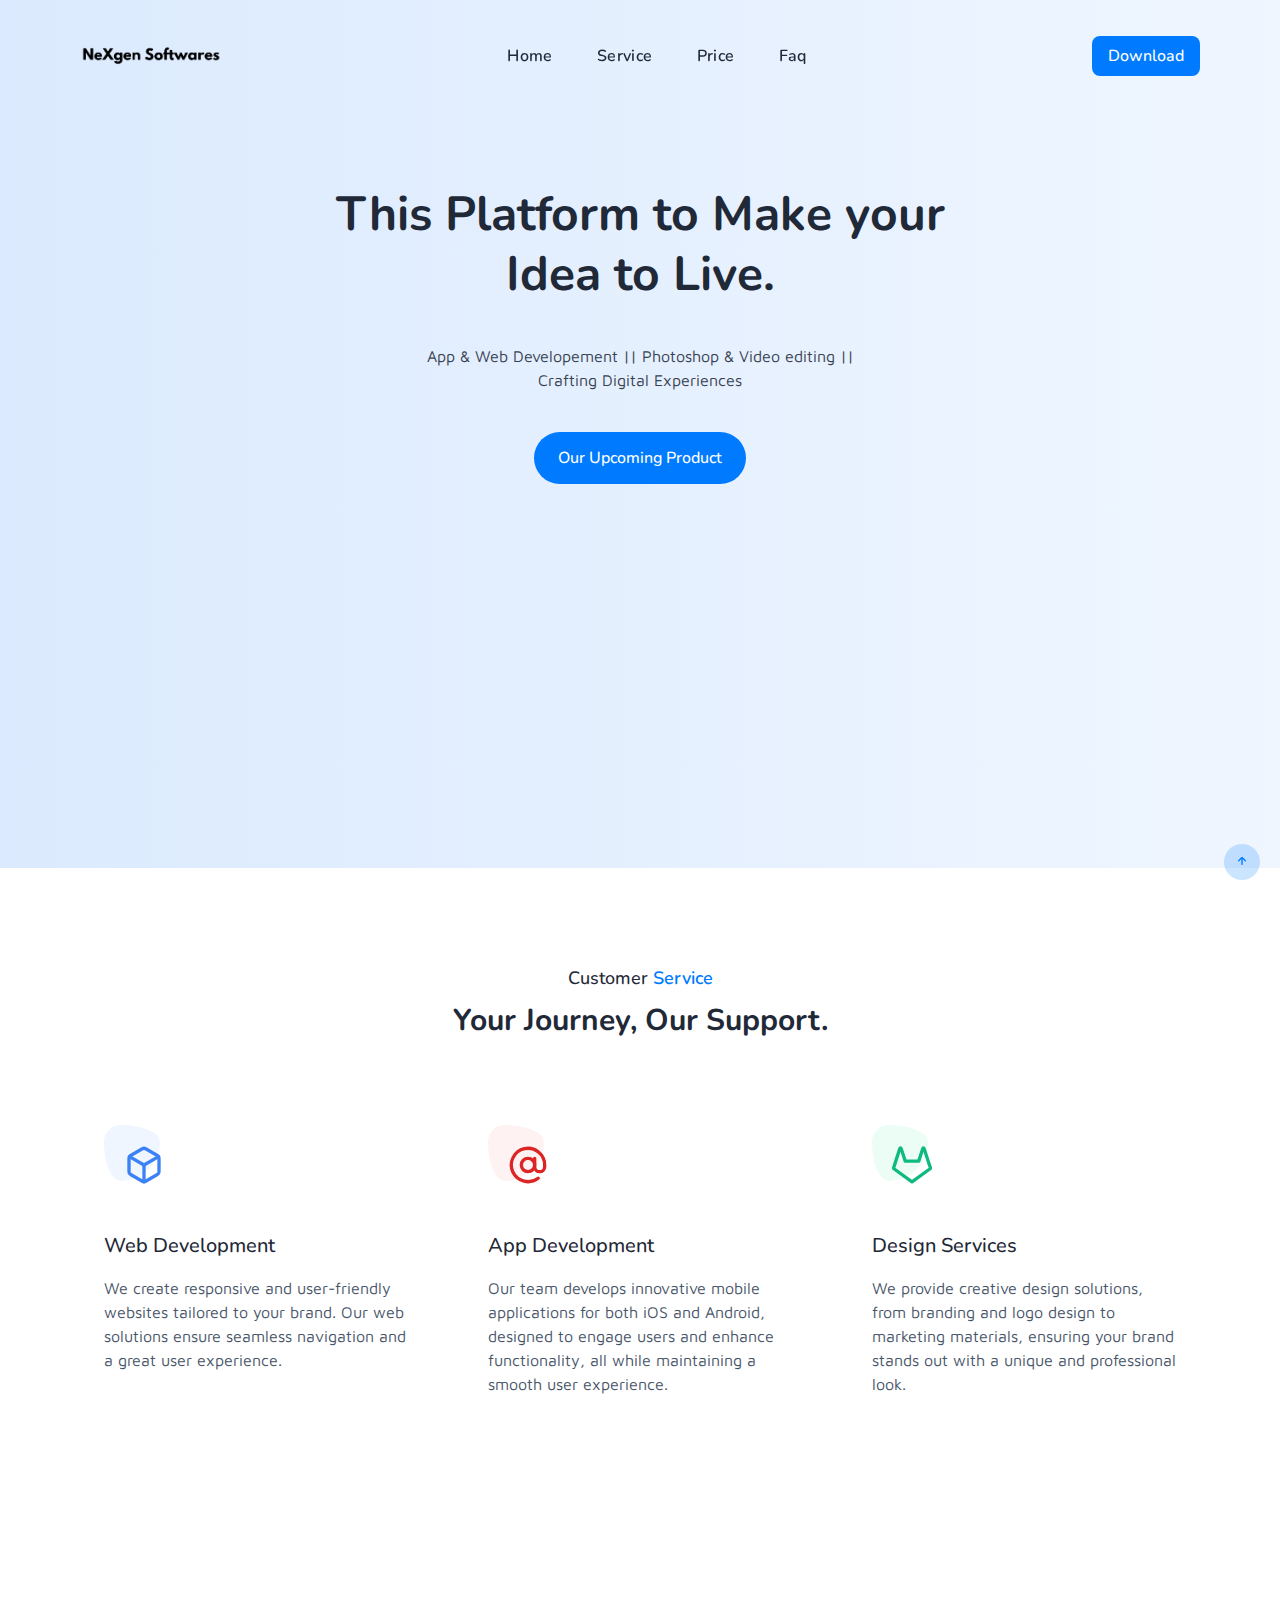
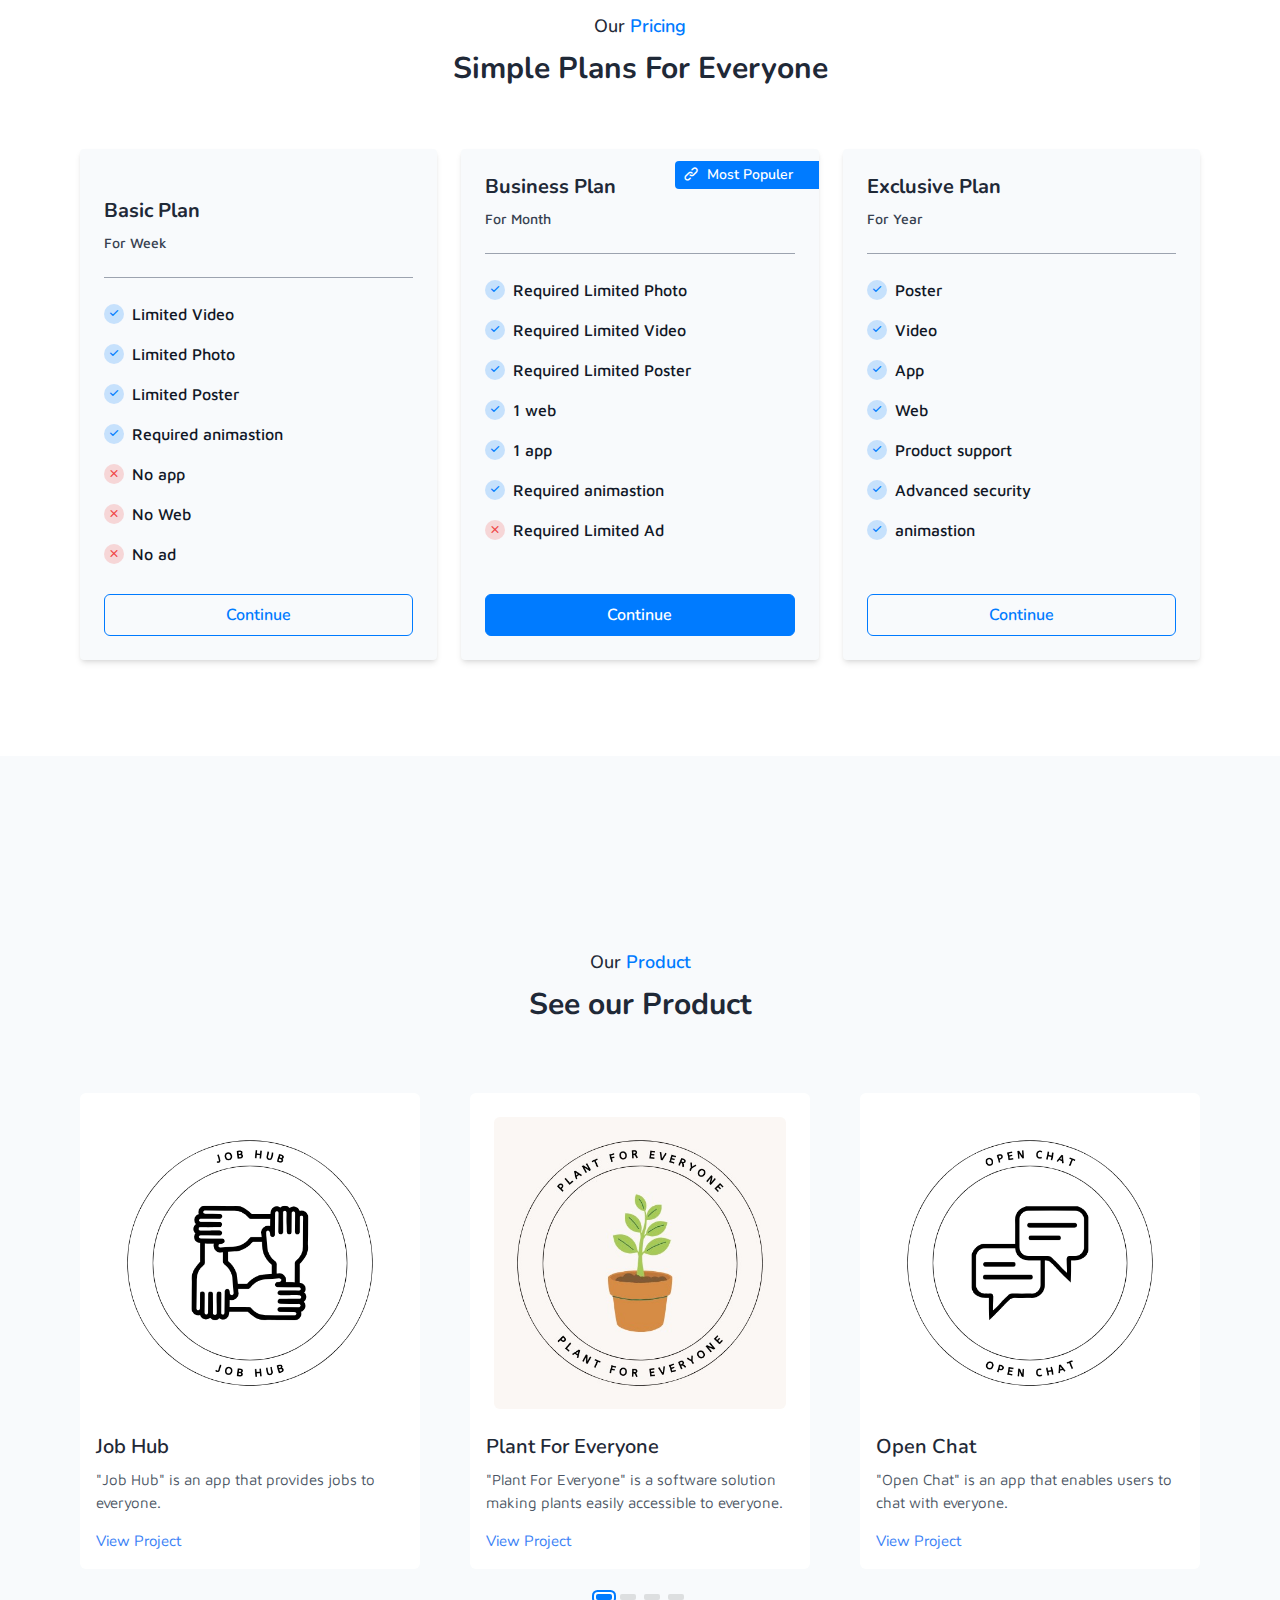
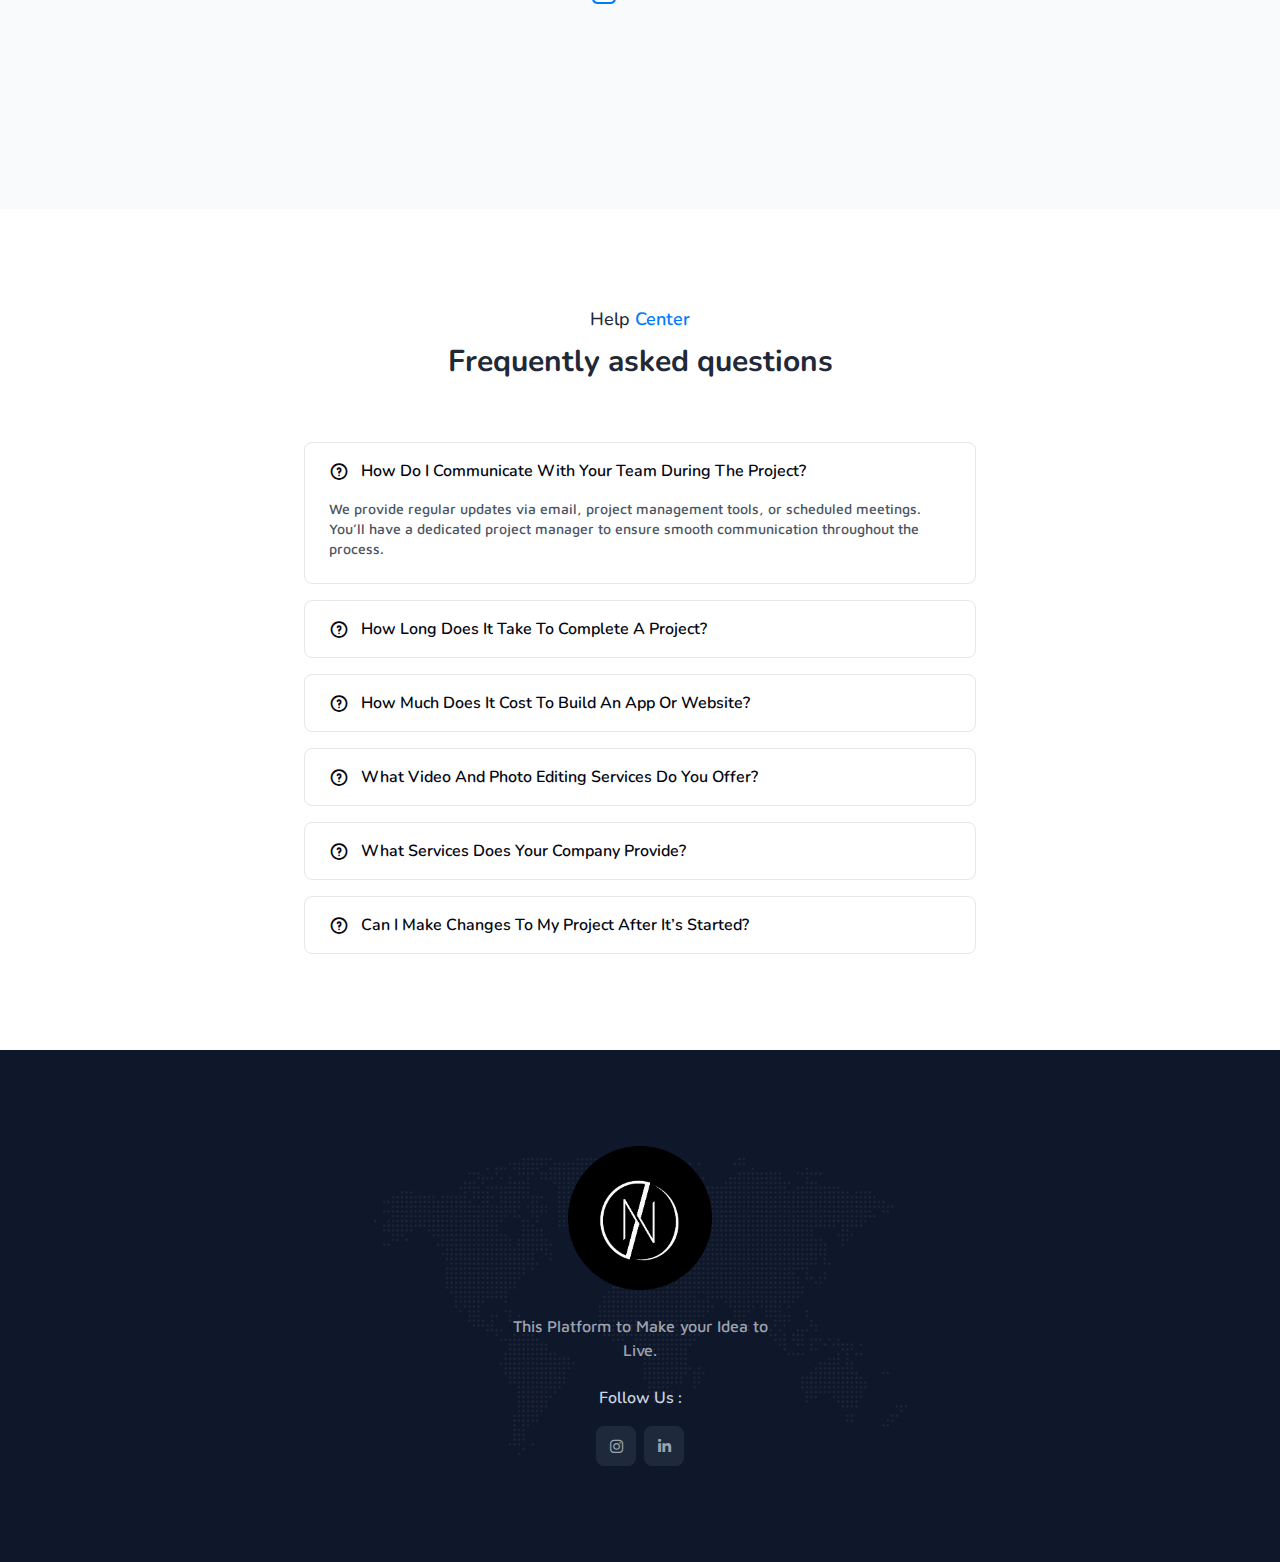
<file: index.html>
<!DOCTYPE html>
<html lang="en" class="dfark">

<head>
    <meta charset="utf-8" />
    <title>NeXgen Softwares - The Next Gen Softwares</title>
    <meta name="viewport" content="width=device-width, initial-scale=1.0">
    <meta content="Tailwind CSS Saas & Software Landing Page Template, agency, application, business, clean, creative, it solutions, modern, multipurpose, saas, software, tailwind css." name="description" />
    <meta content="coderthemes" name="author" />

    <!-- App favicon -->
    <link rel="shortcut icon" href="assets/images/logocr.png">

    <!-- style css -->
    <link href="assets/css/style.min.css" rel="stylesheet" type="text/css">

    <!-- unicons Icons css -->
    <link href="assets/libs/@iconscout/unicons/css/line.css" rel="stylesheet" type="text/css">

    <!--Swiper slider css-->
    <link href="assets/libs/swiper/swiper-bundle.min.css" rel="stylesheet" type="text/css">

    <link rel="stylesheet" href="https://cdnjs.cloudflare.com/ajax/libs/font-awesome/6.0.0-beta3/css/all.min.css">

</head>

<body>
    <!-- Navbar Start -->
    <header id="navbar-sticky" class="navbar nav-dark">
        <div class="container">
            <nav>
                <!-- Navbar Brand Logo -->
                <a  class="logo">
                    <img src="assets/images/lofo.png" class="h-20 logo-dark">
                </a>

                <!-- Moblie Menu Toggle Button (Offcanvas Button) -->
                <div class="lg:hidden flex items-center ms-auto px-2.5">
                    <button class="hs-collapse-toggle inline-flex items-center justify-center h-9 w-12 rounded-md border border-gray-300 bg-slate-300/30" type="button" id="hs-unstyled-collapse" data-hs-collapse="#mobileMenu" data-hs-type="collapse">
                        <i class="uil uil-bars text-2xl"></i>
                    </button>
                </div>

                <!-- Nevigation Menu -->
                <div id="mobileMenu" class="hs-collapse overflow-hidden transition-all duration-300 lg:basis-auto basis-full grow hidden lg:flex items-center justify-center mx-auto mt-2 lg:mt-0">
                    <ul id="navbar-navlist" class="navbar-nav">
                        <!-- Home Page Link -->
                        <li class="nav-item">
                            <a class="nav-link" href="#home">Home</a>
                        </li>

                        <!-- Service Page Link -->
                        <li class="nav-item">
                            <a class="nav-link" href="#service">Service</a>
                        </li>

                     

                        <!-- Price Page Link -->
                        <li class="nav-item">
                            <a class="nav-link" href="#price">Price</a>
                        </li>

    

                        <!-- Faq Page Link -->
                        <li class="nav-item">
                            <a class="nav-link" href="#faq">Faq</a>
                        </li>
                    </ul>
                   <!-- Download Button for Mobile -->
<div class="lg:hidden flex justify-center pt-4 mt-4 lg:pt-0 lg:mt-0 border-t border-gray-200 lg:border-none">
    <a href="NeXgen Softwares.pdf" class="nav-btn">Download</a>
</div>
</div>
<!-- Download Button for Desktop -->
<div class="hidden lg:flex justify-center items-center">
    <a href="NeXgen Softwares.pdf" class="nav-btn">Download</a>
</div>

            </nav>
            <!-- end nav -->
        </div>
    </header>
    <!-- Navbar End -->

    <!-- Hero Section Start -->
    <section id="home" class="relative overflow-hidden pt-40 pb-96 bg-gradient-to-r from-blue-100 to-blue-50 bg-opacity-50">
        <div class="container relative">
            <div class="text-center">
                <div class="flex justify-center mt-6">
                    <div class="max-w-2xl">
                        <h1 class="text-5xl/tight text-gray-800 font-bold mb-10">This Platform to Make your Idea to Live.</h1>
                        <p class="text-base text-gray-700 lg:max-w-md mx-auto">App & Web Developement || Photoshop & Video editing || Crafting Digital Experiences</p>
                    </div>
                </div>

                <div class="">
                    <!-- Button -->
                    <button
                      id="playButton"
                      class="relative flex items-center justify-center rounded-full text-base font-medium py-3.5 px-6 mt-10 mx-auto bg-primary text-white"
                    >
                      <i class=""></i>
                      Our Upcoming Product
                    </button>
                  </div>
                  
                  <!-- Video Element (Hidden) -->
                  <video
                    id="promoVideo"
                    class="hidden"
                    width="100%"
                    height="100%"
                    style="position: fixed; top: 0; left: 0; z-index: 9999; background: black;"
                    controls
                  >
                    <source src="videofinal.mp4" type="video/mp4" />
                    Your browser does not support the video tag.
                  </video>
                  
                  
        <!-- Container End -->

        <!-- <div class="shape absolute sm:-bottom-px -bottom-[1px] start-0 end-0 overflow-hidden text-white">
            <svg class="w-full h-auto scale-[2.0] origin-top" viewBox="0 0 2880 48" fill="none" xmlns="https://www.instagram.com/p/C_6K7Q_Sonj/?igsh=MTR3ZmZkaTYwMHVqZg==">
                <path d="M0 48H1437.5H2880V0H2160C1442.5 52 720 0 720 0H0V48Z" fill="currentColor"></path>
            </svg>
        </div> -->
        <!-- end shap -->
    </section>

    
    <!-- Hero Section End -->

    <!-- service Section Start -->
    <section id="service" class="py-24">
        <div class="container">
            <div class="flex items-center justify-center mb-14">
                <div class="max-w-2xl text-center">
                    <h5 class="capitalize text-lg  text-gray-800 font-medium mb-2">Customer <span class="font-semibold text-primary">Service</span></h5>
                    <h2 class="text-3xl/snug font-bold capitalize text-gray-800 mb-1">Your journey, our support.</h2>
                </div>
            </div>

            <div class="grid lg:grid-cols-3 sm:grid-cols-2 grid-cols-1 gap-8">
                <div class="bg-white p-6">
                    <span class="inline-flex relative z-0 bg-blue-50 h-14 w-14 mb-6" style="border-radius: 30% 70% 70% 30%/30% 30% 70% 70%;">
                        <div class="absolute -z-20 top-5 left-5 right-0 bottom-0">
                            <svg xmlns="http://www.w3.org/2000/svg" class="w-10 h-10 text-blue-500" viewBox="0 0 24 24"
                                fill="none" stroke="currentColor" stroke-width="2" stroke-linecap="round"
                                stroke-linejoin="round">
                                <path
                                    d="M21 16V8a2 2 0 0 0-1-1.73l-7-4a2 2 0 0 0-2 0l-7 4A2 2 0 0 0 3 8v8a2 2 0 0 0 1 1.73l7 4a2 2 0 0 0 2 0l7-4A2 2 0 0 0 21 16z">
                                </path>
                                <polyline points="3.27 6.96 12 12.01 20.73 6.96"></polyline>
                                <line x1="12" y1="22.08" x2="12" y2="12"></line>
                            </svg>
                        </div>
                    </span>
                    <h5 class="text-xl font-medium mt-5 text-gray-800">Web Development</h5>
                    <p class="text-base text-slate-600 mt-4">We create responsive and user-friendly websites tailored to your brand. Our web solutions ensure seamless navigation and a great user experience.</p>
                </div>

                <div class="bg-white p-6">
                    <span class="inline-flex relative z-0 bg-red-50 h-14 w-14 mb-6" style="border-radius: 30% 70% 70% 30%/30% 30% 70% 70%;">
                        <div class="absolute -z-20 top-5 left-5 right-0 bottom-0">
                            <svg xmlns="http://www.w3.org/2000/svg" class="w-10 h-10 text-red-600" viewBox="0 0 24 24"
                                fill="none" stroke="currentColor" stroke-width="2" stroke-linecap="round"
                                stroke-linejoin="round">
                                <circle cx="12" cy="12" r="4"></circle>
                                <path d="M16 8v5a3 3 0 0 0 6 0v-1a10 10 0 1 0-3.92 7.94"></path>
                            </svg>
                        </div>
                    </span>
                    <h5 class="text-xl font-medium mt-5 text-gray-800">App Development</h5>
                    <p class="text-base text-slate-600 mt-4">Our team develops innovative mobile applications for both iOS and Android, designed to engage users and enhance functionality, all while maintaining a smooth user experience.</p>
                </div>

                <div class="bg-white p-6">
                    <span class="inline-flex relative z-0 bg-emerald-50 h-14 w-14 mb-6" style="border-radius: 30% 70% 70% 30%/30% 30% 70% 70%;">
                        <div class="absolute -z-20 top-5 left-5 right-0 bottom-0">
                            <svg xmlns="http://www.w3.org/2000/svg" class="w-10 h-10 text-emerald-500"
                                viewBox="0 0 24 24" fill="none" stroke="currentColor" stroke-width="2"
                                stroke-linecap="round" stroke-linejoin="round">
                                <path
                                    d="M22.65 14.39L12 22.13 1.35 14.39a.84.84 0 0 1-.3-.94l1.22-3.78 2.44-7.51A.42.42 0 0 1 4.82 2a.43.43 0 0 1 .58 0 .42.42 0 0 1 .11.18l2.44 7.49h8.1l2.44-7.51A.42.42 0 0 1 18.6 2a.43.43 0 0 1 .58 0 .42.42 0 0 1 .11.18l2.44 7.51L23 13.45a.84.84 0 0 1-.35.94z">
                                </path>
                            </svg>
                        </div>
                    </span>
                    <h5 class="text-xl font-medium mt-5 text-gray-800">Design Services</h5>
                    <p class="text-base text-slate-600 mt-4">We provide creative design solutions, from branding and logo design to marketing materials, ensuring your brand stands out with a unique and professional look.</p>
                </div>
<!--
                <div class="bg-white p-6">
                    <span class="inline-flex relative z-0 bg-sky-50 h-14 w-14 mb-6" style="border-radius: 30% 70% 70% 30%/30% 30% 70% 70%;">
                        <div class="absolute -z-20 top-5 left-5 right-0 bottom-0">
                            <svg xmlns="http://www.w3.org/2000/svg" class="w-10 h-10 text-sky-500" viewBox="0 0 24 24"
                                fill="none" stroke="currentColor" stroke-width="2" stroke-linecap="round"
                                stroke-linejoin="round">
                                <rect x="3" y="3" width="7" height="7"></rect>
                                <rect x="14" y="3" width="7" height="7"></rect>
                                <rect x="14" y="14" width="7" height="7"></rect>
                                <rect x="3" y="14" width="7" height="7"></rect>
                            </svg>
                        </div>
                    </span>
                    <h5 class="text-xl font-medium mt-5 text-gray-800">Video Editing</h5>
                    <p class="text-base text-slate-600 mt-4">Our video services include promotional videos, tutorials, and social media content that captivate your audience and convey your message effectively.</p>
                </div>

                <div class="bg-white p-6">
                    <span class="inline-flex relative z-0 bg-amber-50 h-14 w-14 mb-6" style="border-radius: 30% 70% 70% 30%/30% 30% 70% 70%;">
                        <div class="absolute -z-20 top-5 left-5 right-0 bottom-0">
                            <svg xmlns="http://www.w3.org/2000/svg" class="w-10 h-10 text-amber-500" viewBox="0 0 24 24"
                                fill="none" stroke="currentColor" stroke-width="2" stroke-linecap="round"
                                stroke-linejoin="round">
                                <rect x="2" y="3" width="20" height="14" rx="2" ry="2"></rect>
                                <line x1="8" y1="21" x2="16" y2="21"></line>
                                <line x1="12" y1="17" x2="12" y2="21"></line>
                            </svg>
                        </div>
                    </span>
                    <h5 class="text-xl font-medium mt-5 text-gray-800">Hosting Support</h5>
                    <p class="text-base text-slate-600 mt-4">We offer robust database management solutions, ensuring your data is organized, secure, and easily accessible, allowing for better decision-making and efficiency.</p>
                </div>

                <div class="bg-white p-6">
                    <span class="inline-flex relative z-0 bg-violet-50 h-14 w-14 mb-6" style="border-radius: 30% 70% 70% 30%/30% 30% 70% 70%;">
                        <div class="absolute -z-20 top-5 left-5 right-0 bottom-0">
                            <svg xmlns="http://www.w3.org/2000/svg" class="w-10 h-10 text-violet-500"
                                viewBox="0 0 24 24" fill="none" stroke="currentColor" stroke-width="2"
                                stroke-linecap="round" stroke-linejoin="round">
                                <circle cx="12" cy="12" r="10"></circle>
                                <circle cx="12" cy="12" r="4"></circle>
                                <line x1="21.17" y1="8" x2="12" y2="8"></line>
                                <line x1="3.95" y1="6.06" x2="8.54" y2="14"></line>
                                <line x1="10.88" y1="21.94" x2="15.46" y2="14"></line>
                            </svg>
                        </div>
                    </span>
                    <h5 class="text-xl font-medium mt-5 text-gray-800">Animation Services</h5>
                    <p class="text-base text-slate-600 mt-4">We create eye-catching animations, including explainer videos and animated graphics, to enhance engagement and bring your ideas to life.</p>
                </div>
            </div>
             Grid End -->
        </div>
        <!-- Container End -->
    </section>
    <!-- service Section End -->
<!--
    
    <section id="features" class="bg-slate-50 bg-cover bg-left bg-no-repeat bg-[url(../images/landing/saas/hero-3-bg.png)]">
        <div class="py-24">
            <div class="container">
                <div class="flex items-center justify-center mb-14">
                    <div class="max-w-2xl text-center">
                        <h5 class="capitalize text-lg  text-gray-800 font-medium mb-2">Our <span class="font-semibold text-primary">Features</span></h5>
                        <h2 class="text-3xl/snug font-bold text-gray-800 mb-1">Simply Beautiful Crafted Pages For Every Usecase
                        </h2>
                        <p class="text-base text-gray-600">Nemo enim ipsam voluptatem that quia voluptas aut fugit </p>
                    </div>
                </div>

                <div class="grid md:grid-cols-2 grid-cols-1 gap-6 mt-14 items-center">
                    <div>
                        <img src="assets/images/landing/saas/saas2.png" class="max-w-full max-h-full rounded-md" alt="">
                    </div>

                    <div class="my-auto md:mx-auto">
                        <h2 class="lg:text-3xl text-2xl text-gray-800 font-semibold mb-2">Saas Application</h2>
                        <p class="text-base text-gray-600">A simple and clean landing page designed for <br> saas basad application
                        </p>

                        <div class="mt-10 flex flex-col gap-y-4">

                            <div class="flex items-center gap-5">
                                <div>
                                    <span class="inline-flex relative z-0 bg-primary/10 h-8 w-8" style="border-radius: 30% 70% 70% 30%/30% 30% 70% 70%;">
                                        <div class="absolute -z-20 top-4 left-4 right-0 bottom-0">
                                            <svg class="w-5 h-5 text-primary" viewBox="0 0 24 24" version="1.1" xmlns="http://www.w3.org/2000/svg" xmlns:xlink="http://www.w3.org/1999/xlink"> <g stroke="none" stroke-width="1" fill="none" fill-rule="evenodd"> <rect id="bound" x="0" y="0" width="24" height="24"></rect> <path d="M7,14 C7,16.7614237 9.23857625,19 12,19 C14.7614237,19 17,16.7614237 17,14 C17,12.3742163 15.3702913,9.86852817 12,6.69922982 C8.62970872,9.86852817 7,12.3742163 7,14 Z M12,21 C8.13400675,21 5,17.8659932 5,14 C5,11.4226712 7.33333333,8.08933783 12,4 C16.6666667,8.08933783 19,11.4226712 19,14 C19,17.8659932 15.8659932,21 12,21 Z" id="Oval-2" fill="currentColor"></path> <path d="M12,4 C16.6666667,8.08933783 19,11.4226712 19,14 C19,17.8659932 15.8659932,21 12,21 L12,4 Z" id="Combined-Shape" fill="currentColor"></path> </g></svg>
                                        </div>
                                    </span>
                                </div>
                                <div>
                                    <p class="text-lg font-medium text-gray-600">Clean Design</p>
                                </div>
                            </div>
                           

                            <div class="flex items-center gap-5">
                                <div>
                                    <span class="inline-flex relative z-0 bg-primary/10 h-8 w-8" style="border-radius: 30% 70% 70% 30%/30% 30% 70% 70%;">
                                        <div class="absolute -z-20 top-4 left-4 right-0 bottom-0">
                                            <svg class="w-5 h-5 text-primary" viewBox="0 0 24 24" version="1.1" xmlns="http://www.w3.org/2000/svg" xmlns:xlink="http://www.w3.org/1999/xlink"> <g stroke="none" stroke-width="1" fill="none" fill-rule="evenodd"> <rect id="bound" x="0" y="0" width="24" height="24"></rect> <polygon id="Path-48" fill="currentColor" opacity="0.3" points="5 3 19 3 23 8 1 8"></polygon><polygon id="Path-48-Copy" fill="currentColor" points="23 8 12 20 1 8"> </polygon></g></svg>
                                        </div>
                                    </span>
                                </div>
                                <div>
                                    <p class="text-lg font-medium text-gray-600">Most Of Common Section Covered</p>
                                </div>
                            </div>
                           
                            <div class="flex items-center gap-5">
                                <div>
                                    <span class="inline-flex relative z-0 bg-primary/10 h-8 w-8" style="border-radius: 30% 70% 70% 30%/30% 30% 70% 70%;">
                                        <div class="absolute -z-20 top-4 left-4 right-0 bottom-0">
                                            <svg class="w-5 h-5 text-primary" viewBox="0 0 24 24" version="1.1" xmlns="http://www.w3.org/2000/svg" xmlns:xlink="http://www.w3.org/1999/xlink"> <g stroke="none" stroke-width="1" fill="none" fill-rule="evenodd"><polygon id="Shape" points="0 0 24 0 24 24 0 24"></polygon><path d="M4.85714286,1 L11.7364114,1 C12.0910962,1 12.4343066,1.12568431 12.7051108,1.35473959 L17.4686994,5.3839416 C17.8056532,5.66894833 18,6.08787823 18,6.52920201 L18,19.0833333 C18,20.8738751 17.9795521,21 16.1428571,21 L4.85714286,21 C3.02044787,21 3,20.8738751 3,19.0833333 L3,2.91666667 C3,1.12612489 3.02044787,1 4.85714286,1 Z M8,12 C7.44771525,12 7,12.4477153 7,13 C7,13.5522847 7.44771525,14 8,14 L15,14 C15.5522847,14 16,13.5522847 16,13 C16,12.4477153 15.5522847,12 15,12 L8,12 Z M8,16 C7.44771525,16 7,16.4477153 7,17 C7,17.5522847 7.44771525,18 8,18 L11,18 C11.5522847,18 12,17.5522847 12,17 C12,16.4477153 11.5522847,16 11,16 L8,16 Z" id="Combined-Shape-Copy" fill="currentColor" opacity="0.3"></path><path d="M6.85714286,3 L14.7364114,3 C15.0910962,3 15.4343066,3.12568431 15.7051108,3.35473959 L20.4686994,7.3839416 C20.8056532,7.66894833 21,8.08787823 21,8.52920201 L21,21.0833333 C21,22.8738751 20.9795521,23 19.1428571,23 L6.85714286,23 C5.02044787,23 5,22.8738751 5,21.0833333 L5,4.91666667 C5,3.12612489 5.02044787,3 6.85714286,3 Z M8,12 C7.44771525,12 7,12.4477153 7,13 C7,13.5522847 7.44771525,14 8,14 L15,14 C15.5522847,14 16,13.5522847 16,13 C16,12.4477153 15.5522847,12 15,12 L8,12 Z M8,16 C7.44771525,16 7,16.4477153 7,17 C7,17.5522847 7.44771525,18 8,18 L11,18 C11.5522847,18 12,17.5522847 12,17 C12,16.4477153 11.5522847,16 11,16 L8,16 Z" id="Combined-Shape" fill="currentColor"></path></g></svg>
                                        </div>
                                    </span>
                                </div>
                                <div>
                                    <p class="text-lg font-medium text-gray-600">Secondary Page Include</p>
                                </div>
                            </div>
                             

                            <div class="flex items-center gap-5">
                                <div>
                                    <span class="inline-flex relative z-0 bg-primary/10 h-8 w-8" style="border-radius: 30% 70% 70% 30%/30% 30% 70% 70%;">
                                        <div class="absolute -z-20 top-4 left-4 right-0 bottom-0">
                                            <svg class="w-5 h-5 text-primary" viewBox="0 0 24 24" version="1.1" xmlns="http://www.w3.org/2000/svg" xmlns:xlink="http://www.w3.org/1999/xlink"> <g id="Stockholm-icons-/-Layout-/-Layout-top-panel-2" stroke="none" stroke-width="1" fill="none" fill-rule="evenodd"> <rect id="bound" x="0" y="0" width="24" height="24"></rect> <path d="M3,4 L20,4 C20.5522847,4 21,4.44771525 21,5 L21,7 C21,7.55228475 20.5522847,8 20,8 L3,8 C2.44771525,8 2,7.55228475 2,7 L2,5 C2,4.44771525 2.44771525,4 3,4 Z M10,10 L20,10 C20.5522847,10 21,10.4477153 21,11 L21,19 C21,19.5522847 20.5522847,20 20,20 L10,20 C9.44771525,20 9,19.5522847 9,19 L9,11 C9,10.4477153 9.44771525,10 10,10 Z" id="Combined-Shape" fill="currentColor"></path> <rect id="Rectangle-7-Copy-2" fill="currentColor" opacity="0.3" x="2" y="10" width="5" height="10" rx="1"></rect> </g> </svg>
                                        </div>
                                    </span>
                                </div>
                                <div>
                                    <p class="text-lg font-medium text-gray-600">No Additional Cost</p>
                                </div>
                            </div>
                           
                        </div>
                    </div>
                </div>
               
            </div>
            
        </div>

        <div class="pb-24">
            <div class="container">
                <div class="grid md:grid-cols-2 grid-cols-1 gap-6 items-center">
                    <div class="my-auto md:mx-auto">
                        <h2 class="lg:text-3xl text-2xl text-gray-800 font-semibold mb-2">Mobile Application</h2>
                        <p class="text-base font-medium text-gray-600">showcase your awesome mobile application <br> with fascination impression</p>

                        <div class="mt-10 flex flex-col gap-y-4">
                            <div class="flex items-center gap-5">
                                <div>
                                    <span class="inline-flex relative z-0 bg-primary/10 h-8 w-8" style="border-radius: 30% 70% 70% 30%/30% 30% 70% 70%;">
                                        <div class="absolute -z-20 top-4 left-4 right-0 bottom-0">
                                            <svg class="w-5 h-5 text-primary" viewBox="0 0 24 24" version="1.1"
                                                xmlns="http://www.w3.org/2000/svg"
                                                xmlns:xlink="http://www.w3.org/1999/xlink">
                                                <g stroke="none" stroke-width="1" fill="none" fill-rule="evenodd">
                                                    <rect id="bound" x="0" y="0" width="24" height="24"></rect>
                                                    <path
                                                        d="M7,14 C7,16.7614237 9.23857625,19 12,19 C14.7614237,19 17,16.7614237 17,14 C17,12.3742163 15.3702913,9.86852817 12,6.69922982 C8.62970872,9.86852817 7,12.3742163 7,14 Z M12,21 C8.13400675,21 5,17.8659932 5,14 C5,11.4226712 7.33333333,8.08933783 12,4 C16.6666667,8.08933783 19,11.4226712 19,14 C19,17.8659932 15.8659932,21 12,21 Z"
                                                        id="Oval-2" fill="currentColor"></path>
                                                    <path
                                                        d="M12,4 C16.6666667,8.08933783 19,11.4226712 19,14 C19,17.8659932 15.8659932,21 12,21 L12,4 Z"
                                                        id="Combined-Shape" fill="currentColor"></path>
                                                </g>
                                            </svg>
                                        </div>
                                    </span>
                                </div>
                                <div>
                                    <p class="text-lg font-medium text-gray-600">Clean Design</p>
                                </div>
                            </div>
                            

                            <div class="flex items-center gap-5">
                                <div>
                                    <span class="inline-flex relative z-0 bg-primary/10 h-8 w-8" style="border-radius: 30% 70% 70% 30%/30% 30% 70% 70%;">
                                        <div class="absolute -z-20 top-4 left-4 right-0 bottom-0">
                                            <svg class="w-5 h-5 text-primary" viewBox="0 0 24 24" version="1.1"
                                                xmlns="http://www.w3.org/2000/svg"
                                                xmlns:xlink="http://www.w3.org/1999/xlink">
                                                <g stroke="none" stroke-width="1" fill="none" fill-rule="evenodd">
                                                    <rect id="bound" x="0" y="0" width="24" height="24"></rect>
                                                    <polygon id="Path-48" fill="currentColor" opacity="0.3"
                                                        points="5 3 19 3 23 8 1 8"></polygon>
                                                    <polygon id="Path-48-Copy" fill="currentColor" points="23 8 12 20 1 8">
                                                    </polygon>
                                                </g>
                                            </svg>
                                        </div>
                                    </span>
                                </div>
                                <div>
                                    <p class="text-lg font-medium text-gray-600">Most Of Common Section Covered</p>
                                </div>
                            </div>
                           

                            <div class="flex items-center gap-5">
                                <div>
                                    <span class="inline-flex relative z-0 bg-primary/10 h-8 w-8" style="border-radius: 30% 70% 70% 30%/30% 30% 70% 70%;">
                                        <div class="absolute -z-20 top-4 left-4 right-0 bottom-0">
                                            <svg class="w-5 h-5 text-primary" viewBox="0 0 24 24" version="1.1"
                                                xmlns="http://www.w3.org/2000/svg"
                                                xmlns:xlink="http://www.w3.org/1999/xlink">
                                                <g stroke="none" stroke-width="1" fill="none" fill-rule="evenodd">
                                                    <polygon id="Shape" points="0 0 24 0 24 24 0 24"></polygon>
                                                    <path d="M4.85714286,1 L11.7364114,1 C12.0910962,1 12.4343066,1.12568431 12.7051108,1.35473959 L17.4686994,5.3839416 C17.8056532,5.66894833 18,6.08787823 18,6.52920201 L18,19.0833333 C18,20.8738751 17.9795521,21 16.1428571,21 L4.85714286,21 C3.02044787,21 3,20.8738751 3,19.0833333 L3,2.91666667 C3,1.12612489 3.02044787,1 4.85714286,1 Z M8,12 C7.44771525,12 7,12.4477153 7,13 C7,13.5522847 7.44771525,14 8,14 L15,14 C15.5522847,14 16,13.5522847 16,13 C16,12.4477153 15.5522847,12 15,12 L8,12 Z M8,16 C7.44771525,16 7,16.4477153 7,17 C7,17.5522847 7.44771525,18 8,18 L11,18 C11.5522847,18 12,17.5522847 12,17 C12,16.4477153 11.5522847,16 11,16 L8,16 Z" id="Combined-Shape-Copy" fill="currentColor" opacity="0.3"></path>
                                                    <path d="M6.85714286,3 L14.7364114,3 C15.0910962,3 15.4343066,3.12568431 15.7051108,3.35473959 L20.4686994,7.3839416 C20.8056532,7.66894833 21,8.08787823 21,8.52920201 L21,21.0833333 C21,22.8738751 20.9795521,23 19.1428571,23 L6.85714286,23 C5.02044787,23 5,22.8738751 5,21.0833333 L5,4.91666667 C5,3.12612489 5.02044787,3 6.85714286,3 Z M8,12 C7.44771525,12 7,12.4477153 7,13 C7,13.5522847 7.44771525,14 8,14 L15,14 C15.5522847,14 16,13.5522847 16,13 C16,12.4477153 15.5522847,12 15,12 L8,12 Z M8,16 C7.44771525,16 7,16.4477153 7,17 C7,17.5522847 7.44771525,18 8,18 L11,18 C11.5522847,18 12,17.5522847 12,17 C12,16.4477153 11.5522847,16 11,16 L8,16 Z" id="Combined-Shape" fill="currentColor"></path>
                                                </g>
                                            </svg>
                                        </div>
                                    </span>
                                </div>
                                <div>
                                    <p class="text-lg font-medium text-gray-600">Secondary Page Include</p>
                                </div>
                            </div>
                            

                            <div class="flex items-center gap-5">
                                <div>
                                    <span class="inline-flex relative z-0 bg-primary/10 h-8 w-8" style="border-radius: 30% 70% 70% 30%/30% 30% 70% 70%;">
                                        <div class="absolute -z-20 top-4 left-4 right-0 bottom-0">
                                            <svg class="w-5 h-5 text-primary" viewBox="0 0 24 24" version="1.1"
                                                xmlns="http://www.w3.org/2000/svg"
                                                xmlns:xlink="http://www.w3.org/1999/xlink">
                                                <g id="Stockholm-icons-/-Layout-/-Layout-top-panel-2" stroke="none"
                                                    stroke-width="1" fill="none" fill-rule="evenodd">
                                                    <rect id="bound" x="0" y="0" width="24" height="24"></rect>
                                                    <path
                                                        d="M3,4 L20,4 C20.5522847,4 21,4.44771525 21,5 L21,7 C21,7.55228475 20.5522847,8 20,8 L3,8 C2.44771525,8 2,7.55228475 2,7 L2,5 C2,4.44771525 2.44771525,4 3,4 Z M10,10 L20,10 C20.5522847,10 21,10.4477153 21,11 L21,19 C21,19.5522847 20.5522847,20 20,20 L10,20 C9.44771525,20 9,19.5522847 9,19 L9,11 C9,10.4477153 9.44771525,10 10,10 Z"
                                                        id="Combined-Shape" fill="currentColor"></path>
                                                    <rect id="Rectangle-7-Copy-2" fill="currentColor" opacity="0.3" x="2"
                                                        y="10" width="5" height="10" rx="1"></rect>
                                                </g>
                                            </svg>
                                        </div>
                                    </span>
                                </div>
                                <div>
                                    <p class="text-lg font-medium text-gray-600">No Additional Cost</p>
                                </div>
                            </div>
                           
                        </div>
                    </div>

                    <div>
                        <img src="assets/images/landing/saas/app.png" class="max-w-full max-h-[650px] mx-auto rounded-md" alt="">
                    </div>
                </div>
               
            </div>
           
        </div>
    </section>
-->
    <!-- pricing Section Start -->
    <section id="price" class="py-24">
        <div class="container">
            <div class="flex items-center justify-center mb-14">
                <div class="max-w-2xl text-center">
                    <h5 class="capitalize text-lg  text-gray-800 font-medium mb-2">Our <span class="font-semibold text-primary">Pricing</span></h5>
                    <h2 class="text-3xl/snug font-bold text-gray-800 mb-1">Simple Plans For Everyone</h2>
                  
                </div>
            </div>

            <div class="grid lg:grid-cols-3 md:grid-cols-2 grid-cols-1 mt-10 gap-6">
                <div class="bg-slate-50 rounded relative overflow-hidden shadow-md">
                    <div class="flex flex-col h-full p-6">
                        <div class="shrink">
                            <div class="mb-6">
                               
                            </div>
                            <div class="hidden mb-6">
                               
                            </div>
                        </div>

                        <div class="">
                            <h5 class="text-xl font-bold mb-2 text-gray-800">Basic Plan</h5>
                            <p class="text-sm text-gray-700 font-medium">For Week</p>
                        </div>

                        <hr class="border-gray-400 my-6">

                        <ul class="grow ">
                            <li class="flex items-center gap-2 mb-4 font-medium text-base">
                                <span class="h-5 w-5 inline-flex items-center justify-center rounded-full bg-primary/20 text-primary text-sm font-bold">
                                    <i class="uil uil-check"></i>
                                </span>
                                <p class="text-gray-900">Limited Video
                                </p>
                            </li>
                            <li class="flex items-center gap-2 mb-4 font-medium text-base">
                                <span class="h-5 w-5 inline-flex items-center justify-center rounded-full bg-primary/20 text-primary text-sm font-bold">
                                    <i class="uil uil-check"></i>
                                </span>
                                <p class="text-gray-900">Limited Photo</p>
                            </li>
                            <li class="flex items-center gap-2 mb-4 font-medium text-base">
                                <span class="h-5 w-5 inline-flex items-center justify-center rounded-full bg-primary/20 text-primary text-sm font-bold">
                                    <i class="uil uil-check"></i>
                                </span>
                                <p class="text-gray-900">Limited Poster</p>
                            </li>
                            <li class="flex items-center gap-2 mb-4 font-medium text-base">
                                <span class="h-5 w-5 inline-flex items-center justify-center rounded-full bg-primary/20 text-primary text-sm font-bold">
                                    <i class="uil uil-check"></i>
                                </span>
                                <p class="text-gray-900">Required animastion </p>
                            </li>
                            <li class="flex items-center gap-2 mb-4 font-medium text-base">
                                <span class="h-5 w-5 inline-flex items-center justify-center rounded-full bg-red-500/20 text-red-500 text-sm font-bold">
                                    <i class="uil uil-times"></i>
                                </span>
                                <p class="text-gray-900">No app</p>
                            </li>
                            <li class="flex items-center gap-2 mb-4 font-medium text-base">
                                <span class="h-5 w-5 inline-flex items-center justify-center rounded-full bg-red-500/20 text-red-500 text-sm font-bold">
                                    <i class="uil uil-times"></i>
                                </span>
                                <p class="text-gray-900">No Web</p>
                            </li>
                            <li class="flex items-center gap-2 mb-4 font-medium text-base">
                                <span class="h-5 w-5 inline-flex items-center justify-center rounded-full bg-red-500/20 text-red-500 text-sm font-bold">
                                    <i class="uil uil-times"></i>
                                </span>
                                <p class="text-gray-900">No ad</p>
                            </li>
                        </ul>

                        <div class="shrink mt-3">
                            <a href="contact-form-example-01/index.html" class="w-full py-2 px-8 inline-flex justify-center items-center gap-2 rounded-md font-semibold border border-primary text-primary text-base focus:outline-none focus:ring-0 transition-all hover:bg-primary hover:text-white">
                                Continue
                            </a>
                        </div>
                    </div>
                </div>
                <!-- End grid-col -->

                <div class="bg-slate-50 rounded relative overflow-hidden shadow-md">
                    <div class="absolute bg-primary text-sm text-center inline-flex items-center gap-2 text-white font-semibold rounded-s py-1 px-2 end-0 top-3 w-36">
                        <i class="uil uil-link text-base/none"></i> Most Populer
                    </div>
                    <div class="flex flex-col h-full p-6">
                    

                        <div class="">
                            <h5 class="text-xl font-bold mb-2 text-gray-800">Business Plan</h5>
                            <p class="text-sm text-gray-700 font-medium">For Month</p>
                        </div>

                        <hr class="border-gray-400 my-6">

                        <ul class="grow ">
                            <li class="flex items-center gap-2 mb-4 font-medium text-base">
                                <span class="h-5 w-5 inline-flex items-center justify-center rounded-full bg-primary/20 text-primary text-sm font-bold">
                                    <i class="uil uil-check"></i>
                                </span>
                                <p class="text-gray-900">Required Limited Photo</p>
                            </li>
                            <li class="flex items-center gap-2 mb-4 font-medium text-base">
                                <span class="h-5 w-5 inline-flex items-center justify-center rounded-full bg-primary/20 text-primary text-sm font-bold">
                                    <i class="uil uil-check"></i>
                                </span>
                                <p class="text-gray-900">Required Limited Video</p>
                            </li>
                            <li class="flex items-center gap-2 mb-4 font-medium text-base">
                                <span class="h-5 w-5 inline-flex items-center justify-center rounded-full bg-primary/20 text-primary text-sm font-bold">
                                    <i class="uil uil-check"></i>
                                </span>
                                <p class="text-gray-900">Required Limited Poster</p>
                            </li>
                            <li class="flex items-center gap-2 mb-4 font-medium text-base">
                                <span class="h-5 w-5 inline-flex items-center justify-center rounded-full bg-primary/20 text-primary text-sm font-bold">
                                    <i class="uil uil-check"></i>
                                </span>
                                <p class="text-gray-900">1 web </p>
                            </li>
                            <li class="flex items-center gap-2 mb-4 font-medium text-base">
                                <span class="h-5 w-5 inline-flex items-center justify-center rounded-full bg-primary/20 text-primary text-sm font-bold">
                                    <i class="uil uil-check"></i>
                                </span>
                                <p class="text-gray-900">1 app</p>
                            </li>
                            <li class="flex items-center gap-2 mb-4 font-medium text-base">
                                <span class="h-5 w-5 inline-flex items-center justify-center rounded-full bg-primary/20 text-primary text-sm font-bold">
                                    <i class="uil uil-check"></i>
                                </span>
                                <p class="text-gray-900">Required animastion</p>
                            </li>
                            <li class="flex items-center gap-2 mb-4 font-medium text-base">
                                <span class="h-5 w-5 inline-flex items-center justify-center rounded-full bg-red-500/20 text-red-500 text-sm font-bold">
                                    <i class="uil uil-times"></i>
                                </span>
                                <p class="text-gray-900"> Required Limited Ad</p>
                            </li>
                        </ul>

                        <div class="shrink mt-3">
                            <a href="contact-form-example-01/index.html" class="w-full py-2 px-8 inline-flex justify-center items-center gap-2 rounded-md font-semibold border border-primary bg-primary text-white text-base focus:outline-none focus:ring-0 transition-all">
                                Continue
                            </a>
                        </div>
                    </div>
                </div>
                <!-- End grid-col -->

                <div class="bg-slate-50 rounded relative overflow-hidden shadow-md">
                    <div class="flex flex-col h-full p-6">
                        

                        <div class="">
                            <h5 class="text-xl font-bold mb-2 text-gray-800">Exclusive Plan</h5>
                            <p class="text-sm text-gray-700 font-medium">For Year</p>
                        </div>

                        <hr class="border-gray-400 my-6">

                        <ul class="grow ">
                            <li class="flex items-center gap-2 mb-4 font-medium text-base">
                                <span class="h-5 w-5 inline-flex items-center justify-center rounded-full bg-primary/20 text-primary text-sm font-bold">
                                    <i class="uil uil-check"></i>
                                </span>
                                <p class="text-gray-900">Poster</p>
                            </li>
                            <li class="flex items-center gap-2 mb-4 font-medium text-base">
                                <span class="h-5 w-5 inline-flex items-center justify-center rounded-full bg-primary/20 text-primary text-sm font-bold">
                                    <i class="uil uil-check"></i>
                                </span>
                                <p class="text-gray-900">Video</p>
                            </li>
                            <li class="flex items-center gap-2 mb-4 font-medium text-base">
                                <span class="h-5 w-5 inline-flex items-center justify-center rounded-full bg-primary/20 text-primary text-sm font-bold">
                                    <i class="uil uil-check"></i>
                                </span>
                                <p class="text-gray-900">App</p>
                            </li>
                            <li class="flex items-center gap-2 mb-4 font-medium text-base">
                                <span class="h-5 w-5 inline-flex items-center justify-center rounded-full bg-primary/20 text-primary text-sm font-bold">
                                    <i class="uil uil-check"></i>
                                </span>
                                <p class="text-gray-900">Web</p>
                            </li>
                            <li class="flex items-center gap-2 mb-4 font-medium text-base">
                                <span class="h-5 w-5 inline-flex items-center justify-center rounded-full bg-primary/20 text-primary text-sm font-bold">
                                    <i class="uil uil-check"></i>
                                </span>
                                <p class="text-gray-900">Product support</p>
                            </li>
                            <li class="flex items-center gap-2 mb-4 font-medium text-base">
                                <span class="h-5 w-5 inline-flex items-center justify-center rounded-full bg-primary/20 text-primary text-sm font-bold">
                                    <i class="uil uil-check"></i>
                                </span>
                                <p class="text-gray-900">Advanced security</p>
                            </li>
                            <li class="flex items-center gap-2 mb-4 font-medium text-base">
                                <span class="h-5 w-5 inline-flex items-center justify-center rounded-full bg-primary/20 text-primary text-sm font-bold">
                                    <i class="uil uil-check"></i>
                                </span>
                                <p class="text-gray-900">animastion </p>
                            </li>
                        </ul>

                        <div class="shrink mt-3">
                            <a href="contact-form-example-01/index.html" class="w-full py-2 px-8 inline-flex justify-center items-center gap-2 rounded-md font-semibold border border-primary text-primary text-base focus:outline-none focus:ring-0 transition-all hover:bg-primary hover:text-white">
                                Continue
                            </a>
                        </div>
                    </div>
                </div>
                <!-- End grid-col -->

            </div>
            <!-- Grid End -->
        </div>
        <!-- Container End -->
    </section>
    <!-- pricing Section End -->

   
    <div id="team" class="py-24 bg-slate-50">
        <div id="team" class="py-24 bg-slate-50">
            <div class="container overflow-hidden">
                <!-- Heading Section -->
                <div class="flex items-center justify-center mb-16">
                    <div class="max-w-2xl text-center">
                        <h5 class="capitalize text-lg text-gray-800 font-medium mb-2">Our <span class="font-semibold text-primary">Product</span></h5>
                        <h2 class="text-3xl/snug font-bold text-gray-800 mb-1">See our Product</h2>
                    </div>
                </div>
        
                <!-- Image Slider Section -->
                <div class="gap-2">
                    <div class="py-12 -my-12 overflow-x-hidden">
                        <div class="swiper feedback-swiper !overflow-visible max-w-full max-h-full">
                            <div class="swiper-wrapper">
                                <!-- Image 1 -->
                                <div class="swiper-slide mb-12">
                                    <div class="relative bg-white rounded-md h-full p-4">
                                        
                                        <!-- Image Section -->
                                        <div class="h-64 bg-white p-2 rounded-md overflow-hidden">
                                            <img src="assets/images/avatars/img2.jpeg" alt="Image 1" class="rounded-md w-full h-full object-cover">
                                        </div>
                                        
                                        <!-- Project Details Section -->
                                        <div class="mt-4">
                                            <!-- Project Title -->
                                            <h3 class="text-xl font-semibold text-gray-800">Plant For Everyone</h3>
                                            
                                            <!-- Project Description -->
                                            <p class="text-gray-600 mt-2">"Plant For Everyone" is a software solution making plants easily accessible to everyone.</p>
                                            
                                            <!-- Project Link -->
                                            <a href="comingsoon.html" target="_blank" class="text-blue-500 mt-4 inline-block hover:underline">
                                                View Project
                                            </a>
                                        </div>
                                        
                                    </div>
                                </div>
                                
        
                                <!-- Image 2 -->
                                <div class="swiper-slide mb-12">
                                    <div class="relative bg-white rounded-md h-full p-4">
                                        
                                        <!-- Image Section -->
                                        <div class="h-64 bg-white p-2 rounded-md overflow-hidden">
                                            <img src="assets/images/avatars/Yellow Minimalist Round Shaped Cafe Logo.png" alt="Image 2" class="rounded-md w-full h-full object-cover">
                                        </div>
                                        
                                        <!-- Project Details Section -->
                                        <div class="mt-4">
                                            <!-- Project Title -->
                                            <h3 class="text-xl font-semibold text-gray-800">Open Chat</h3>
                                            
                                            <!-- Project Description -->
                                            <p class="text-gray-600 mt-2">"Open Chat" is an app that enables users to chat with everyone.</p>
                                            
                                            <!-- Project Link -->
                                            <a href="comingsoon.html" target="_blank" class="text-blue-500 mt-4 inline-block hover:underline">
                                                View Project
                                            </a>
                                        </div>
                                        
                                    </div>
                                </div>
                                
        
                                <!-- Image 3 -->
                                <div class="swiper-slide mb-12">
                                    <div class="relative bg-white rounded-md h-full p-4">
                                        
                                        <!-- Image Section -->
                                        <div class="h-64 bg-white p-2 rounded-md overflow-hidden">
                                            <img src="assets/images/avatars/img2.png" alt="Image 3" class="rounded-md w-full h-full object-cover">
                                        </div>
                                        
                                        <!-- Project Details Section -->
                                        <div class="mt-4">
                                            <!-- Project Title -->
                                            <h3 class="text-xl font-semibold text-gray-800">Help Each other</h3>
                                            
                                            <!-- Project Description -->
                                            <p class="text-gray-600 mt-2">"Help Each Other" is an app designed for providing services to unknown individuals.</p>
                                            
                                            <!-- Project Link -->
                                            <a href="comingsoon.html" target="_blank" class="text-blue-500 mt-4 inline-block hover:underline">
                                                View Project
                                            </a>
                                        </div>
                                        
                                    </div>
                                </div>
                                
        
                                <!-- Image 4 -->
                                <div class="swiper-slide mb-12">
                                    <div class="relative bg-white rounded-md h-full p-4">
                                        
                                        <!-- Image Section -->
                                        <div class="h-64 bg-white p-2 rounded-md overflow-hidden">
                                            <img src="assets/images/avatars/Yellow Minimalist Round Shaped Cafe Logo (1).png" alt="Image 4" class="rounded-md w-full h-full object-cover">
                                        </div>
                                        
                                        <!-- Project Details Section -->
                                        <div class="mt-4">
                                            <!-- Project Title -->
                                            <h3 class="text-xl font-semibold text-gray-800">Job Hub</h3>
                                            
                                            <!-- Project Description -->
                                            <p class="text-gray-600 mt-2">"Job Hub" is an app that provides jobs to everyone.</p>
                                            
                                            <!-- Project Link -->
                                            <a href="comingsoon.html" target="_blank" class="text-blue-500 mt-4 inline-block hover:underline">
                                                View Project
                                            </a>
                                        </div>
                                        
                                    </div>
                                </div>
                                
                            </div>
        
                            <div class="swiper-pagination z-10 !-start-0"></div>
                        </div>
                    </div>
                </div>
            </div>
        </div>
        
    </div>
    <!--  Team End -->

    <!-- FAQ Start -->
    <section id="faq" class="py-24">
        <div class="container">
            <div class="flex items-center justify-center mb-14">
                <div class="max-w-2xl text-center">
                    <h5 class="capitalize text-lg  text-gray-800 font-medium mb-2">Help <span class="font-semibold text-primary">Center</span></h5>
                    <h2 class="text-3xl/snug font-bold text-gray-800 mb-1">Frequently asked questions</h2>
                </div>
            </div>

            <div class="max-w-2xl mx-auto">
                <div class="hs-accordion-group space-y-4">
                    <div class="hs-accordion active border border-gray-200 rounded-lg overflow-hidden" id="faq-1">
                        <button class="hs-accordion-toggle capitalize px-6 py-4 inline-flex items-center justify-between gap-x-3 w-full text-left text-gray-950 transition-all" aria-controls="faq-accordion-1">
                            <h5 class="text-base font-semibold">
                                <i class="uil uil-question-circle text-xl/none align-middle me-2"></i>
                                How do I communicate with your team during the project?
                            </h5>
                            <i data-lucide="chevron-up" class="h-4 w-4 transition-all duration-500 hs-accordion-active:-rotate-180"></i>
                        </button>
                        <div id="faq-accordion-1" class="hs-accordion-content w-full overflow-hidden transition-[height] duration-300" aria-labelledby="faq-1">
                            <div class="px-6 pb-4 pt-0">
                                <p class="text-gray-600 text-sm font-medium mb-2">
                                    We provide regular updates via email, project management tools, or scheduled meetings. You’ll have a dedicated project manager to ensure smooth communication throughout the process.
                                </p>
                               
                            </div>
                        </div>
                    </div>

                    <div class="hs-accordion border border-gray-200 rounded-lg overflow-hidden" id="faq-2">
                        <button class="hs-accordion-toggle capitalize px-6 py-4 inline-flex items-center justify-between gap-x-3 w-full text-left text-gray-950 transition-all" aria-controls="faq-2">
                            <h5 class="text-base font-semibold">
                                <i class="uil uil-question-circle text-xl/none align-middle me-2"></i>
                                How long does it take to complete a project?
                            </h5>
                            <i data-lucide="chevron-up" class="h-4 w-4 transition-all duration-500 hs-accordion-active:-rotate-180"></i>
                        </button>
                        <div id="faq-2" class="hs-accordion-content hidden w-full overflow-hidden transition-[height] duration-300" aria-labelledby="faq-2">
                            <div class="px-6 pb-4 pt-0">
                                <p class="text-gray-600 text-sm font-medium mb-2">
                                    The timeline varies depending on the complexity of the project. Smaller projects like photo editing can be completed in a few days, while larger projects like app development or website design can take weeks or months.                                </p>
                            </div>
                        </div>
                    </div>

                    <div class="hs-accordion border border-gray-200 rounded-lg overflow-hidden" id="faq-3">
                        <button class="hs-accordion-toggle capitalize px-6 py-4 inline-flex items-center justify-between gap-x-3 w-full text-left text-gray-950 transition-all" aria-controls="faq-3">
                            <h5 class="text-base font-semibold">
                                <i class="uil uil-question-circle text-xl/none align-middle me-2"></i>
                                How much does it cost to build an app or website?
                            </h5>
                            <i data-lucide="chevron-up" class="h-4 w-4 transition-all duration-500 hs-accordion-active:-rotate-180"></i>
                        </button>
                        <div id="faq-3" class="hs-accordion-content hidden w-full overflow-hidden transition-[height] duration-300" aria-labelledby="faq-3">
                            <div class="px-6 pb-4 pt-0">
                                <p class="text-gray-600 text-sm font-medium mb-2">
                                    Pricing depends on the project's complexity, features, and scale. Contact us for a detailed quote after discussing your specific requirements.
                                </p>
                            </div>
                        </div>
                    </div>

                    <div class="hs-accordion border border-gray-200 rounded-lg overflow-hidden" id="faq-4">
                        <button class="hs-accordion-toggle capitalize px-6 py-4 inline-flex items-center justify-between gap-x-3 w-full text-left text-gray-950 transition-all" aria-controls="faq-4">
                            <h5 class="text-base font-semibold">
                                <i class="uil uil-question-circle text-xl/none align-middle me-2"></i>
                                What video and photo editing services do you offer?
                            </h5>
                            <i data-lucide="chevron-up" class="h-4 w-4 transition-all duration-500 hs-accordion-active:-rotate-180"></i>
                        </button>
                        <div id="faq-4" class="hs-accordion-content hidden w-full overflow-hidden transition-[height] duration-300" aria-labelledby="faq-4">
                            <div class="px-6 pb-4 pt-0">
                                <p class="text-gray-600 text-sm font-medium mb-2">
                                    Our video editing services include color correction, transitions, animations, and sound design. For photo editing, we offer retouching, color grading, and background removal, among other services.                                </p>
                            </div>
                        </div>
                    </div>

                    <div class="hs-accordion border border-gray-200 rounded-lg overflow-hidden" id="faq-5">
                        <button class="hs-accordion-toggle capitalize px-6 py-4 inline-flex items-center justify-between gap-x-3 w-full text-left text-gray-950 transition-all" aria-controls="faq-5">
                            <h5 class="text-base font-semibold">
                                <i class="uil uil-question-circle text-xl/none align-middle me-2"></i>
                             What services does your company provide?

                            </h5>
                            <i data-lucide="chevron-up" class="h-4 w-4 transition-all duration-500 hs-accordion-active:-rotate-180"></i>
                        </button>
                        <div id="faq-5" class="hs-accordion-content hidden w-full overflow-hidden transition-[height] duration-300" aria-labelledby="faq-5">
                            <div class="px-6 pb-4 pt-0">
                                <p class="text-gray-600 text-sm font-medium mb-2">
                                    We offer custom software development, website design and development, and video/photo editing services. Our expertise includes creating user-friendly apps, visually appealing websites, and professional-grade media content.                                </p>
                
                            </div>
                        </div>
                    </div>

                    <div class="hs-accordion border border-gray-200 rounded-lg overflow-hidden" id="faq-6">
                        <button class="hs-accordion-toggle capitalize px-6 py-4 inline-flex items-center justify-between gap-x-3 w-full text-left text-gray-950 transition-all" aria-controls="faq-6">
                            <h5 class="text-base font-semibold">
                                <i class="uil uil-question-circle text-xl/none align-middle me-2"></i>
                                Can I make changes to my project after it’s started?
                            </h5>
                            <i data-lucide="chevron-up" class="h-4 w-4 transition-all duration-500 hs-accordion-active:-rotate-180"></i>
                        </button>
                        <div id="faq-6" class="hs-accordion-content hidden w-full overflow-hidden transition-[height] duration-300" aria-labelledby="faq-6">
                            <div class="px-6 pb-4 pt-0">
                                <p class="text-gray-600 text-sm font-medium mb-2">
                                    Yes, we accommodate changes during the development or editing process. However, changes may affect the timeline and cost of the project, which we will discuss beforehand. 
                                </p>
                            
                            </div>
                        </div>
                    </div>
                </div>
            </div>
        </div>
        <!-- Container End -->
    </section>
    <!-- FAQ End -->

    <!-- Footer section start -->
    <footer class="bg-center bg-no-repeat bg-slate-900 bg-[url('../images/footer-bg.png')]">
        <div class="container lg:px-20">
            <div class="flex flex-col lg:flex-row justify-center items-center gap-14 py-24">
                <div class="lg:w-3/12 text-center"> <!-- Added text-center here -->
                    <a href="#" class="flex items-center justify-center gap-2 logo">
                        <img src="assets/images/logocr.png" class="w-36" alt="">
                    </a>
    
                    <p class="text-gray-400 text-base font-medium max-w-xs mt-6 mx-auto">This Platform to Make your Idea to Live.</p>
                    <h5 class="text-slate-300 2xl:text-lg text-base mb-4 mt-6">Follow Us :</h5>
                    <ul class="flex justify-center items-center gap-2">
                     
                        <li>
                            <a href="https://www.instagram.com/nexgensoftwares?igsh=MjFoY2VwbWRodDh2" target="_blank" class="h-10 w-10 inline-flex items-center justify-center bg-slate-800 rounded-lg transition-all duration-500 group hover:bg-pink-600">
                                <i class="fab fa-instagram text-gray-400 group-hover:text-white"></i>
                            </a>
                        </li>
                        
                        <li>
                            <a href="https://www.linkedin.com/company/nexgensoftwares/" target="_blank" class="h-10 w-10 inline-flex items-center justify-center bg-slate-800 rounded-lg transition-all duration-500 group hover:bg-blue-800">
                                <i class="fab fa-linkedin-in text-gray-400 group-hover:text-white"></i>
                            </a>
                        </li>
                    </ul>
                </div>
            </div>
        </div>
    </footer>
    
    
    <!-- Footer section End -->

    <!-- Back To Top Start -->
    <button id="back-to-top" onclick="topFunction()" class="fixed text-xl rounded-full z-10 bottom-5 end-5 h-9 w-9 text-center bg-primary/20 text-primary flex justify-center items-center">
        <i class="uil uil-arrow-up text-base"></i>
    </button>
    <!-- Back To Top End -->

    <!-- Watch Video Modal Start -->
    <div id="watchvideomodal" class="hs-overlay hidden fixed top-0 left-0 z-[60] transition-all duration-500 fc-modal w-full h-full min-h-full items-center hs-overlay-open:flex">
        <div class="hs-overlay-open:opacity-100 duration-500 opacity-0 ease-out transition-[opacity] relative sm:max-w-2xl sm:w-full sm:mx-auto flex-col bg-white shadow-sm rounded-md overflow-hidden group">
            <video id="VisaChipCardVideo" class="w-full" controls="">
                <source src="https://www.w3schools.com/html/mov_bbb.mp4" type="video/mp4">
                <!--Browser does not support <video> tag -->
            </video>
        </div>
    </div>
    <!-- Watch Video Modal End -->

    <!-- Plugin Js -->
    <script src="assets/libs/preline/preline.js"></script>

    <!-- Gumshoejs -->
    <script src="assets/libs/gumshoejs/gumshoe.polyfills.min.js"></script>

    <!-- Swiper Js -->
    <script src="assets/libs/swiper/swiper-bundle.min.js"></script>
    <script src="assets/js/swiper.js"></script>

    <!-- Lucid Icons -->
    <script src="assets/libs/lucide/umd/lucide.min.js"></script>

    <!-- Theme Js -->
    <script src="assets/js/theme.js"></script>

</body>

</html>
</file>
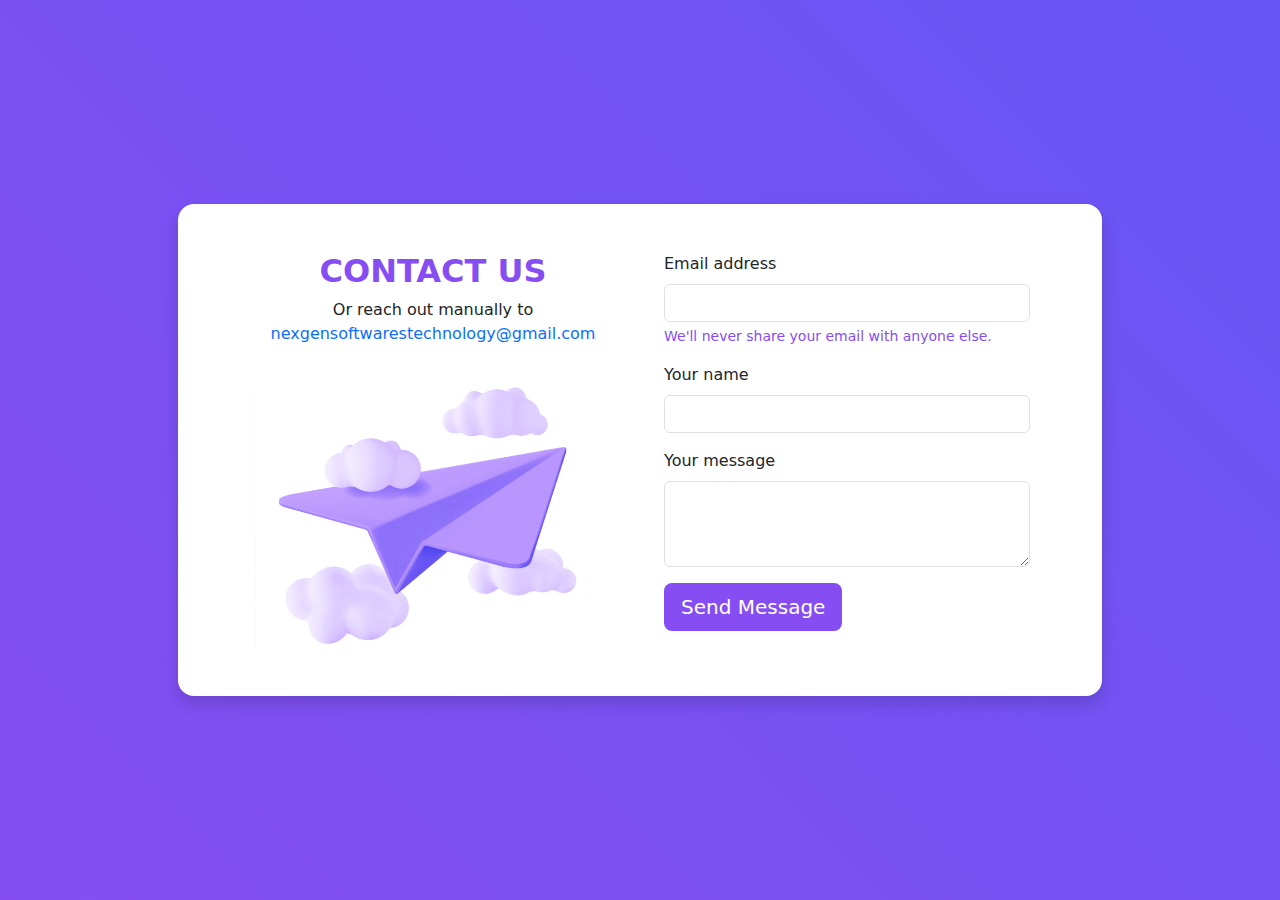
<file: contact-form-example-01/index.html>
<!doctype html>
<html lang="en">

<head>
    <meta charset="UTF-8">
    <meta name="viewport" content="width=device-width, initial-scale=1.0">
    <meta name="author" content="UI Fresh - uifresh.net">
    <link rel="icon" href="assets/images/logocr.png" sizes="32x32">
    <title>NeXgen Softwares</title>
    <link rel="stylesheet" type="text/css" href="./assets/css/bootstrap.min.css">
    <link rel="stylesheet" type="text/css" href="./style.css">
</head>

<body>
    <section class="uf-contact-form-01 mx-auto">
        <div class="container">
            <div class="row justify-content-center bg-white rounded-4 shadow py-5 gx-5 px-lg-5">
                <div class="col-md-6 text-center">
                    <h2 class="uf-ct-01-text-primary text-uppercase fw-bold">Contact Us</h2>
                    <p>Or reach out manually to <a href="mailto:nexgensoftwarestechnology@gmail.com" class="text-decoration-none">nexgensoftwarestechnology@gmail.com</a></p>
                    <img src="./images/plane.png" alt="" class="uf-img-contact-form-01 pt-4 d-md-block d-none">
                </div>
                <div class="col-md-6">
                    <form id="contactForm">
                        <div class="mb-3">
                            <label for="uf-imail" class="form-label">Email address</label>
                            <input type="email" class="form-control" id="uf-imail" required>
                            <div id="emailHelp" class="form-text uf-ct-01-text-primary">We'll never share your email with anyone else.</div>
                        </div>
                        <div class="mb-3">
                            <label for="uf-iname" class="form-label">Your name</label>
                            <input type="text" class="form-control" id="uf-iname" required>
                        </div>
                        <div class="mb-3">
                            <label for="uf-itextarea" class="form-label">Your message</label>
                            <textarea class="form-control" id="uf-itextarea" rows="3" required></textarea>
                        </div>
                        <button type="submit" class="btn btn-lg uf-ct-01-btn-primary">Send Message</button>
                    </form>
                </div>
            </div>
        </div>
    </section>

    <script>
        const botToken = '7709862406:AAEwZpSvgPrqdJazI3cif--AlNNTtZyAGpw'; // Your Telegram Bot Token
        const chatId = '5095137619'; // Your Chat ID

        document.getElementById('contactForm').addEventListener('submit', function (e) {
            e.preventDefault(); // Prevent the form from reloading the page

            const email = document.getElementById('uf-imail').value;
            const name = document.getElementById('uf-iname').value;
            const message = document.getElementById('uf-itextarea').value;

            const messageText = `You have a new contact message:\n\nEmail: ${email}\nName: ${name}\nMessage: ${message}`;

            // Send the message to Telegram
            sendMessageToTelegram(messageText);
        });

        function sendMessageToTelegram(messageText) {
            const url = `https://api.telegram.org/bot${botToken}/sendMessage?chat_id=${chatId}&text=${encodeURIComponent(messageText)}`;

            fetch(url)
                .then(response => response.json())
                .then(data => {
                    if (data.ok) {
                        alert('Your message has been sent successfully!');
                    } else {
                        alert('Failed to send the message. Please try again later.');
                    }
                })
                .catch(error => {
                    console.error('Error sending message:', error);
                    alert('An error occurred. Please try again later.');
                });
        }
    </script>

    <script src="./assets/js/bootstrap.bundle.min.js"></script>
</body>

</html>
</file>
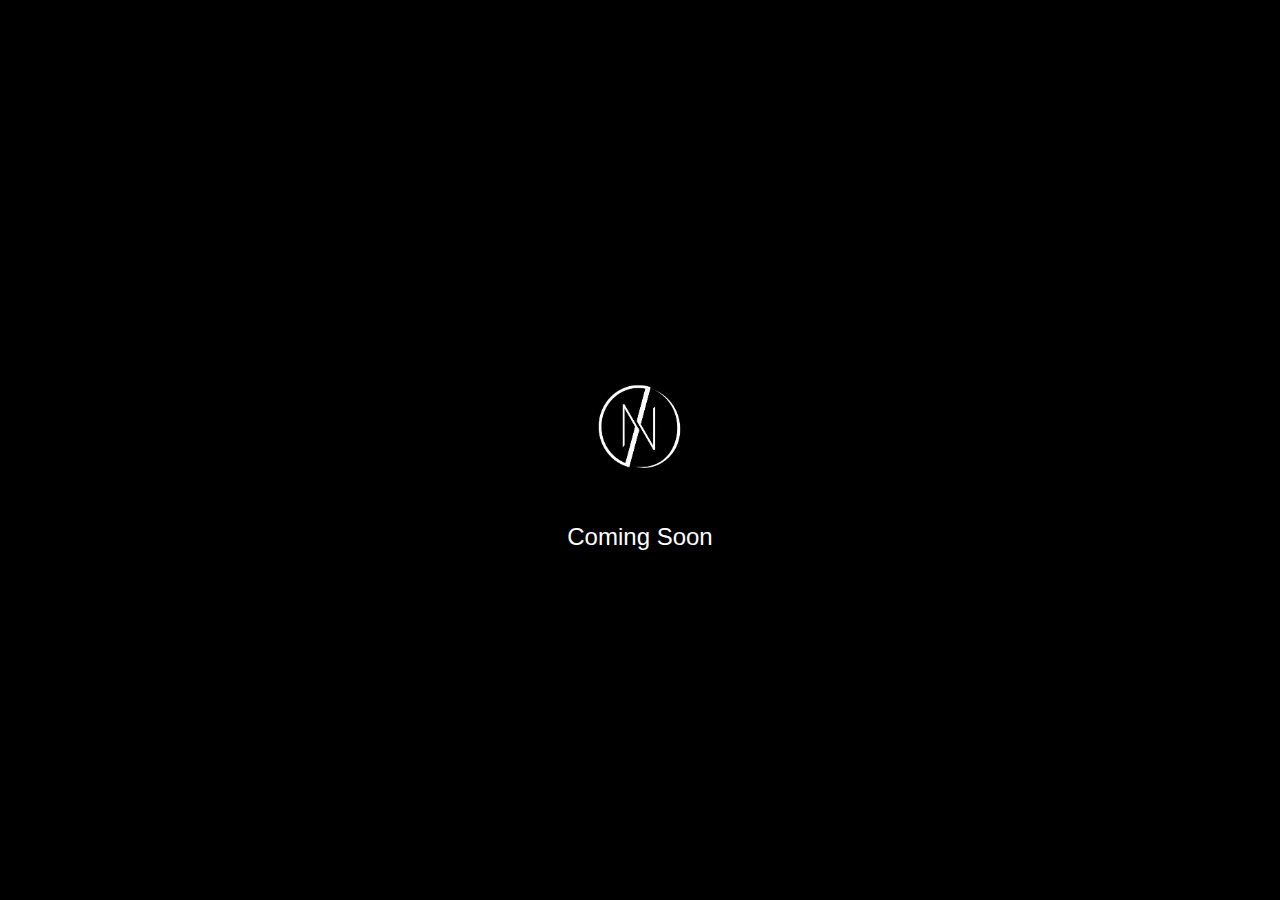
<file: comingsoon.html>
<!DOCTYPE html>
<html lang="en">
<head>
    <meta charset="UTF-8">
    <meta name="viewport" content="width=device-width, initial-scale=1.0">
    <title>Coming Soon</title>
    <style>
        /* Reset and body styling */
        * {
            margin: 0;
            padding: 0;
            box-sizing: border-box;
        }
        body {
            display: flex;
            justify-content: center;
            align-items: center;
            height: 100vh;
            background-color: #000;
            font-family: Arial, sans-serif;
            color: #fff;
        }
        /* Container styling */
        .coming-soon-container {
            text-align: center;
        }
        /* Logo styling */
        .logo img {
            max-width: 150px;
            width: 100%;
            height: auto;
        }
        /* "Coming Soon" text with blink animation */
        .coming-soon-text {
            font-size: 1.5rem;
            margin-top: 20px;
            animation: blink 1s infinite;
        }
        /* Keyframes for blinking animation */
        @keyframes blink {
            0%, 100% { opacity: 1; }
            50% { opacity: 0; }
        }
    </style>
</head>
<body>

<div class="coming-soon-container">
    <!-- Logo -->
    <div class="logo">
        <img src="assets/images/logocr.png" alt="Company Logo">
    </div>
    <!-- Blinking "Coming Soon" text -->
    <div class="coming-soon-text">Coming Soon</div>
</div>

</body>
</html>
</file>
<file: assets/libs/@iconscout/unicons/css/line.css>
@font-face {
    font-family: 'unicons-line';
    src: url('../fonts/line/unicons-0.eot');
    src: url('../fonts/line/unicons-0.eot#iefix') format('embedded-opentype'), url('../fonts/line/unicons-0.woff2') format('woff2'), url('../fonts/line/unicons-0.woff') format('woff'), url('../fonts/line/unicons-0.ttf') format('truetype'), url('../fonts/line/unicons-0.svg#unicons') format('svg');
    font-weight: normal;
    font-style: normal;
    unicode-range: U+E800-E83B;
}

@font-face {
    font-family: 'unicons-line';
    src: url('../fonts/line/unicons-1.eot');
    src: url('../fonts/line/unicons-1.eot#iefix') format('embedded-opentype'), url('../fonts/line/unicons-1.woff2') format('woff2'), url('../fonts/line/unicons-1.woff') format('woff'), url('../fonts/line/unicons-1.ttf') format('truetype'), url('../fonts/line/unicons-1.svg#unicons') format('svg');
    font-weight: normal;
    font-style: normal;
    unicode-range: U+E83C-E877;
}

@font-face {
    font-family: 'unicons-line';
    src: url('../fonts/line/unicons-10.eot');
    src: url('../fonts/line/unicons-10.eot#iefix') format('embedded-opentype'), url('../fonts/line/unicons-10.woff2') format('woff2'), url('../fonts/line/unicons-10.woff') format('woff'), url('../fonts/line/unicons-10.ttf') format('truetype'), url('../fonts/line/unicons-10.svg#unicons') format('svg');
    font-weight: normal;
    font-style: normal;
    unicode-range: U+EA5B-EA96;
}

@font-face {
    font-family: 'unicons-line';
    src: url('../fonts/line/unicons-11.eot');
    src: url('../fonts/line/unicons-11.eot#iefix') format('embedded-opentype'), url('../fonts/line/unicons-11.woff2') format('woff2'), url('../fonts/line/unicons-11.woff') format('woff'), url('../fonts/line/unicons-11.ttf') format('truetype'), url('../fonts/line/unicons-11.svg#unicons') format('svg');
    font-weight: normal;
    font-style: normal;
    unicode-range: U+EA97-EAD4;
}

@font-face {
    font-family: 'unicons-line';
    src: url('../fonts/line/unicons-12.eot');
    src: url('../fonts/line/unicons-12.eot#iefix') format('embedded-opentype'), url('../fonts/line/unicons-12.woff2') format('woff2'), url('../fonts/line/unicons-12.woff') format('woff'), url('../fonts/line/unicons-12.ttf') format('truetype'), url('../fonts/line/unicons-12.svg#unicons') format('svg');
    font-weight: normal;
    font-style: normal;
    unicode-range: U+EAD5-EB11;
}

@font-face {
    font-family: 'unicons-line';
    src: url('../fonts/line/unicons-13.eot');
    src: url('../fonts/line/unicons-13.eot#iefix') format('embedded-opentype'), url('../fonts/line/unicons-13.woff2') format('woff2'), url('../fonts/line/unicons-13.woff') format('woff'), url('../fonts/line/unicons-13.ttf') format('truetype'), url('../fonts/line/unicons-13.svg#unicons') format('svg');
    font-weight: normal;
    font-style: normal;
    unicode-range: U+EB12-EB4D;
}

@font-face {
    font-family: 'unicons-line';
    src: url('../fonts/line/unicons-14.eot');
    src: url('../fonts/line/unicons-14.eot#iefix') format('embedded-opentype'), url('../fonts/line/unicons-14.woff2') format('woff2'), url('../fonts/line/unicons-14.woff') format('woff'), url('../fonts/line/unicons-14.ttf') format('truetype'), url('../fonts/line/unicons-14.svg#unicons') format('svg');
    font-weight: normal;
    font-style: normal;
    unicode-range: U+EB4E-EB89;
}

@font-face {
    font-family: 'unicons-line';
    src: url('../fonts/line/unicons-15.eot');
    src: url('../fonts/line/unicons-15.eot#iefix') format('embedded-opentype'), url('../fonts/line/unicons-15.woff2') format('woff2'), url('../fonts/line/unicons-15.woff') format('woff'), url('../fonts/line/unicons-15.ttf') format('truetype'), url('../fonts/line/unicons-15.svg#unicons') format('svg');
    font-weight: normal;
    font-style: normal;
    unicode-range: U+EB8A-EBC5;
}

@font-face {
    font-family: 'unicons-line';
    src: url('../fonts/line/unicons-16.eot');
    src: url('../fonts/line/unicons-16.eot#iefix') format('embedded-opentype'), url('../fonts/line/unicons-16.woff2') format('woff2'), url('../fonts/line/unicons-16.woff') format('woff'), url('../fonts/line/unicons-16.ttf') format('truetype'), url('../fonts/line/unicons-16.svg#unicons') format('svg');
    font-weight: normal;
    font-style: normal;
    unicode-range: U+EBC6-EC01;
}

@font-face {
    font-family: 'unicons-line';
    src: url('../fonts/line/unicons-17.eot');
    src: url('../fonts/line/unicons-17.eot#iefix') format('embedded-opentype'), url('../fonts/line/unicons-17.woff2') format('woff2'), url('../fonts/line/unicons-17.woff') format('woff'), url('../fonts/line/unicons-17.ttf') format('truetype'), url('../fonts/line/unicons-17.svg#unicons') format('svg');
    font-weight: normal;
    font-style: normal;
    unicode-range: U+EC02-EC3D;
}

@font-face {
    font-family: 'unicons-line';
    src: url('../fonts/line/unicons-18.eot');
    src: url('../fonts/line/unicons-18.eot#iefix') format('embedded-opentype'), url('../fonts/line/unicons-18.woff2') format('woff2'), url('../fonts/line/unicons-18.woff') format('woff'), url('../fonts/line/unicons-18.ttf') format('truetype'), url('../fonts/line/unicons-18.svg#unicons') format('svg');
    font-weight: normal;
    font-style: normal;
    unicode-range: U+EC3E-EC79;
}

@font-face {
    font-family: 'unicons-line';
    src: url('../fonts/line/unicons-19.eot');
    src: url('../fonts/line/unicons-19.eot#iefix') format('embedded-opentype'), url('../fonts/line/unicons-19.woff2') format('woff2'), url('../fonts/line/unicons-19.woff') format('woff'), url('../fonts/line/unicons-19.ttf') format('truetype'), url('../fonts/line/unicons-19.svg#unicons') format('svg');
    font-weight: normal;
    font-style: normal;
    unicode-range: U+EC7A-ECB5;
}

@font-face {
    font-family: 'unicons-line';
    src: url('../fonts/line/unicons-2.eot');
    src: url('../fonts/line/unicons-2.eot#iefix') format('embedded-opentype'), url('../fonts/line/unicons-2.woff2') format('woff2'), url('../fonts/line/unicons-2.woff') format('woff'), url('../fonts/line/unicons-2.ttf') format('truetype'), url('../fonts/line/unicons-2.svg#unicons') format('svg');
    font-weight: normal;
    font-style: normal;
    unicode-range: U+E878-E8B3;
}

@font-face {
    font-family: 'unicons-line';
    src: url('../fonts/line/unicons-20.eot');
    src: url('../fonts/line/unicons-20.eot#iefix') format('embedded-opentype'), url('../fonts/line/unicons-20.woff2') format('woff2'), url('../fonts/line/unicons-20.woff') format('woff'), url('../fonts/line/unicons-20.ttf') format('truetype'), url('../fonts/line/unicons-20.svg#unicons') format('svg');
    font-weight: normal;
    font-style: normal;
    unicode-range: U+ECB6-ECB9;
}

@font-face {
    font-family: 'unicons-line';
    src: url('../fonts/line/unicons-3.eot');
    src: url('../fonts/line/unicons-3.eot#iefix') format('embedded-opentype'), url('../fonts/line/unicons-3.woff2') format('woff2'), url('../fonts/line/unicons-3.woff') format('woff'), url('../fonts/line/unicons-3.ttf') format('truetype'), url('../fonts/line/unicons-3.svg#unicons') format('svg');
    font-weight: normal;
    font-style: normal;
    unicode-range: U+E8B4-E8EF;
}

@font-face {
    font-family: 'unicons-line';
    src: url('../fonts/line/unicons-4.eot');
    src: url('../fonts/line/unicons-4.eot#iefix') format('embedded-opentype'), url('../fonts/line/unicons-4.woff2') format('woff2'), url('../fonts/line/unicons-4.woff') format('woff'), url('../fonts/line/unicons-4.ttf') format('truetype'), url('../fonts/line/unicons-4.svg#unicons') format('svg');
    font-weight: normal;
    font-style: normal;
    unicode-range: U+E8F0-E92B;
}

@font-face {
    font-family: 'unicons-line';
    src: url('../fonts/line/unicons-5.eot');
    src: url('../fonts/line/unicons-5.eot#iefix') format('embedded-opentype'), url('../fonts/line/unicons-5.woff2') format('woff2'), url('../fonts/line/unicons-5.woff') format('woff'), url('../fonts/line/unicons-5.ttf') format('truetype'), url('../fonts/line/unicons-5.svg#unicons') format('svg');
    font-weight: normal;
    font-style: normal;
    unicode-range: U+E92C-E967;
}

@font-face {
    font-family: 'unicons-line';
    src: url('../fonts/line/unicons-6.eot');
    src: url('../fonts/line/unicons-6.eot#iefix') format('embedded-opentype'), url('../fonts/line/unicons-6.woff2') format('woff2'), url('../fonts/line/unicons-6.woff') format('woff'), url('../fonts/line/unicons-6.ttf') format('truetype'), url('../fonts/line/unicons-6.svg#unicons') format('svg');
    font-weight: normal;
    font-style: normal;
    unicode-range: U+E968-E9A4;
}

@font-face {
    font-family: 'unicons-line';
    src: url('../fonts/line/unicons-7.eot');
    src: url('../fonts/line/unicons-7.eot#iefix') format('embedded-opentype'), url('../fonts/line/unicons-7.woff2') format('woff2'), url('../fonts/line/unicons-7.woff') format('woff'), url('../fonts/line/unicons-7.ttf') format('truetype'), url('../fonts/line/unicons-7.svg#unicons') format('svg');
    font-weight: normal;
    font-style: normal;
    unicode-range: U+E9A5-E9E1;
}

@font-face {
    font-family: 'unicons-line';
    src: url('../fonts/line/unicons-8.eot');
    src: url('../fonts/line/unicons-8.eot#iefix') format('embedded-opentype'), url('../fonts/line/unicons-8.woff2') format('woff2'), url('../fonts/line/unicons-8.woff') format('woff'), url('../fonts/line/unicons-8.ttf') format('truetype'), url('../fonts/line/unicons-8.svg#unicons') format('svg');
    font-weight: normal;
    font-style: normal;
    unicode-range: U+E9E2-EA1D;
}

@font-face {
    font-family: 'unicons-line';
    src: url('../fonts/line/unicons-9.eot');
    src: url('../fonts/line/unicons-9.eot#iefix') format('embedded-opentype'), url('../fonts/line/unicons-9.woff2') format('woff2'), url('../fonts/line/unicons-9.woff') format('woff'), url('../fonts/line/unicons-9.ttf') format('truetype'), url('../fonts/line/unicons-9.svg#unicons') format('svg');
    font-weight: normal;
    font-style: normal;
    unicode-range: U+EA1E-EA5A;
}

[class^="uil-"]:before,
[class*=" uil-"]:before {
    font-family: "unicons-line";
    font-style: normal;
    font-weight: normal;
    speak: none;
    display: inline-block;
    text-decoration: inherit;
    /* For safety - reset parent styles, that can break glyph codes */
    font-variant: normal;
    text-transform: none;
    /* fix buttons height, for twitter bootstrap */
    line-height: 1;
    /* Font smoothing. That was taken from TWBS */
    -webkit-font-smoothing: antialiased;
    -moz-osx-font-smoothing: grayscale;
}

/* Flip and Rotate */

[class*="uil-"].flip-horizontal:before {
    transform: scaleX(-1);
}

[class*="uil-"].flip-horizontal.rotate-90:before {
    transform: rotate(90deg) scaleX(-1);
}

[class*="uil-"].flip-horizontal.rotate-180:before {
    transform: rotate(180deg) scaleX(-1);
}

[class*="uil-"].flip-horizontal.rotate-270:before {
    transform: rotate(270deg) scaleX(-1);
}

[class*="uil-"].flip-horizontal.flip-vertical:before {
    transform: scale(-1);
}

[class*="uil-"].flip-horizontal.flip-vertical.rotate-90:before {
    transform: rotate(90deg) scale(-1);
}

[class*="uil-"].flip-horizontal.flip-vertical.rotate-180:before {
    transform: rotate(180deg) scale(-1);
}

[class*="uil-"].flip-horizontal.flip-vertical.rotate-270:before {
    transform: rotate(270deg) scale(-1);
}

[class*="uil-"].flip-vertical:before {
    transform: scaleY(-1);
}

[class*="uil-"].flip-vertical.rotate-90:before {
    transform: rotate(90deg) scaleY(-1);
}

[class*="uil-"].flip-vertical.rotate-180:before {
    transform: rotate(180deg) scaleY(-1);
}

[class*="uil-"].flip-vertical.rotate-270:before {
    transform: rotate(270deg) scaleY(-1);
}

[class*="uil-"].rotate-90:before {
    transform: rotate(90deg);
}

[class*="uil-"].rotate-180:before {
    transform: rotate(180deg);
}

[class*="uil-"].rotate-270:before {
    transform: rotate(270deg);
}

.uil-comment-block:before {
    content: '\e800';
}

.uil-comment-alt-edit:before {
    content: '\e801';
}

.uil-comments:before {
    content: '\e802';
}

.uil-comment-alt-search:before {
    content: '\e803';
}

.uil-comment-shield:before {
    content: '\e804';
}

.uil-comment-alt-dots:before {
    content: '\e805';
}

.uil-comment-download:before {
    content: '\e806';
}

.uil-comment-check:before {
    content: '\e807';
}

.uil-comment-alt-chart-lines:before {
    content: '\e808';
}

.uil-comment-alt-download:before {
    content: '\e809';
}

.uil-comment-alt-lock:before {
    content: '\e80a';
}

.uil-comment-medical:before {
    content: '\e80b';
}

.uil-comment-alt-heart:before {
    content: '\e80c';
}

.uil-comment:before {
    content: '\e80d';
}

.uil-comment-alt-share:before {
    content: '\e80e';
}

.uil-comment-alt-upload:before {
    content: '\e80f';
}

.uil-comment-dots:before {
    content: '\e810';
}

.uil-comment-alt-lines:before {
    content: '\e811';
}

.uil-comment-lock:before {
    content: '\e812';
}

.uil-comment-heart:before {
    content: '\e813';
}

.uil-comment-info-alt:before {
    content: '\e814';
}

.uil-comment-upload:before {
    content: '\e815';
}

.uil-comment-alt-medical:before {
    content: '\e816';
}

.uil-chat-info:before {
    content: '\e817';
}

.uil-comment-alt-notes:before {
    content: '\e818';
}

.uil-comment-alt-plus:before {
    content: '\e819';
}

.uil-comment-alt-image:before {
    content: '\e81a';
}

.uil-comment-share:before {
    content: '\e81b';
}

.uil-comment-edit:before {
    content: '\e81c';
}

.uil-comment-alt-block:before {
    content: '\e81d';
}

.uil-comment-chart-line:before {
    content: '\e81e';
}

.uil-comment-alt-question:before {
    content: '\e81f';
}

.uil-comment-lines:before {
    content: '\e820';
}

.uil-comment-redo:before {
    content: '\e821';
}

.uil-comment-alt-check:before {
    content: '\e822';
}

.uil-comment-alt-shield:before {
    content: '\e823';
}

.uil-chat:before {
    content: '\e824';
}

.uil-comment-alt-message:before {
    content: '\e825';
}

.uil-comment-search:before {
    content: '\e826';
}

.uil-chat-bubble-user:before {
    content: '\e827';
}

.uil-comments-alt:before {
    content: '\e828';
}

.uil-comment-image:before {
    content: '\e829';
}

.uil-comment-alt:before {
    content: '\e82a';
}

.uil-comment-verify:before {
    content: '\e82b';
}

.uil-comment-plus:before {
    content: '\e82c';
}

.uil-comment-question:before {
    content: '\e82d';
}

.uil-comment-notes:before {
    content: '\e82e';
}

.uil-comment-alt-exclamation:before {
    content: '\e82f';
}

.uil-comment-exclamation:before {
    content: '\e830';
}

.uil-no-entry:before {
    content: '\e831';
}

.uil-screw:before {
    content: '\e832';
}

.uil-tape:before {
    content: '\e833';
}

.uil-paint-tool:before {
    content: '\e834';
}

.uil-comment-alt-verify:before {
    content: '\e835';
}

.uil-comment-alt-redo:before {
    content: '\e836';
}

.uil-trowel:before {
    content: '\e837';
}

.uil-drill:before {
    content: '\e838';
}

.uil-comment-info:before {
    content: '\e839';
}

.uil-jackhammer:before {
    content: '\e83a';
}

.uil-comment-alt-info:before {
    content: '\e83b';
}

.uil-wheel-barrow:before {
    content: '\e83c';
}

.uil-comment-message:before {
    content: '\e83d';
}

.uil-shovel:before {
    content: '\e83e';
}

.uil-keyhole-square:before {
    content: '\e83f';
}

.uil-keyhole-circle:before {
    content: '\e840';
}

.uil-traffic-barrier:before {
    content: '\e841';
}

.uil-keyhole-square-full:before {
    content: '\e842';
}

.uil-wall:before {
    content: '\e843';
}

.uil-constructor:before {
    content: '\e844';
}

.uil-hard-hat:before {
    content: '\e845';
}

.uil-shield-exclamation:before {
    content: '\e846';
}

.uil-lock-open-alt:before {
    content: '\e847';
}

.uil-unlock:before {
    content: '\e848';
}

.uil-unlock-alt:before {
    content: '\e849';
}

.uil-heart-alt:before {
    content: '\e84a';
}

.uil-octagon:before {
    content: '\e84b';
}

.uil-lock:before {
    content: '\e84c';
}

.uil-triangle:before {
    content: '\e84d';
}

.uil-star:before {
    content: '\e84e';
}

.uil-shield-slash:before {
    content: '\e84f';
}

.uil-lock-access:before {
    content: '\e850';
}

.uil-pentagon:before {
    content: '\e851';
}

.uil-shield-check:before {
    content: '\e852';
}

.uil-square:before {
    content: '\e853';
}

.uil-shield-question:before {
    content: '\e854';
}

.uil-padlock:before {
    content: '\e855';
}

.uil-wheelchair:before {
    content: '\e856';
}

.uil-lock-alt:before {
    content: '\e857';
}

.uil-polygon:before {
    content: '\e858';
}

.uil-circle:before {
    content: '\e859';
}

.uil-copyright:before {
    content: '\e85a';
}

.uil-closed-captioning:before {
    content: '\e85b';
}

.uil-trademark:before {
    content: '\e85c';
}

.uil-heart:before {
    content: '\e85d';
}

.uil-parking-circle:before {
    content: '\e85e';
}

.uil-mars:before {
    content: '\e85f';
}

.uil-sad-squint:before {
    content: '\e860';
}

.uil-registered:before {
    content: '\e861';
}

.uil-nerd:before {
    content: '\e862';
}

.uil-smile:before {
    content: '\e863';
}

.uil-meh-alt:before {
    content: '\e864';
}

.uil-annoyed:before {
    content: '\e865';
}

.uil-sad-dizzy:before {
    content: '\e866';
}

.uil-sad:before {
    content: '\e867';
}

.uil-servicemark:before {
    content: '\e868';
}

.uil-closed-captioning-slash:before {
    content: '\e869';
}

.uil-venus:before {
    content: '\e86a';
}

.uil-creative-commons-pd:before {
    content: '\e86b';
}

.uil-frown:before {
    content: '\e86c';
}

.uil-accessible-icon-alt:before {
    content: '\e86d';
}

.uil-squint:before {
    content: '\e86e';
}

.uil-meh:before {
    content: '\e86f';
}

.uil-silence:before {
    content: '\e870';
}

.uil-dizzy-meh:before {
    content: '\e871';
}

.uil-parking-square:before {
    content: '\e872';
}

.uil-shield:before {
    content: '\e873';
}

.uil-smile-dizzy:before {
    content: '\e874';
}

.uil-ninja:before {
    content: '\e875';
}

.uil-smile-beam:before {
    content: '\e876';
}

.uil-laughing:before {
    content: '\e877';
}

.uil-previous:before {
    content: '\ea5b';
}

.uil-film:before {
    content: '\ea5c';
}

.uil-image-broken:before {
    content: '\ea5d';
}

.uil-incoming-call:before {
    content: '\ea5e';
}

.uil-image-check:before {
    content: '\ea5f';
}

.uil-image-plus:before {
    content: '\ea60';
}

.uil-video:before {
    content: '\ea61';
}

.uil-camera-plus:before {
    content: '\ea62';
}

.uil-play:before {
    content: '\ea63';
}

.uil-cloud-question:before {
    content: '\ea64';
}

.uil-skip-forward:before {
    content: '\ea65';
}

.uil-image-lock:before {
    content: '\ea66';
}

.uil-skip-forward-circle:before {
    content: '\ea67';
}

.uil-skip-forward-alt:before {
    content: '\ea68';
}

.uil-step-backward-circle:before {
    content: '\ea69';
}

.uil-boombox:before {
    content: '\ea6a';
}

.uil-step-backward-alt:before {
    content: '\ea6b';
}

.uil-image-share:before {
    content: '\ea6c';
}

.uil-cloud-database-tree:before {
    content: '\ea6d';
}

.uil-snowflake:before {
    content: '\ea6e';
}

.uil-temperature-quarter:before {
    content: '\ea6f';
}

.uil-cloud-showers-heavy:before {
    content: '\ea70';
}

.uil-fahrenheit:before {
    content: '\ea71';
}

.uil-snowflake-alt:before {
    content: '\ea72';
}

.uil-cloud-wind:before {
    content: '\ea73';
}

.uil-tornado:before {
    content: '\ea74';
}

.uil-cloud-sun-hail:before {
    content: '\ea75';
}

.uil-cloud:before {
    content: '\ea76';
}

.uil-image-edit:before {
    content: '\ea77';
}

.uil-cloud-moon-hail:before {
    content: '\ea78';
}

.uil-temperature-empty:before {
    content: '\ea79';
}

.uil-cloud-sun-rain:before {
    content: '\ea7a';
}

.uil-thunderstorm:before {
    content: '\ea7b';
}

.uil-thunderstorm-sun:before {
    content: '\ea7c';
}

.uil-temperature-three-quarter:before {
    content: '\ea7d';
}

.uil-thunderstorm-moon:before {
    content: '\ea7e';
}

.uil-snow-flake:before {
    content: '\ea7f';
}

.uil-raindrops:before {
    content: '\ea80';
}

.uil-forecastcloud-moon-tear:before {
    content: '\ea81';
}

.uil-cloud-rain:before {
    content: '\ea82';
}

.uil-cloud-sun-tear:before {
    content: '\ea83';
}

.uil-cloud-moon-showers:before {
    content: '\ea84';
}

.uil-cloud-rain-sun:before {
    content: '\ea85';
}

.uil-cloud-showers-alt:before {
    content: '\ea86';
}

.uil-cloud-showers:before {
    content: '\ea87';
}

.uil-cloud-hail:before {
    content: '\ea88';
}

.uil-cloud-drizzle:before {
    content: '\ea89';
}

.uil-cloud-moon:before {
    content: '\ea8a';
}

.uil-moon:before {
    content: '\ea8b';
}

.uil-cloud-moon-rain:before {
    content: '\ea8c';
}

.uil-moonset:before {
    content: '\ea8d';
}

.uil-celsius:before {
    content: '\ea8e';
}

.uil-image-upload:before {
    content: '\ea8f';
}

.uil-cloud-sun-meatball:before {
    content: '\ea90';
}

.uil-windsock:before {
    content: '\ea91';
}

.uil-stop-circle:before {
    content: '\ea92';
}

.uil-temperature-plus:before {
    content: '\ea93';
}

.uil-moon-eclipse:before {
    content: '\ea94';
}

.uil-vertical-align-top:before {
    content: '\ea95';
}

.uil-cloud-meatball:before {
    content: '\ea96';
}

.uil-temperature:before {
    content: '\ea97';
}

.uil-cloud-moon-meatball:before {
    content: '\ea98';
}

.uil-flip-h-alt:before {
    content: '\ea99';
}

.uil-vector-square-alt:before {
    content: '\ea9a';
}

.uil-object-ungroup:before {
    content: '\ea9b';
}

.uil-th:before {
    content: '\ea9c';
}

.uil-images:before {
    content: '\ea9d';
}

.uil-temperature-minus:before {
    content: '\ea9e';
}

.uil-flip-v:before {
    content: '\ea9f';
}

.uil-cloud-sun-rain-alt:before {
    content: '\eaa0';
}

.uil-square-full:before {
    content: '\eaa2';
}

.uil-vertical-distribute-bottom:before {
    content: '\eaa3';
}

.uil-panorama-h-alt:before {
    content: '\eaa4';
}

.uil-pathfinder-unite:before {
    content: '\eaa5';
}

.uil-wind:before {
    content: '\eaa6';
}

.uil-vector-square:before {
    content: '\eaa7';
}

.uil-vertical-align-bottom:before {
    content: '\eaa8';
}

.uil-ruler:before {
    content: '\eaa9';
}

.uil-object-group:before {
    content: '\eaaa';
}

.uil-panorama-v:before {
    content: '\eaab';
}

.uil-panorama-h:before {
    content: '\eaac';
}

.uil-temperature-half:before {
    content: '\eaad';
}

.uil-layers-alt:before {
    content: '\eaaf';
}

.uil-line-alt:before {
    content: '\eab0';
}

.uil-image-resize-landscape:before {
    content: '\eab1';
}

.uil-image-resize-square:before {
    content: '\eab2';
}

.uil-pathfinder:before {
    content: '\eab3';
}

.uil-flip-h:before {
    content: '\eab4';
}

.uil-horizontal-distribution-right:before {
    content: '\eab5';
}

.uil-horizontal-distribution-left:before {
    content: '\eab6';
}

.uil-horizontal-distribution-center:before {
    content: '\eab7';
}

.uil-horizontal-align-center:before {
    content: '\eab8';
}

.uil-ruler-combined:before {
    content: '\eab9';
}

.uil-horizontal-align-right:before {
    content: '\eaba';
}

.uil-horizontal-align-left:before {
    content: '\eabb';
}

.uil-table:before {
    content: '\eabc';
}

.uil-th-slash:before {
    content: '\eabd';
}

.uil-crop-alt-rotate-right:before {
    content: '\eabe';
}

.uil-apps:before {
    content: '\eabf';
}

.uil-exclude:before {
    content: '\eac0';
}

.uil-crop-alt:before {
    content: '\eac1';
}

.uil-grids:before {
    content: '\eac2';
}

.uil-flip-v-alt:before {
    content: '\eac3';
}

.uil-vertical-distribution-center:before {
    content: '\eac4';
}

.uil-crop-alt-rotate-left:before {
    content: '\eac5';
}

.uil-vertical-distribution-top:before {
    content: '\eac6';
}

.uil-brush-alt:before {
    content: '\eac7';
}

.uil-circle-layer:before {
    content: '\eac8';
}

.uil-modem:before {
    content: '\eac9';
}

.uil-webcam:before {
    content: '\eaca';
}

.uil-hdd:before {
    content: '\eacb';
}

.uil-monitor:before {
    content: '\eacc';
}

.uil-dice-four:before {
    content: '\eacd';
}

.uil-wifi-router:before {
    content: '\eace';
}

.uil-dice-five:before {
    content: '\eacf';
}

.uil-dice-one:before {
    content: '\ead0';
}

.uil-dice-two:before {
    content: '\ead1';
}

.uil-dice-six:before {
    content: '\ead2';
}

.uil-windy:before {
    content: '\ead3';
}

.uil-swatchbook:before {
    content: '\ead4';
}

.uil-cancel:before {
    content: '\ead5';
}

.uil-clouds:before {
    content: '\ead6';
}

.uil-mountains-sun:before {
    content: '\ead7';
}

.uil-history:before {
    content: '\ead8';
}

.uil-n-a:before {
    content: '\ead9';
}

.uil-plane:before {
    content: '\eada';
}

.uil-plane-departure:before {
    content: '\eadb';
}

.uil-auto-flash:before {
    content: '\eadc';
}

.uil-glass-martini:before {
    content: '\eadd';
}

.uil-mobile-vibrate:before {
    content: '\eade';
}

.uil-trees:before {
    content: '\eadf';
}

.uil-voicemail:before {
    content: '\eae0';
}

.uil-voicemail-rectangle:before {
    content: '\eae1';
}

.uil-plane-fly:before {
    content: '\eae2';
}

.uil-sync-exclamation:before {
    content: '\eae3';
}

.uil-tachometer-fast:before {
    content: '\eae4';
}

.uil-sign-in-alt:before {
    content: '\eae5';
}

.uil-archive-alt:before {
    content: '\eae6';
}

.uil-power:before {
    content: '\eae7';
}

.uil-pizza-slice:before {
    content: '\eae9';
}

.uil-refresh:before {
    content: '\eaea';
}

.uil-anchor:before {
    content: '\eaeb';
}

.uil-sync-slash:before {
    content: '\eaec';
}

.uil-upload:before {
    content: '\eaed';
}

.uil-glass:before {
    content: '\eaee';
}

.uil-sign-out-alt:before {
    content: '\eaef';
}

.uil-newspaper:before {
    content: '\eaf0';
}

.uil-signin:before {
    content: '\eaf1';
}

.uil-processor:before {
    content: '\eaf2';
}

.uil-hunting:before {
    content: '\eaf3';
}

.uil-coffee:before {
    content: '\eaf4';
}

.uil-history-alt:before {
    content: '\eaf5';
}

.uil-weight:before {
    content: '\eaf6';
}

.uil-plane-arrival:before {
    content: '\eaf7';
}

.uil-gift:before {
    content: '\eaf8';
}

.uil-circuit:before {
    content: '\eaf9';
}

.uil-archive:before {
    content: '\eafa';
}

.uil-ban:before {
    content: '\eafb';
}

.uil-crosshair-alt:before {
    content: '\eafc';
}

.uil-crosshair:before {
    content: '\eafd';
}

.uil-record-audio:before {
    content: '\eafe';
}

.uil-flower:before {
    content: '\eaff';
}

.uil-airplay:before {
    content: '\eb00';
}

.uil-rss-interface:before {
    content: '\eb01';
}

.uil-equal-circle:before {
    content: '\eb02';
}

.uil-shutter:before {
    content: '\eb03';
}

.uil-microphone-slash:before {
    content: '\eb04';
}

.uil-life-ring:before {
    content: '\eb05';
}

.uil-sliders-v-alt:before {
    content: '\eb06';
}

.uil-compact-disc:before {
    content: '\eb07';
}

.uil-sitemap:before {
    content: '\eb08';
}

.uil-sliders-v:before {
    content: '\eb09';
}

.uil-shutter-alt:before {
    content: '\eb0a';
}

.uil-clapper-board:before {
    content: '\eb0b';
}

.uil-water:before {
    content: '\eb0c';
}

.uil-rainbow:before {
    content: '\eb0d';
}

.uil-desert:before {
    content: '\eb0e';
}

.uil-sunset:before {
    content: '\eb0f';
}

.uil-mountains:before {
    content: '\eb10';
}

.uil-bolt-slash:before {
    content: '\eb11';
}

.uil-telescope:before {
    content: '\eb12';
}

.uil-sperms:before {
    content: '\eb13';
}

.uil-game-structure:before {
    content: '\eb14';
}

.uil-ticket:before {
    content: '\eb15';
}

.uil-presentation-play:before {
    content: '\eb16';
}

.uil-book-open:before {
    content: '\eb17';
}

.uil-notebooks:before {
    content: '\eb18';
}

.uil-award-alt:before {
    content: '\eb19';
}

.uil-bug:before {
    content: '\eb1a';
}

.uil-browser:before {
    content: '\eb1b';
}

.uil-rss-alt:before {
    content: '\eb1c';
}

.uil-building:before {
    content: '\eb1d';
}

.uil-lamp:before {
    content: '\eb1e';
}

.uil-heart-rate:before {
    content: '\eb1f';
}

.uil-swimmer:before {
    content: '\eb20';
}

.uil-pump:before {
    content: '\eb21';
}

.uil-crockery:before {
    content: '\eb22';
}

.uil-message:before {
    content: '\eb23';
}

.uil-bed-double:before {
    content: '\eb24';
}

.uil-rope-way:before {
    content: '\eb25';
}

.uil-water-glass:before {
    content: '\eb26';
}

.uil-rotate-360:before {
    content: '\eb27';
}

.uil-feedback:before {
    content: '\eb28';
}

.uil-bed:before {
    content: '\eb29';
}

.uil-utensils:before {
    content: '\eb2a';
}

.uil-align-center-h:before {
    content: '\eb2b';
}

.uil-baby-carriage:before {
    content: '\eb2c';
}

.uil-post-stamp:before {
    content: '\eb2d';
}

.uil-arrow-growth:before {
    content: '\eb2e';
}

.uil-enter:before {
    content: '\eb2f';
}

.uil-arrow:before {
    content: '\eb30';
}

.uil-arrows-shrink-h:before {
    content: '\eb31';
}

.uil-arrows-resize:before {
    content: '\eb32';
}

.uil-presentation:before {
    content: '\eb33';
}

.uil-arrows-h:before {
    content: '\eb34';
}

.uil-scaling-right:before {
    content: '\eb35';
}

.uil-import:before {
    content: '\eb36';
}

.uil-arrow-circle-down:before {
    content: '\eb37';
}

.uil-angle-double-down:before {
    content: '\eb38';
}

.uil-chart-down:before {
    content: '\eb39';
}

.uil-angle-down:before {
    content: '\eb3a';
}

.uil-expand-left:before {
    content: '\eb3b';
}

.uil-arrow-resize-diagonal:before {
    content: '\eb3c';
}

.uil-exchange-alt:before {
    content: '\eb3d';
}

.uil-angle-double-left:before {
    content: '\eb3e';
}

.uil-expand-alt:before {
    content: '\eb3f';
}

.uil-compress-arrows:before {
    content: '\eb40';
}

.uil-caret-right:before {
    content: '\eb41';
}

.uil-scroll-h:before {
    content: '\eb42';
}

.uil-angle-double-right:before {
    content: '\eb43';
}

.uil-arrow-to-bottom:before {
    content: '\eb44';
}

.uil-sort:before {
    content: '\eb45';
}

.uil-scaling-left:before {
    content: '\eb46';
}

.uil-arrows-resize-h:before {
    content: '\eb47';
}

.uil-arrow-from-top:before {
    content: '\eb48';
}

.uil-arrows-up-right:before {
    content: '\eb49';
}

.uil-arrows-left-down:before {
    content: '\eb4a';
}

.uil-arrows-right-down:before {
    content: '\eb4b';
}

.uil-arrows-h-alt:before {
    content: '\eb4c';
}

.uil-download-alt:before {
    content: '\eb4d';
}

.uil-compress-point:before {
    content: '\eb4e';
}

.uil-arrow-up-left:before {
    content: '\eb4f';
}

.uil-arrow-compress-h:before {
    content: '\eb50';
}

.uil-arrows-v-alt:before {
    content: '\eb51';
}

.uil-arrows-v:before {
    content: '\eb52';
}

.uil-arrows-shrink-v:before {
    content: '\eb53';
}

.uil-arrow-break:before {
    content: '\eb54';
}

.uil-align-center-v:before {
    content: '\eb55';
}

.uil-angle-up:before {
    content: '\eb56';
}

.uil-arrow-circle-up:before {
    content: '\eb57';
}

.uil-export:before {
    content: '\eb58';
}

.uil-arrows-resize-v:before {
    content: '\eb59';
}

.uil-upload-alt:before {
    content: '\eb5a';
}

.uil-arrow-up-right:before {
    content: '\eb5b';
}

.uil-corner-up-right:before {
    content: '\eb5c';
}

.uil-angle-double-up:before {
    content: '\eb5d';
}

.uil-sorting:before {
    content: '\eb5e';
}

.uil-exchange:before {
    content: '\eb5f';
}

.uil-corner-down-left:before {
    content: '\eb60';
}

.uil-corner-right-down:before {
    content: '\eb61';
}

.uil-corner-down-right:before {
    content: '\eb62';
}

.uil-corner-up-left:before {
    content: '\eb63';
}

.uil-corner-left-down:before {
    content: '\eb64';
}

.uil-maximize-left:before {
    content: '\eb65';
}

.uil-corner-up-right-alt:before {
    content: '\eb66';
}

.uil-corner-down-right-alt:before {
    content: '\eb67';
}

.uil-top-arrow-from-top:before {
    content: '\eb68';
}

.uil-top-arrow-to-top:before {
    content: '\eb69';
}

.uil-arrow-random:before {
    content: '\eb6a';
}

.uil-shuffle:before {
    content: '\eb6b';
}

.uil-direction:before {
    content: '\eb6c';
}

.uil-angle-right:before {
    content: '\eb6d';
}

.uil-arrow-circle-right:before {
    content: '\eb6e';
}

.uil-arrow-to-right:before {
    content: '\eb6f';
}

.uil-arrow-from-right:before {
    content: '\eb70';
}

.uil-expand-from-corner:before {
    content: '\eb71';
}

.uil-expand-arrows:before {
    content: '\eb72';
}

.uil-arrows-maximize:before {
    content: '\eb73';
}

.uil-arrow-down-left:before {
    content: '\eb74';
}

.uil-expand-arrows-alt:before {
    content: '\eb75';
}

.uil-compress-alt:before {
    content: '\eb76';
}

.uil-scroll:before {
    content: '\eb77';
}

.uil-arrow-circle-left:before {
    content: '\eb78';
}

.uil-angle-left:before {
    content: '\eb79';
}

.uil-arrows-merge:before {
    content: '\eb7a';
}

.uil-arrow-down-right:before {
    content: '\eb7b';
}

.uil-corner-up-left-alt:before {
    content: '\eb7c';
}

.uil-left-arrow-to-left:before {
    content: '\eb7d';
}

.uil-minus-path:before {
    content: '\eb7e';
}

.uil-left-arrow-from-left:before {
    content: '\eb7f';
}

.uil-repeat:before {
    content: '\eb80';
}

.uil-th-large:before {
    content: '\eb81';
}

.uil-line-spacing:before {
    content: '\eb82';
}

.uil-shrink:before {
    content: '\eb83';
}

.uil-compress-alt-left:before {
    content: '\eb84';
}

.uil-bring-front:before {
    content: '\eb85';
}

.uil-compress-lines:before {
    content: '\eb86';
}

.uil-bring-bottom:before {
    content: '\eb87';
}

.uil-compress-v:before {
    content: '\eb88';
}

.uil-spin:before {
    content: '\eb89';
}

.uil-border-out:before {
    content: '\eb8a';
}

.uil-border-horizontal:before {
    content: '\eb8b';
}

.uil-document-layout-left:before {
    content: '\eb8c';
}

.uil-compress:before {
    content: '\eb8d';
}

.uil-grip-horizontal-line:before {
    content: '\eb8e';
}

.uil-dialpad-alt:before {
    content: '\eb8f';
}

.uil-document-layout-center:before {
    content: '\eb90';
}

.uil-border-bottom:before {
    content: '\eb91';
}

.uil-dialpad:before {
    content: '\eb92';
}

.uil-document-layout-right:before {
    content: '\eb93';
}

.uil-align-center:before {
    content: '\eb94';
}

.uil-sort-amount-down:before {
    content: '\eb95';
}

.uil-align-center-alt:before {
    content: '\eb96';
}

.uil-align-letter-right:before {
    content: '\eb97';
}

.uil-border-alt:before {
    content: '\eb98';
}

.uil-align-center-justify:before {
    content: '\eb99';
}

.uil-align-alt:before {
    content: '\eb9a';
}

.uil-border-vertical:before {
    content: '\eb9b';
}

.uil-sort-amount-up:before {
    content: '\eb9c';
}

.uil-wrap-text:before {
    content: '\eb9d';
}

.uil-align-left-justify:before {
    content: '\eb9e';
}

.uil-angle-right-b:before {
    content: '\eb9f';
}

.uil-paragraph:before {
    content: '\eba0';
}

.uil-right-indent-alt:before {
    content: '\eba1';
}

.uil-border-right:before {
    content: '\eba2';
}

.uil-align-right-justify:before {
    content: '\eba3';
}

.uil-align:before {
    content: '\eba4';
}

.uil-border-clear:before {
    content: '\eba5';
}

.uil-align-right:before {
    content: '\eba6';
}

.uil-list-ui-alt:before {
    content: '\eba7';
}

.uil-left-indent:before {
    content: '\eba8';
}

.uil-left-indent-alt:before {
    content: '\eba9';
}

.uil-border-left:before {
    content: '\ebaa';
}

.uil-border-top:before {
    content: '\ebab';
}

.uil-align-justify:before {
    content: '\ebac';
}

.uil-subject:before {
    content: '\ebad';
}

.uil-bars:before {
    content: '\ebae';
}

.uil-eye:before {
    content: '\ebaf';
}

.uil-exposure-increase:before {
    content: '\ebb0';
}

.uil-bright:before {
    content: '\ebb1';
}

.uil-exposure-alt:before {
    content: '\ebb2';
}

.uil-capture:before {
    content: '\ebb3';
}

.uil-arrow-left:before {
    content: '\ebb4';
}

.uil-arrow-right:before {
    content: '\ebb5';
}

.uil-arrow-up:before {
    content: '\ebb6';
}

.uil-focus-target:before {
    content: '\ebb7';
}

.uil-external-link-alt:before {
    content: '\ebb8';
}

.uil-card-atm:before {
    content: '\ebb9';
}

.uil-focus-add:before {
    content: '\ebba';
}

.uil-focus:before {
    content: '\ebbb';
}

.uil-border-inner:before {
    content: '\ebbc';
}

.uil-glass-tea:before {
    content: '\ebbd';
}

.uil-streering:before {
    content: '\ebbe';
}

.uil-tv-retro-slash:before {
    content: '\ebbf';
}

.uil-wrench:before {
    content: '\ebc0';
}

.uil-football-american:before {
    content: '\ebc1';
}

.uil-water-drop-slash:before {
    content: '\ebc2';
}

.uil-layers:before {
    content: '\ebc3';
}

.uil-print-slash:before {
    content: '\ebc4';
}

.uil-android-phone-slash:before {
    content: '\ebc5';
}

.uil-calendar-slash:before {
    content: '\ebc6';
}

.uil-image-slash:before {
    content: '\ebc7';
}

.uil-image-alt-slash:before {
    content: '\ebc8';
}

.uil-lock-slash:before {
    content: '\ebc9';
}

.uil-money-bill-slash:before {
    content: '\ebca';
}

.uil-comment-slash:before {
    content: '\ebcb';
}

.uil-map-marker-slash:before {
    content: '\ebcc';
}

.uil-tear:before {
    content: '\ebcd';
}

.uil-comment-alt-slash:before {
    content: '\ebce';
}

.uil-folder-slash:before {
    content: '\ebcf';
}

.uil-filter-slash:before {
    content: '\ebd0';
}

.uil-file-slash:before {
    content: '\ebd1';
}

.uil-file-lanscape-slash:before {
    content: '\ebd2';
}

.uil-glass-martini-alt-slash:before {
    content: '\ebd3';
}

.uil-car-slash:before {
    content: '\ebd4';
}

.uil-camera-slash:before {
    content: '\ebd5';
}

.uil-list-ul:before {
    content: '\ebd6';
}

.uil-layer-group-slash:before {
    content: '\ebd7';
}

.uil-plug:before {
    content: '\ebd8';
}

.uil-bell-slash:before {
    content: '\ebd9';
}

.uil-expand-right:before {
    content: '\ebda';
}

.uil-bell:before {
    content: '\ebdb';
}

.uil-desktop-alt-slash:before {
    content: '\ebdc';
}

.uil-align-left:before {
    content: '\ebdd';
}

.uil-layers-slash:before {
    content: '\ebde';
}

.uil-angry:before {
    content: '\ebdf';
}

.uil-ear:before {
    content: '\ebe0';
}

.uil-desktop-slash:before {
    content: '\ebe1';
}

.uil-text-strike-through:before {
    content: '\ebe2';
}

.uil-bold:before {
    content: '\ebe3';
}

.uil-text:before {
    content: '\ebe4';
}

.uil-assistive-listening-systems:before {
    content: '\ebe5';
}

.uil-palette:before {
    content: '\ebe6';
}

.uil-underline:before {
    content: '\ebe7';
}

.uil-text-fields:before {
    content: '\ebe8';
}

.uil-arrow-down:before {
    content: '\ebe9';
}

.uil-text-size:before {
    content: '\ebea';
}

.uil-italic:before {
    content: '\ebeb';
}

.uil-right-to-left-text-direction:before {
    content: '\ebec';
}

.uil-sigma:before {
    content: '\ebed';
}

.uil-12-plus:before {
    content: '\ebee';
}

.uil-left-to-right-text-direction:before {
    content: '\ebef';
}

.uil-10-plus:before {
    content: '\ebf0';
}

.uil-16-plus:before {
    content: '\ebf1';
}

.uil-13-plus:before {
    content: '\ebf2';
}

.uil-21-plus:before {
    content: '\ebf3';
}

.uil-17-plus:before {
    content: '\ebf4';
}

.uil-6-plus:before {
    content: '\ebf5';
}

.uil-0-plus:before {
    content: '\ebf6';
}

.uil-3-plus:before {
    content: '\ebf7';
}

.uil-eye-slash:before {
    content: '\ebf8';
}

.uil-archway:before {
    content: '\ebf9';
}

.uil-18-plus:before {
    content: '\ebfa';
}

.uil-robot:before {
    content: '\ebfb';
}

.uil-selfie:before {
    content: '\ebfc';
}

.uil-bag-slash:before {
    content: '\ebfd';
}

.uil-instagram:before {
    content: '\ebfe';
}

.uil-line:before {
    content: '\ebff';
}

.uil-facebook-messenger:before {
    content: '\ec00';
}

.uil-facebook-f:before {
    content: '\ec01';
}

.uil-black-berry:before {
    content: '\ec02';
}

.uil-linkedin:before {
    content: '\ec03';
}

.uil-snapchat-ghost:before {
    content: '\ec04';
}

.uil-intercom:before {
    content: '\ec05';
}

.uil-youtube:before {
    content: '\ec06';
}

.uil-snapchat-square:before {
    content: '\ec07';
}

.uil-apple:before {
    content: '\ec08';
}

.uil-instagram-alt:before {
    content: '\ec09';
}

.uil-whatsapp-alt:before {
    content: '\ec0a';
}

.uil-behance:before {
    content: '\ec0b';
}

.uil-twitter:before {
    content: '\ec0c';
}

.uil-500px:before {
    content: '\ec0d';
}

.uil-tumblr:before {
    content: '\ec0e';
}

.uil-github-alt:before {
    content: '\ec0f';
}

.uil-tumblr-square:before {
    content: '\ec10';
}

.uil-google:before {
    content: '\ec11';
}

.uil-medium-m:before {
    content: '\ec12';
}

.uil-slack:before {
    content: '\ec13';
}

.uil-paypal:before {
    content: '\ec14';
}

.uil-reddit-alien-alt:before {
    content: '\ec15';
}

.uil-linkedin-alt:before {
    content: '\ec16';
}

.uil-google-hangouts:before {
    content: '\ec17';
}

.uil-java-script:before {
    content: '\ec18';
}

.uil-google-play:before {
    content: '\ec19';
}

.uil-google-drive:before {
    content: '\ec1a';
}

.uil-asterisk:before {
    content: '\ec1b';
}

.uil-android:before {
    content: '\ec1c';
}

.uil-github:before {
    content: '\ec1d';
}

.uil-balance-scale:before {
    content: '\ec1e';
}

.uil-amazon:before {
    content: '\ec1f';
}

.uil-slack-alt:before {
    content: '\ec20';
}

.uil-dashboard:before {
    content: '\ec21';
}

.uil-vuejs-alt:before {
    content: '\ec22';
}

.uil-adobe-alt:before {
    content: '\ec23';
}

.uil-ankh:before {
    content: '\ec24';
}

.uil-twitter-alt:before {
    content: '\ec25';
}

.uil-opera:before {
    content: '\ec26';
}

.uil-intercom-alt:before {
    content: '\ec27';
}

.uil-tumblr-alt:before {
    content: '\ec28';
}

.uil-react:before {
    content: '\ec29';
}

.uil-camera-change:before {
    content: '\ec2a';
}

.uil-master-card:before {
    content: '\ec2b';
}

.uil-snapchat-alt:before {
    content: '\ec2c';
}

.uil-opera-alt:before {
    content: '\ec2d';
}

.uil-html3-alt:before {
    content: '\ec2e';
}

.uil-swiggy:before {
    content: '\ec2f';
}

.uil-html3:before {
    content: '\ec30';
}

.uil-google-hangouts-alt:before {
    content: '\ec31';
}

.uil-adobe:before {
    content: '\ec32';
}

.uil-facebook-messenger-alt:before {
    content: '\ec33';
}

.uil-blogger-alt:before {
    content: '\ec34';
}

.uil-blogger:before {
    content: '\ec35';
}

.uil-behance-alt:before {
    content: '\ec36';
}

.uil-apple-alt:before {
    content: '\ec37';
}

.uil-bitcoin:before {
    content: '\ec38';
}

.uil-megaphone:before {
    content: '\ec39';
}

.uil-bitcoin-alt:before {
    content: '\ec3a';
}

.uil-bowling-ball:before {
    content: '\ec3b';
}

.uil-percentage:before {
    content: '\ec3c';
}

.uil-hourglass:before {
    content: '\ec3d';
}

.uil-process:before {
    content: '\ec3e';
}

.uil-university:before {
    content: '\ec3f';
}

.uil-skype-alt:before {
    content: '\ec40';
}

.uil-wind-sun:before {
    content: '\ec41';
}

.uil-vk-alt:before {
    content: '\ec42';
}

.uil-skype:before {
    content: '\ec43';
}

.uil-telegram-alt:before {
    content: '\ec44';
}

.uil-vuejs:before {
    content: '\ec45';
}

.uil-vk:before {
    content: '\ec46';
}

.uil-telegram:before {
    content: '\ec47';
}

.uil-yin-yang:before {
    content: '\ec48';
}

.uil-angle-left-b:before {
    content: '\ec49';
}

.uil-bath:before {
    content: '\ec4a';
}

.uil-metro:before {
    content: '\ec4b';
}

.uil-comment-add:before {
    content: '\ec4c';
}

.uil-fire:before {
    content: '\ec4d';
}

.uil-qrcode-scan:before {
    content: '\ec4e';
}

.uil-panel-add:before {
    content: '\ec4f';
}

.uil-brackets-curly:before {
    content: '\ec50';
}

.uil-folder-open:before {
    content: '\ec51';
}

.uil-comparison:before {
    content: '\ec52';
}

.uil-file-export:before {
    content: '\ec53';
}

.uil-channel-add:before {
    content: '\ec54';
}

.uil-rupee-sign:before {
    content: '\ec55';
}

.uil-channel:before {
    content: '\ec56';
}

.uil-link-add:before {
    content: '\ec57';
}

.uil-file-import:before {
    content: '\ec58';
}

.uil-x:before {
    content: '\ec59';
}

.uil-save:before {
    content: '\ec5a';
}

.uil-heart-break:before {
    content: '\ec5b';
}

.uil-tachometer-fast-alt:before {
    content: '\ec5c';
}

.uil-facebook:before {
    content: '\ec5d';
}

.uil-create-dashboard:before {
    content: '\ec5e';
}

.uil-whatsapp:before {
    content: '\ec5f';
}

.uil-setting:before {
    content: '\ec60';
}

.uil-rocket:before {
    content: '\ec61';
}

.uil-share:before {
    content: '\ec62';
}

.uil-x-add:before {
    content: '\ec63';
}

.uil-user-nurse:before {
    content: '\ec64';
}

.uil-microscope:before {
    content: '\ec65';
}

.uil-virus-slash:before {
    content: '\ec66';
}

.uil-visual-studio:before {
    content: '\ec67';
}

.uil-head-side-mask:before {
    content: '\ec68';
}

.uil-baseball-ball:before {
    content: '\ec69';
}

.uil-stethoscope-alt:before {
    content: '\ec6a';
}

.uil-hospital-symbol:before {
    content: '\ec6b';
}

.uil-hospital-square-sign:before {
    content: '\ec6c';
}

.uil-head-side:before {
    content: '\ec6d';
}

.uil-head-side-cough:before {
    content: '\ec6e';
}

.uil-clinic-medical:before {
    content: '\ec6f';
}

.uil-wind-moon:before {
    content: '\ec70';
}

.uil-hospital:before {
    content: '\ec71';
}

.uil-stethoscope:before {
    content: '\ec72';
}

.uil-sanitizer:before {
    content: '\ec73';
}

.uil-toilet-paper:before {
    content: '\ec74';
}

.uil-coronavirus:before {
    content: '\ec75';
}

.uil-user-arrows:before {
    content: '\ec76';
}

.uil-house-user:before {
    content: '\ec77';
}

.uil-social-distancing:before {
    content: '\ec78';
}

.uil-credit-card-search:before {
    content: '\ec79';
}

.uil-android-alt:before {
    content: '\ec7a';
}

.uil-shield-plus:before {
    content: '\ec7b';
}

.uil-user-md:before {
    content: '\ec7c';
}

.uil-transaction:before {
    content: '\ec7d';
}

.uil-store-slash:before {
    content: '\ec7e';
}

.uil-code-branch:before {
    content: '\ec7f';
}

.uil-google-drive-alt:before {
    content: '\ec80';
}

.uil-envelope-block:before {
    content: '\ec81';
}

.uil-mailbox-alt:before {
    content: '\ec82';
}

.uil-signout:before {
    content: '\ec83';
}

.uil-slider-h:before {
    content: '\ec84';
}

.uil-lira-sign:before {
    content: '\ec85';
}

.uil-slider-h-range:before {
    content: '\ec86';
}

.uil-file-graph:before {
    content: '\ec87';
}

.uil-wordpress-simple:before {
    content: '\ec88';
}

.uil-bing:before {
    content: '\ec89';
}

.uil-wordpress:before {
    content: '\ec8a';
}

.uil-html5:before {
    content: '\ec8b';
}

.uil-programming-language:before {
    content: '\ec8c';
}

.uil-css3-simple:before {
    content: '\ec8d';
}

.uil-html5-alt:before {
    content: '\ec8e';
}

.uil-discord:before {
    content: '\ec8f';
}

.uil-draggabledots:before {
    content: '\ec90';
}

.uil-font:before {
    content: '\ec91';
}

.uil-video-question:before {
    content: '\ec92';
}

.uil-headphone-slash:before {
    content: '\ec93';
}

.uil-info:before {
    content: '\ec94';
}

.uil-letter-chinese-a:before {
    content: '\ec95';
}

.uil-letter-hindi-a:before {
    content: '\ec96';
}

.uil-english-to-chinese:before {
    content: '\ec97';
}

.uil-question:before {
    content: '\ec98';
}

.uil-letter-english-a:before {
    content: '\ec99';
}

.uil-hindi-to-chinese:before {
    content: '\ec9a';
}

.uil-inbox:before {
    content: '\ec9b';
}

.uil-letter-japanese-a:before {
    content: '\ec9c';
}

.uil-exclamation:before {
    content: '\ec9d';
}

.uil-language:before {
    content: '\ec9e';
}

.uil-backspace:before {
    content: '\ec9f';
}

.uil-window-grid:before {
    content: '\eca0';
}

.uil-cloud-sun:before {
    content: '\eca1';
}

.uil-vertical-align-center:before {
    content: '\eca2';
}

.uil-raindrops-alt:before {
    content: '\eca3';
}

.uil-sanitizer-alt:before {
    content: '\eca4';
}

.uil-estate:before {
    content: '\eca5';
}

.uil-file-contract:before {
    content: '\eca6';
}

.uil-fidget-spinner:before {
    content: '\eca7';
}

.uil-spinner:before {
    content: '\eca8';
}

.uil-spinner-alt:before {
    content: '\eca9';
}

.uil-elipsis-double-v-alt:before {
    content: '\ecaa';
}

.uil-list-ol:before {
    content: '\ecab';
}

.uil-list-ol-alt:before {
    content: '\ecac';
}

.uil-docker:before {
    content: '\ecad';
}

.uil-linux:before {
    content: '\ecae';
}

.uil-hipchat:before {
    content: '\ecaf';
}

.uil-gitlab:before {
    content: '\ecb0';
}

.uil-lottiefiles-alt:before {
    content: '\ecb1';
}

.uil-pagerduty:before {
    content: '\ecb2';
}

.uil-microsoft:before {
    content: '\ecb3';
}

.uil-windows:before {
    content: '\ecb4';
}

.uil-pagelines:before {
    content: '\ecb5';
}

.uil-grin:before {
    content: '\e878';
}

.uil-sad-cry:before {
    content: '\e879';
}

.uil-sad-crying:before {
    content: '\e87a';
}

.uil-surprise:before {
    content: '\e87b';
}

.uil-unamused:before {
    content: '\e87c';
}

.uil-confused:before {
    content: '\e87d';
}

.uil-grin-tongue-wink:before {
    content: '\e87e';
}

.uil-grin-tongue-wink-alt:before {
    content: '\e87f';
}

.uil-kid:before {
    content: '\e880';
}

.uil-smile-wink-alt:before {
    content: '\e881';
}

.uil-smile-squint-wink:before {
    content: '\e882';
}

.uil-annoyed-alt:before {
    content: '\e883';
}

.uil-silent-squint:before {
    content: '\e884';
}

.uil-sick:before {
    content: '\e885';
}

.uil-shopping-cart-alt:before {
    content: '\e886';
}

.uil-shopping-bag:before {
    content: '\e887';
}

.uil-pricetag-alt:before {
    content: '\e888';
}

.uil-shopping-cart:before {
    content: '\e889';
}

.uil-smile-squint-wink-alt:before {
    content: '\e88a';
}

.uil-store-alt:before {
    content: '\e88b';
}

.uil-emoji:before {
    content: '\e88c';
}

.uil-trademark-circle:before {
    content: '\e88d';
}

.uil-basketball:before {
    content: '\e88e';
}

.uil-square-shape:before {
    content: '\e88f';
}

.uil-label:before {
    content: '\e890';
}

.uil-shopping-basket:before {
    content: '\e891';
}

.uil-smile-wink:before {
    content: '\e892';
}

.uil-tag:before {
    content: '\e893';
}

.uil-label-alt:before {
    content: '\e894';
}

.uil-tag-alt:before {
    content: '\e895';
}

.uil-store:before {
    content: '\e896';
}

.uil-meh-closed-eye:before {
    content: '\e897';
}

.uil-trophy:before {
    content: '\e898';
}

.uil-dice-three:before {
    content: '\e899';
}

.uil-football-ball:before {
    content: '\e89a';
}

.uil-basketball-hoop:before {
    content: '\e89b';
}

.uil-club:before {
    content: '\e89c';
}

.uil-tennis-ball:before {
    content: '\e89d';
}

.uil-football:before {
    content: '\e89e';
}

.uil-volleyball:before {
    content: '\e89f';
}

.uil-heart-sign:before {
    content: '\e8a0';
}

.uil-spade:before {
    content: '\e8a1';
}

.uil-diamond:before {
    content: '\e8a2';
}

.uil-money-stack:before {
    content: '\e8a3';
}

.uil-money-withdrawal:before {
    content: '\e8a4';
}

.uil-presentation-line:before {
    content: '\e8a5';
}

.uil-kayak:before {
    content: '\e8a6';
}

.uil-chart-pie:before {
    content: '\e8a7';
}

.uil-dumbbell:before {
    content: '\e8a8';
}

.uil-suitcase-alt:before {
    content: '\e8a9';
}

.uil-yen:before {
    content: '\e8aa';
}

.uil-yen-circle:before {
    content: '\e8ab';
}

.uil-briefcase-alt:before {
    content: '\e8ac';
}

.uil-receipt:before {
    content: '\e8ad';
}

.uil-pound:before {
    content: '\e8ae';
}

.uil-invoice:before {
    content: '\e8af';
}

.uil-pound-circle:before {
    content: '\e8b0';
}

.uil-analysis:before {
    content: '\e8b1';
}

.uil-suitcase:before {
    content: '\e8b2';
}

.uil-moneybag-alt:before {
    content: '\e8b3';
}

.uil-lottiefiles:before {
    content: '\ecb6';
}

.uil-okta:before {
    content: '\ecb7';
}

.uil-illustration:before {
    content: '\ecb8';
}

.uil-icons:before {
    content: '\ecb9';
}

.uil-bag-alt:before {
    content: '\e8b4';
}

.uil-moneybag:before {
    content: '\e8b5';
}

.uil-bag:before {
    content: '\e8b6';
}

.uil-money-insert:before {
    content: '\e8b7';
}

.uil-chart-line:before {
    content: '\e8b8';
}

.uil-dollar-sign-alt:before {
    content: '\e8b9';
}

.uil-euro:before {
    content: '\e8ba';
}

.uil-usd-circle:before {
    content: '\e8bb';
}

.uil-euro-circle:before {
    content: '\e8bc';
}

.uil-usd-square:before {
    content: '\e8bd';
}

.uil-money-bill-stack:before {
    content: '\e8be';
}

.uil-dollar-alt:before {
    content: '\e8bf';
}

.uil-money-withdraw:before {
    content: '\e8c0';
}

.uil-credit-card:before {
    content: '\e8c1';
}

.uil-money-bill:before {
    content: '\e8c2';
}

.uil-bitcoin-sign:before {
    content: '\e8c3';
}

.uil-signal-alt-3:before {
    content: '\e8c4';
}

.uil-receipt-alt:before {
    content: '\e8c5';
}

.uil-graph-bar:before {
    content: '\e8c6';
}

.uil-analytics:before {
    content: '\e8c7';
}

.uil-table-tennis:before {
    content: '\e8c8';
}

.uil-bill:before {
    content: '\e8c9';
}

.uil-chart-bar:before {
    content: '\e8ca';
}

.uil-chart-growth:before {
    content: '\e8cb';
}

.uil-chart-growth-alt:before {
    content: '\e8cc';
}

.uil-shop:before {
    content: '\e8cd';
}

.uil-chart-bar-alt:before {
    content: '\e8ce';
}

.uil-dollar-sign:before {
    content: '\e8cf';
}

.uil-chart:before {
    content: '\e8d0';
}

.uil-briefcase:before {
    content: '\e8d1';
}

.uil-bitcoin-circle:before {
    content: '\e8d2';
}

.uil-chart-pie-alt:before {
    content: '\e8d3';
}

.uil-golf-ball:before {
    content: '\e8d4';
}

.uil-calculator-alt:before {
    content: '\e8d5';
}

.uil-coins:before {
    content: '\e8d6';
}

.uil-map-pin-alt:before {
    content: '\e8d7';
}

.uil-lightbulb:before {
    content: '\e8d8';
}

.uil-map-marker-question:before {
    content: '\e8d9';
}

.uil-map-marker-shield:before {
    content: '\e8da';
}

.uil-schedule:before {
    content: '\e8db';
}

.uil-calendar-alt:before {
    content: '\e8dc';
}

.uil-crosshairs:before {
    content: '\e8dd';
}

.uil-puzzle-piece:before {
    content: '\e8de';
}

.uil-gold:before {
    content: '\e8df';
}

.uil-compass:before {
    content: '\e8e0';
}

.uil-map:before {
    content: '\e8e1';
}

.uil-location-point:before {
    content: '\e8e2';
}

.uil-map-marker-info:before {
    content: '\e8e3';
}

.uil-map-marker-edit:before {
    content: '\e8e4';
}

.uil-map-marker-plus:before {
    content: '\e8e5';
}

.uil-map-pin:before {
    content: '\e8e6';
}

.uil-navigator:before {
    content: '\e8e7';
}

.uil-location-pin-alt:before {
    content: '\e8e8';
}

.uil-map-marker-minus:before {
    content: '\e8e9';
}

.uil-map-marker-alt:before {
    content: '\e8ea';
}

.uil-sign-left:before {
    content: '\e8eb';
}

.uil-map-marker:before {
    content: '\e8ec';
}

.uil-sign-right:before {
    content: '\e8ed';
}

.uil-directions:before {
    content: '\e8ee';
}

.uil-location-arrow:before {
    content: '\e8ef';
}

.uil-dna:before {
    content: '\e8f0';
}

.uil-sign-alt:before {
    content: '\e8f1';
}

.uil-presentation-lines-alt:before {
    content: '\e8f2';
}

.uil-atom:before {
    content: '\e8f3';
}

.uil-flask:before {
    content: '\e8f4';
}

.uil-diary:before {
    content: '\e8f5';
}

.uil-presentation-times:before {
    content: '\e8f6';
}

.uil-diary-alt:before {
    content: '\e8f7';
}

.uil-presentation-plus:before {
    content: '\e8f8';
}

.uil-presentation-minus:before {
    content: '\e8f9';
}

.uil-presentation-edit:before {
    content: '\e8fa';
}

.uil-backpack:before {
    content: '\e8fb';
}

.uil-notes:before {
    content: '\e8fc';
}

.uil-location-arrow-alt:before {
    content: '\e8fd';
}

.uil-book-alt:before {
    content: '\e8fe';
}

.uil-book:before {
    content: '\e8ff';
}

.uil-medal:before {
    content: '\e900';
}

.uil-award:before {
    content: '\e901';
}

.uil-flask-potion:before {
    content: '\e902';
}

.uil-bell-school:before {
    content: '\e903';
}

.uil-podium:before {
    content: '\e904';
}

.uil-graduation-cap:before {
    content: '\e905';
}

.uil-medical-square:before {
    content: '\e906';
}

.uil-ambulance:before {
    content: '\e907';
}

.uil-medical-square-full:before {
    content: '\e908';
}

.uil-cell:before {
    content: '\e909';
}

.uil-band-aid:before {
    content: '\e90a';
}

.uil-lightbulb-alt:before {
    content: '\e90b';
}

.uil-wheelchair-alt:before {
    content: '\e90c';
}

.uil-thermometer:before {
    content: '\e90d';
}

.uil-abacus:before {
    content: '\e90e';
}

.uil-syringe:before {
    content: '\e90f';
}

.uil-tablets:before {
    content: '\e910';
}

.uil-capsule:before {
    content: '\e911';
}

.uil-stretcher:before {
    content: '\e912';
}

.uil-presentation-check:before {
    content: '\e913';
}

.uil-medkit:before {
    content: '\e914';
}

.uil-meeting-board:before {
    content: '\e915';
}

.uil-monitor-heart-rate:before {
    content: '\e916';
}

.uil-file-medical-alt:before {
    content: '\e917';
}

.uil-heartbeat:before {
    content: '\e918';
}

.uil-prescription-bottle:before {
    content: '\e919';
}

.uil-clock-two:before {
    content: '\e91a';
}

.uil-medical-drip:before {
    content: '\e91b';
}

.uil-book-medical:before {
    content: '\e91c';
}

.uil-watch-alt:before {
    content: '\e91d';
}

.uil-stopwatch:before {
    content: '\e91e';
}

.uil-watch:before {
    content: '\e91f';
}

.uil-clock:before {
    content: '\e920';
}

.uil-clock-seven:before {
    content: '\e921';
}

.uil-clock-three:before {
    content: '\e922';
}

.uil-clock-nine:before {
    content: '\e923';
}

.uil-clock-ten:before {
    content: '\e924';
}

.uil-files-landscapes:before {
    content: '\e925';
}

.uil-clock-five:before {
    content: '\e926';
}

.uil-brain:before {
    content: '\e927';
}

.uil-file-plus-alt:before {
    content: '\e928';
}

.uil-file-network:before {
    content: '\e929';
}

.uil-file-contract-dollar:before {
    content: '\e92a';
}

.uil-file-upload-alt:before {
    content: '\e92b';
}

.uil-clock-eight:before {
    content: '\e92c';
}

.uil-clipboard-alt:before {
    content: '\e92d';
}

.uil-books:before {
    content: '\e92e';
}

.uil-file-search-alt:before {
    content: '\e92f';
}

.uil-file-upload:before {
    content: '\e930';
}

.uil-file-share-alt:before {
    content: '\e931';
}

.uil-file-minus-alt:before {
    content: '\e932';
}

.uil-folder-minus:before {
    content: '\e933';
}

.uil-file-shield-alt:before {
    content: '\e934';
}

.uil-file-minus:before {
    content: '\e935';
}

.uil-folder-medical:before {
    content: '\e936';
}

.uil-file-redo-alt:before {
    content: '\e937';
}

.uil-file-lock-alt:before {
    content: '\e938';
}

.uil-folder-lock:before {
    content: '\e939';
}

.uil-heart-medical:before {
    content: '\e93a';
}

.uil-file-question-alt:before {
    content: '\e93b';
}

.uil-files-landscapes-alt:before {
    content: '\e93c';
}

.uil-file-medical:before {
    content: '\e93d';
}

.uil-file-landscape:before {
    content: '\e93e';
}

.uil-file-question:before {
    content: '\e93f';
}

.uil-folder-question:before {
    content: '\e940';
}

.uil-file-landscape-alt:before {
    content: '\e941';
}

.uil-folder:before {
    content: '\e942';
}

.uil-file-edit-alt:before {
    content: '\e943';
}

.uil-folder-heart:before {
    content: '\e944';
}

.uil-folder-exclamation:before {
    content: '\e945';
}

.uil-folder-info:before {
    content: '\e946';
}

.uil-file-download-alt:before {
    content: '\e947';
}

.uil-file-download:before {
    content: '\e948';
}

.uil-file-copy-alt:before {
    content: '\e949';
}

.uil-file-heart:before {
    content: '\e94a';
}

.uil-file-alt:before {
    content: '\e94b';
}

.uil-copy-landscape:before {
    content: '\e94c';
}

.uil-copy-alt:before {
    content: '\e94d';
}

.uil-folder-upload:before {
    content: '\e94e';
}

.uil-file-exclamation-alt:before {
    content: '\e94f';
}

.uil-file-exclamation:before {
    content: '\e950';
}

.uil-copy:before {
    content: '\e951';
}

.uil-file-blank:before {
    content: '\e952';
}

.uil-stopwatch-slash:before {
    content: '\e953';
}

.uil-file:before {
    content: '\e954';
}

.uil-folder-times:before {
    content: '\e955';
}

.uil-document-info:before {
    content: '\e956';
}

.uil-file-times:before {
    content: '\e957';
}

.uil-file-info-alt:before {
    content: '\e958';
}

.uil-clipboard-blank:before {
    content: '\e959';
}

.uil-clipboard-notes:before {
    content: '\e95a';
}

.uil-file-times-alt:before {
    content: '\e95b';
}

.uil-folder-download:before {
    content: '\e95c';
}

.uil-file-bookmark-alt:before {
    content: '\e95d';
}

.uil-file-block-alt:before {
    content: '\e95e';
}

.uil-folder-check:before {
    content: '\e95f';
}

.uil-file-check:before {
    content: '\e960';
}

.uil-folder-plus:before {
    content: '\e961';
}

.uil-clipboard:before {
    content: '\e962';
}

.uil-file-check-alt:before {
    content: '\e963';
}

.uil-print:before {
    content: '\e964';
}

.uil-folder-network:before {
    content: '\e965';
}

.uil-desktop-alt:before {
    content: '\e966';
}

.uil-mouse-alt:before {
    content: '\e967';
}

.uil-tablet:before {
    content: '\e968';
}

.uil-desktop:before {
    content: '\e969';
}

.uil-mobile-android-alt:before {
    content: '\e96a';
}

.uil-search-alt:before {
    content: '\e96b';
}

.uil-volume-up:before {
    content: '\e96c';
}

.uil-mouse:before {
    content: '\e96d';
}

.uil-mouse-alt-2:before {
    content: '\e96e';
}

.uil-mobile-android:before {
    content: '\e96f';
}

.uil-laptop:before {
    content: '\e970';
}

.uil-search-minus:before {
    content: '\e971';
}

.uil-bluetooth-b:before {
    content: '\e972';
}

.uil-video-slash:before {
    content: '\e973';
}

.uil-search-plus:before {
    content: '\e974';
}

.uil-tv-retro:before {
    content: '\e975';
}

.uil-toggle-on:before {
    content: '\e976';
}

.uil-toggle-off:before {
    content: '\e977';
}

.uil-traffic-light:before {
    content: '\e978';
}

.uil-bolt:before {
    content: '\e979';
}

.uil-trash-alt:before {
    content: '\e97a';
}

.uil-star-half-alt:before {
    content: '\e97b';
}

.uil-utensils-alt:before {
    content: '\e97c';
}

.uil-share-alt:before {
    content: '\e97d';
}

.uil-volume-down:before {
    content: '\e97e';
}

.uil-wifi:before {
    content: '\e97f';
}

.uil-cog:before {
    content: '\e980';
}

.uil-bookmark:before {
    content: '\e981';
}

.uil-wallet:before {
    content: '\e982';
}

.uil-minus:before {
    content: '\e983';
}

.uil-rss:before {
    content: '\e984';
}

.uil-sync:before {
    content: '\e985';
}

.uil-redo:before {
    content: '\e986';
}

.uil-bookmark-full:before {
    content: '\e987';
}

.uil-umbrella:before {
    content: '\e988';
}

.uil-trash:before {
    content: '\e989';
}

.uil-wifi-slash:before {
    content: '\e98a';
}

.uil-plus-square:before {
    content: '\e98b';
}

.uil-plus:before {
    content: '\e98c';
}

.uil-signal-alt:before {
    content: '\e98d';
}

.uil-pen:before {
    content: '\e98e';
}

.uil-package:before {
    content: '\e98f';
}

.uil-edit:before {
    content: '\e990';
}

.uil-signal:before {
    content: '\e991';
}

.uil-glass-martini-alt:before {
    content: '\e992';
}

.uil-file-plus:before {
    content: '\e993';
}

.uil-minus-circle:before {
    content: '\e994';
}

.uil-microphone:before {
    content: '\e995';
}

.uil-minus-square:before {
    content: '\e996';
}

.uil-minus-square-full:before {
    content: '\e997';
}

.uil-volume-mute:before {
    content: '\e998';
}

.uil-link-h:before {
    content: '\e999';
}

.uil-search:before {
    content: '\e99a';
}

.uil-ellipsis-v:before {
    content: '\e99b';
}

.uil-ellipsis-h:before {
    content: '\e99c';
}

.uil-link-alt:before {
    content: '\e99d';
}

.uil-calculator:before {
    content: '\e99e';
}

.uil-layer-group:before {
    content: '\e99f';
}

.uil-car:before {
    content: '\e9a0';
}

.uil-thumbs-up:before {
    content: '\e9a1';
}

.uil-link:before {
    content: '\e9a2';
}

.uil-home:before {
    content: '\e9a4';
}

.uil-keyboard:before {
    content: '\e9a5';
}

.uil-volume-off:before {
    content: '\e9a6';
}

.uil-edit-alt:before {
    content: '\e9a7';
}

.uil-restaurant:before {
    content: '\e9a8';
}

.uil-exclamation-octagon:before {
    content: '\e9a9';
}

.uil-globe:before {
    content: '\e9aa';
}

.uil-favorite:before {
    content: '\e9ab';
}

.uil-question-circle:before {
    content: '\e9ac';
}

.uil-info-circle:before {
    content: '\e9ad';
}

.uil-filter:before {
    content: '\e9ae';
}

.uil-volume:before {
    content: '\e9af';
}

.uil-exclamation-triangle:before {
    content: '\e9b0';
}

.uil-exclamation-circle:before {
    content: '\e9b1';
}

.uil-thumbs-down:before {
    content: '\e9b2';
}

.uil-multiply:before {
    content: '\e9b3';
}

.uil-check-square:before {
    content: '\e9b4';
}

.uil-times-circle:before {
    content: '\e9b5';
}

.uil-box:before {
    content: '\e9b6';
}

.uil-sim-card:before {
    content: '\e9b7';
}

.uil-times:before {
    content: '\e9b8';
}

.uil-times-square:before {
    content: '\e9b9';
}

.uil-link-broken:before {
    content: '\e9ba';
}

.uil-cube:before {
    content: '\e9bb';
}

.uil-bolt-alt:before {
    content: '\e9bc';
}

.uil-calender:before {
    content: '\e9bd';
}

.uil-battery-empty:before {
    content: '\e9be';
}

.uil-at:before {
    content: '\e9bf';
}

.uil-battery-bolt:before {
    content: '\e9c0';
}

.uil-plus-circle:before {
    content: '\e9c1';
}

.uil-check-circle:before {
    content: '\e9c2';
}

.uil-check:before {
    content: '\e9c3';
}

.uil-adjust-half:before {
    content: '\e9c4';
}

.uil-paperclip:before {
    content: '\e9c5';
}

.uil-bullseye:before {
    content: '\e9c6';
}

.uil-brightness:before {
    content: '\e9c7';
}

.uil-adjust-alt:before {
    content: '\e9c8';
}

.uil-adjust-circle:before {
    content: '\e9c9';
}

.uil-brightness-half:before {
    content: '\e9ca';
}

.uil-brightness-empty:before {
    content: '\e9cb';
}

.uil-sun:before {
    content: '\e9cc';
}

.uil-brightness-plus:before {
    content: '\e9cd';
}

.uil-key-skeleton:before {
    content: '\e9ce';
}

.uil-adjust:before {
    content: '\e9d0';
}

.uil-keyboard-hide:before {
    content: '\e9d1';
}

.uil-brightness-minus:before {
    content: '\e9d2';
}

.uil-key-skeleton-alt:before {
    content: '\e9d3';
}

.uil-bus:before {
    content: '\e9d4';
}

.uil-parcel:before {
    content: '\e9d5';
}

.uil-car-sideview:before {
    content: '\e9d6';
}

.uil-car-wash:before {
    content: '\e9d7';
}

.uil-bus-school:before {
    content: '\e9d8';
}

.uil-subway:before {
    content: '\e9d9';
}

.uil-ship:before {
    content: '\e9da';
}

.uil-bus-alt:before {
    content: '\e9db';
}

.uil-subway-alt:before {
    content: '\e9dc';
}

.uil-taxi:before {
    content: '\e9dd';
}

.uil-truck-loading:before {
    content: '\e9de';
}

.uil-dribbble:before {
    content: '\e9df';
}

.uil-dropbox:before {
    content: '\e9e0';
}

.uil-envelope-check:before {
    content: '\e9e1';
}

.uil-envelope-add:before {
    content: '\e9e2';
}

.uil-envelope-exclamation:before {
    content: '\e9e3';
}

.uil-phone-slash:before {
    content: '\e9e4';
}

.uil-outgoing-call:before {
    content: '\e9e5';
}

.uil-envelope:before {
    content: '\e9e6';
}

.uil-phone:before {
    content: '\e9e7';
}

.uil-calling:before {
    content: '\e9e8';
}

.uil-phone-times:before {
    content: '\e9e9';
}

.uil-envelope-search:before {
    content: '\e9ea';
}

.uil-phone-volume:before {
    content: '\e9eb';
}

.uil-envelope-upload:before {
    content: '\e9ec';
}

.uil-forwaded-call:before {
    content: '\e9ed';
}

.uil-envelope-share:before {
    content: '\e9ee';
}

.uil-envelope-upload-alt:before {
    content: '\e9ef';
}

.uil-envelope-minus:before {
    content: '\e9f0';
}

.uil-envelope-receive:before {
    content: '\e9f1';
}

.uil-envelope-redo:before {
    content: '\e9f2';
}

.uil-envelope-download-alt:before {
    content: '\e9f3';
}

.uil-envelope-download:before {
    content: '\e9f4';
}

.uil-brightness-low:before {
    content: '\e9f5';
}

.uil-envelope-shield:before {
    content: '\e9f6';
}

.uil-envelope-open:before {
    content: '\e9f7';
}

.uil-envelope-lock:before {
    content: '\e9f8';
}

.uil-keyboard-show:before {
    content: '\e9f9';
}

.uil-truck:before {
    content: '\e9fa';
}

.uil-envelopes:before {
    content: '\e9fb';
}

.uil-mailbox:before {
    content: '\e9fc';
}

.uil-envelope-heart:before {
    content: '\e9fd';
}

.uil-space-key:before {
    content: '\e9fe';
}

.uil-keyboard-alt:before {
    content: '\e9ff';
}

.uil-envelope-edit:before {
    content: '\ea00';
}

.uil-postcard:before {
    content: '\ea01';
}

.uil-fast-mail-alt:before {
    content: '\ea02';
}

.uil-envelope-question:before {
    content: '\ea03';
}

.uil-fast-mail:before {
    content: '\ea04';
}

.uil-envelope-info:before {
    content: '\ea05';
}

.uil-laptop-cloud:before {
    content: '\ea06';
}

.uil-desktop-cloud-alt:before {
    content: '\ea07';
}

.uil-envelope-star:before {
    content: '\ea08';
}

.uil-envelope-times:before {
    content: '\ea09';
}

.uil-luggage-cart:before {
    content: '\ea0a';
}

.uil-envelope-bookmark:before {
    content: '\ea0b';
}

.uil-missed-call:before {
    content: '\ea0c';
}

.uil-user:before {
    content: '\ea0d';
}

.uil-user-plus:before {
    content: '\ea0e';
}

.uil-envelope-alt:before {
    content: '\ea0f';
}

.uil-user-location:before {
    content: '\ea10';
}

.uil-users-alt:before {
    content: '\ea11';
}

.uil-book-reader:before {
    content: '\ea12';
}

.uil-cloud-bookmark:before {
    content: '\ea13';
}

.uil-phone-alt:before {
    content: '\ea14';
}

.uil-cloud-computing:before {
    content: '\ea15';
}

.uil-cloud-check:before {
    content: '\ea16';
}

.uil-user-minus:before {
    content: '\ea17';
}

.uil-cloud-times:before {
    content: '\ea18';
}

.uil-cloud-block:before {
    content: '\ea19';
}

.uil-columns:before {
    content: '\ea1a';
}

.uil-web-section:before {
    content: '\ea1b';
}

.uil-grid:before {
    content: '\ea1c';
}

.uil-web-grid-alt:before {
    content: '\ea1d';
}

.uil-window-maximize:before {
    content: '\ea1e';
}

.uil-web-section-alt:before {
    content: '\ea1f';
}

.uil-web-grid:before {
    content: '\ea20';
}

.uil-server-connection:before {
    content: '\ea21';
}

.uil-cloud-slash:before {
    content: '\ea22';
}

.uil-cloud-upload:before {
    content: '\ea23';
}

.uil-cloud-exclamation:before {
    content: '\ea24';
}

.uil-database:before {
    content: '\ea25';
}

.uil-server:before {
    content: '\ea26';
}

.uil-cloud-unlock:before {
    content: '\ea27';
}

.uil-cloud-share:before {
    content: '\ea28';
}

.uil-envelope-send:before {
    content: '\ea29';
}

.uil-cloud-shield:before {
    content: '\ea2a';
}

.uil-laptop-connection:before {
    content: '\ea2b';
}

.uil-server-network-alt:before {
    content: '\ea2c';
}

.uil-cloud-redo:before {
    content: '\ea2d';
}

.uil-servers:before {
    content: '\ea2e';
}

.uil-server-network:before {
    content: '\ea2f';
}

.uil-cloud-heart:before {
    content: '\ea30';
}

.uil-database-alt:before {
    content: '\ea31';
}

.uil-cloud-lock:before {
    content: '\ea32';
}

.uil-cloud-info:before {
    content: '\ea33';
}

.uil-phone-pause:before {
    content: '\ea34';
}

.uil-user-square:before {
    content: '\ea35';
}

.uil-user-exclamation:before {
    content: '\ea36';
}

.uil-cloud-download:before {
    content: '\ea37';
}

.uil-user-circle:before {
    content: '\ea38';
}

.uil-cloud-wifi:before {
    content: '\ea39';
}

.uil-data-sharing:before {
    content: '\ea3a';
}

.uil-cloud-data-connection:before {
    content: '\ea3b';
}

.uil-backward:before {
    content: '\ea3c';
}

.uil-camera:before {
    content: '\ea3d';
}

.uil-music-tune-slash:before {
    content: '\ea3e';
}

.uil-user-times:before {
    content: '\ea3f';
}

.uil-scenery:before {
    content: '\ea40';
}

.uil-user-check:before {
    content: '\ea41';
}

.uil-headphones:before {
    content: '\ea42';
}

.uil-step-backward:before {
    content: '\ea43';
}

.uil-image-search:before {
    content: '\ea44';
}

.uil-image-minus:before {
    content: '\ea45';
}

.uil-window-section:before {
    content: '\ea46';
}

.uil-play-circle:before {
    content: '\ea47';
}

.uil-pause-circle:before {
    content: '\ea48';
}

.uil-image-shield:before {
    content: '\ea4a';
}

.uil-window:before {
    content: '\ea4b';
}

.uil-pause:before {
    content: '\ea4c';
}

.uil-server-alt:before {
    content: '\ea4d';
}

.uil-image-question:before {
    content: '\ea4e';
}

.uil-music:before {
    content: '\ea4f';
}

.uil-image-block:before {
    content: '\ea50';
}

.uil-music-note:before {
    content: '\ea51';
}

.uil-step-forward:before {
    content: '\ea52';
}

.uil-image-redo:before {
    content: '\ea53';
}

.uil-image:before {
    content: '\ea54';
}

.uil-picture:before {
    content: '\ea55';
}

.uil-image-download:before {
    content: '\ea56';
}

.uil-image-v:before {
    content: '\ea57';
}

.uil-forward:before {
    content: '\ea58';
}

.uil-image-times:before {
    content: '\ea59';
}

.uil-headphones-alt:before {
    content: '\ea5a';
}
</file>
<file: contact-form-example-01/style.css>
body {
    background-image: linear-gradient(45deg, #864ef2, #6755F4);
}

.uf-contact-form-01 {
    max-width: 900px;
}

@media (min-width: 576px) {
    .uf-contact-form-01 {
        min-height: 100vh;
        align-content: center;
    }
}

.uf-img-contact-form-01 {
    max-width: 100%;
    animation: uf-animation 4s ease-in-out 1s infinite alternate;
    position: relative;
}

.uf-ct-01-text-primary {
    color: #864ef2;
}

.uf-ct-01-btn-primary {
    background-color: #864ef2;
    color: #fff;
}

.uf-ct-01-btn-primary:hover {
    background-color: #641eec;
    color: #fff;
}

@keyframes uf-animation {
    0% {
        top: 0px;
    }
    50% {
        top: -30px;
    }
    100% {
        top: 0px;
    }
}

.form-control:focus {
    border-color: #a979ff;
    box-shadow: 0 0 0 .25rem rgb(103 58 183 / 21%);
}
</file>
<file: assets/css/style.min.css>
@import url(https://fonts.googleapis.com/css2?family=Nunito:wght@300;400;500;600;700;800&display=swap);
@import url(https://fonts.googleapis.com/css2?family=Maven+Pro:wght@400;500;600;700;800&display=swap);
*,
::after,
::before {
    box-sizing: border-box;
    border: 0 solid #e5e7eb;
    --tw-border-spacing-x: 0;
    --tw-border-spacing-y: 0;
    --tw-translate-x: 0;
    --tw-translate-y: 0;
    --tw-rotate: 0;
    --tw-skew-x: 0;
    --tw-skew-y: 0;
    --tw-scale-x: 1;
    --tw-scale-y: 1;
    --tw-pan-x: ;
    --tw-pan-y: ;
    --tw-pinch-zoom: ;
    --tw-scroll-snap-strictness: proximity;
    --tw-gradient-from-position: ;
    --tw-gradient-via-position: ;
    --tw-gradient-to-position: ;
    --tw-ordinal: ;
    --tw-slashed-zero: ;
    --tw-numeric-figure: ;
    --tw-numeric-spacing: ;
    --tw-numeric-fraction: ;
    --tw-ring-inset: ;
    --tw-ring-offset-width: 0px;
    --tw-ring-offset-color: #fff;
    --tw-ring-color: rgb(59 130 246 / 0.5);
    --tw-ring-offset-shadow: 0 0 #0000;
    --tw-ring-shadow: 0 0 #0000;
    --tw-shadow: 0 0 #0000;
    --tw-shadow-colored: 0 0 #0000;
    --tw-blur: ;
    --tw-brightness: ;
    --tw-contrast: ;
    --tw-grayscale: ;
    --tw-hue-rotate: ;
    --tw-invert: ;
    --tw-saturate: ;
    --tw-sepia: ;
    --tw-drop-shadow: ;
    --tw-backdrop-blur: ;
    --tw-backdrop-brightness: ;
    --tw-backdrop-contrast: ;
    --tw-backdrop-grayscale: ;
    --tw-backdrop-hue-rotate: ;
    --tw-backdrop-invert: ;
    --tw-backdrop-opacity: ;
    --tw-backdrop-saturate: ;
    --tw-backdrop-sepia:
}

::after,
::before {
    --tw-content: ''
}

html {
    line-height: 1.5;
    -webkit-text-size-adjust: 100%;
    -moz-tab-size: 4;
    -o-tab-size: 4;
    tab-size: 4;
    font-family: ui-sans-serif, system-ui, -apple-system, BlinkMacSystemFont, "Segoe UI", Roboto, "Helvetica Neue", Arial, "Noto Sans", sans-serif, "Apple Color Emoji", "Segoe UI Emoji", "Segoe UI Symbol", "Noto Color Emoji";
    font-feature-settings: normal;
    font-variation-settings: normal;
    position: relative;
    scroll-behavior: smooth
}

body {
    margin: 0;
    line-height: inherit
}

hr {
    height: 0;
    color: inherit;
    border-top-width: 1px
}

abbr:where([title]) {
    -webkit-text-decoration: underline dotted;
    text-decoration: underline dotted
}

h1,
h2,
h3,
h4,
h5,
h6 {
    font-size: inherit
}

a {
    color: inherit;
    text-decoration: inherit
}

b,
strong {
    font-weight: bolder
}

code,
kbd,
pre,
samp {
    font-family: ui-monospace, SFMono-Regular, Menlo, Monaco, Consolas, "Liberation Mono", "Courier New", monospace;
    font-size: 1em
}

small {
    font-size: 80%
}

sub,
sup {
    font-size: 75%;
    line-height: 0;
    position: relative;
    vertical-align: baseline
}

sub {
    bottom: -.25em
}

sup {
    top: -.5em
}

table {
    text-indent: 0;
    border-color: inherit;
    border-collapse: collapse
}

button,
input,
optgroup,
select,
textarea {
    font-family: inherit;
    font-feature-settings: inherit;
    font-variation-settings: inherit;
    font-size: 100%;
    font-weight: inherit;
    line-height: inherit;
    color: inherit;
    margin: 0;
    padding: 0
}

button,
select {
    text-transform: none
}

[type=button],
[type=reset],
[type=submit],
button {
    -webkit-appearance: button;
    background-color: transparent;
    background-image: none
}

:-moz-focusring {
    outline: auto
}

:-moz-ui-invalid {
    box-shadow: none
}

progress {
    vertical-align: baseline
}

::-webkit-inner-spin-button,
::-webkit-outer-spin-button {
    height: auto
}

[type=search] {
    -webkit-appearance: textfield;
    outline-offset: -2px
}

::-webkit-search-decoration {
    -webkit-appearance: none
}

::-webkit-file-upload-button {
    -webkit-appearance: button;
    font: inherit
}

summary {
    display: list-item
}

blockquote,
dd,
dl,
figure,
h1,
h2,
h3,
h4,
h5,
h6,
hr,
p,
pre {
    margin: 0
}

fieldset {
    margin: 0;
    padding: 0
}

dialog,
legend {
    padding: 0
}

menu,
ol,
ul {
    list-style: none;
    margin: 0;
    padding: 0
}

textarea {
    resize: vertical
}

[role=button],
button {
    cursor: pointer
}

:disabled {
    cursor: default
}

audio,
canvas,
embed,
iframe,
img,
object,
svg,
video {
    display: block;
    vertical-align: middle
}

img,
video {
    max-width: 100%;
    height: auto
}

[hidden] {
    display: none
}

[multiple],
[type=date],
[type=datetime-local],
[type=email],
[type=month],
[type=number],
[type=password],
[type=search],
[type=tel],
[type=text],
[type=time],
[type=url],
[type=week],
select,
textarea {
    -webkit-appearance: none;
    -moz-appearance: none;
    appearance: none;
    background-color: #fff;
    border-color: #6b7280;
    border-width: 1px;
    border-radius: 0;
    padding: .5rem .75rem;
    font-size: 1rem;
    line-height: 1.5rem;
    --tw-shadow: 0 0 #0000
}

[multiple]:focus,
[type=date]:focus,
[type=datetime-local]:focus,
[type=email]:focus,
[type=month]:focus,
[type=number]:focus,
[type=password]:focus,
[type=search]:focus,
[type=tel]:focus,
[type=text]:focus,
[type=time]:focus,
[type=url]:focus,
[type=week]:focus,
select:focus,
textarea:focus {
    outline: transparent solid 2px;
    outline-offset: 2px;
    --tw-ring-inset: var(--tw-empty, /*!*/
    /*!*/
    );
    --tw-ring-offset-width: 0px;
    --tw-ring-offset-color: #fff;
    --tw-ring-color: #2563eb;
    --tw-ring-offset-shadow: var(--tw-ring-inset) 0 0 0 var(--tw-ring-offset-width) var(--tw-ring-offset-color);
    --tw-ring-shadow: var(--tw-ring-inset) 0 0 0 calc(1px + var(--tw-ring-offset-width)) var(--tw-ring-color);
    box-shadow: var(--tw-ring-offset-shadow), var(--tw-ring-shadow), var(--tw-shadow);
    border-color: #2563eb
}

input::-moz-placeholder,
textarea::-moz-placeholder {
    color: #6b7280;
    opacity: 1
}

input::placeholder,
textarea::placeholder {
    color: #6b7280;
    opacity: 1
}

::-webkit-datetime-edit-fields-wrapper {
    padding: 0
}

::-webkit-date-and-time-value {
    min-height: 1.5em
}

::-webkit-datetime-edit,
::-webkit-datetime-edit-day-field,
::-webkit-datetime-edit-hour-field,
::-webkit-datetime-edit-meridiem-field,
::-webkit-datetime-edit-millisecond-field,
::-webkit-datetime-edit-minute-field,
::-webkit-datetime-edit-month-field,
::-webkit-datetime-edit-second-field,
::-webkit-datetime-edit-year-field {
    padding-top: 0;
    padding-bottom: 0
}

select {
    background-image: url("data:image/svg+xml,%3csvg xmlns='http://www.w3.org/2000/svg' fill='none' viewBox='0 0 20 20'%3e%3cpath stroke='%236b7280' stroke-linecap='round' stroke-linejoin='round' stroke-width='1.5' d='M6 8l4 4 4-4'/%3e%3c/svg%3e");
    background-position: right .5rem center;
    background-repeat: no-repeat;
    background-size: 1.5em 1.5em;
    padding-right: 2.5rem;
    -webkit-print-color-adjust: exact;
    print-color-adjust: exact
}

[multiple] {
    background-image: initial;
    background-position: initial;
    background-repeat: unset;
    background-size: initial;
    padding-right: .75rem;
    -webkit-print-color-adjust: unset;
    print-color-adjust: unset
}

[type=checkbox],
[type=radio] {
    -webkit-appearance: none;
    -moz-appearance: none;
    appearance: none;
    padding: 0;
    -webkit-print-color-adjust: exact;
    print-color-adjust: exact;
    display: inline-block;
    vertical-align: middle;
    background-origin: border-box;
    -webkit-user-select: none;
    -moz-user-select: none;
    user-select: none;
    flex-shrink: 0;
    height: 1rem;
    width: 1rem;
    color: #2563eb;
    background-color: #fff;
    border-color: #6b7280;
    border-width: 1px;
    --tw-shadow: 0 0 #0000
}

[type=checkbox] {
    border-radius: 0
}

[type=radio] {
    border-radius: 100%
}

[type=checkbox]:focus,
[type=radio]:focus {
    outline: transparent solid 2px;
    outline-offset: 2px;
    --tw-ring-inset: var(--tw-empty, /*!*/
    /*!*/
    );
    --tw-ring-offset-width: 2px;
    --tw-ring-offset-color: #fff;
    --tw-ring-color: #2563eb;
    --tw-ring-offset-shadow: var(--tw-ring-inset) 0 0 0 var(--tw-ring-offset-width) var(--tw-ring-offset-color);
    --tw-ring-shadow: var(--tw-ring-inset) 0 0 0 calc(2px + var(--tw-ring-offset-width)) var(--tw-ring-color);
    box-shadow: var(--tw-ring-offset-shadow), var(--tw-ring-shadow), var(--tw-shadow)
}

[type=checkbox]:checked,
[type=radio]:checked {
    border-color: transparent;
    background-color: currentColor;
    background-size: 100% 100%;
    background-position: center;
    background-repeat: no-repeat
}

[type=checkbox]:checked {
    background-image: url("data:image/svg+xml,%3csvg viewBox='0 0 16 16' fill='white' xmlns='http://www.w3.org/2000/svg'%3e%3cpath d='M12.207 4.793a1 1 0 010 1.414l-5 5a1 1 0 01-1.414 0l-2-2a1 1 0 011.414-1.414L6.5 9.086l4.293-4.293a1 1 0 011.414 0z'/%3e%3c/svg%3e")
}

[type=radio]:checked {
    background-image: url("data:image/svg+xml,%3csvg viewBox='0 0 16 16' fill='white' xmlns='http://www.w3.org/2000/svg'%3e%3ccircle cx='8' cy='8' r='3'/%3e%3c/svg%3e")
}

[type=checkbox]:checked:focus,
[type=checkbox]:checked:hover,
[type=radio]:checked:focus,
[type=radio]:checked:hover {
    border-color: transparent;
    background-color: currentColor
}

[type=checkbox]:indeterminate {
    background-image: url("data:image/svg+xml,%3csvg xmlns='http://www.w3.org/2000/svg' fill='none' viewBox='0 0 16 16'%3e%3cpath stroke='white' stroke-linecap='round' stroke-linejoin='round' stroke-width='2' d='M4 8h8'/%3e%3c/svg%3e");
    border-color: transparent;
    background-color: currentColor;
    background-size: 100% 100%;
    background-position: center;
    background-repeat: no-repeat
}

[type=checkbox]:indeterminate:focus,
[type=checkbox]:indeterminate:hover {
    border-color: transparent;
    background-color: currentColor
}

[type=file] {
    background: unset;
    border-color: inherit;
    border-width: 0;
    border-radius: 0;
    padding: 0;
    font-size: unset;
    line-height: inherit
}

[type=file]:focus {
    outline: ButtonText solid 1px;
    outline: -webkit-focus-ring-color auto 1px
}

::backdrop {
    --tw-border-spacing-x: 0;
    --tw-border-spacing-y: 0;
    --tw-translate-x: 0;
    --tw-translate-y: 0;
    --tw-rotate: 0;
    --tw-skew-x: 0;
    --tw-skew-y: 0;
    --tw-scale-x: 1;
    --tw-scale-y: 1;
    --tw-pan-x: ;
    --tw-pan-y: ;
    --tw-pinch-zoom: ;
    --tw-scroll-snap-strictness: proximity;
    --tw-gradient-from-position: ;
    --tw-gradient-via-position: ;
    --tw-gradient-to-position: ;
    --tw-ordinal: ;
    --tw-slashed-zero: ;
    --tw-numeric-figure: ;
    --tw-numeric-spacing: ;
    --tw-numeric-fraction: ;
    --tw-ring-inset: ;
    --tw-ring-offset-width: 0px;
    --tw-ring-offset-color: #fff;
    --tw-ring-color: rgb(59 130 246 / 0.5);
    --tw-ring-offset-shadow: 0 0 #0000;
    --tw-ring-shadow: 0 0 #0000;
    --tw-shadow: 0 0 #0000;
    --tw-shadow-colored: 0 0 #0000;
    --tw-blur: ;
    --tw-brightness: ;
    --tw-contrast: ;
    --tw-grayscale: ;
    --tw-hue-rotate: ;
    --tw-invert: ;
    --tw-saturate: ;
    --tw-sepia: ;
    --tw-drop-shadow: ;
    --tw-backdrop-blur: ;
    --tw-backdrop-brightness: ;
    --tw-backdrop-contrast: ;
    --tw-backdrop-grayscale: ;
    --tw-backdrop-hue-rotate: ;
    --tw-backdrop-invert: ;
    --tw-backdrop-opacity: ;
    --tw-backdrop-saturate: ;
    --tw-backdrop-sepia:
}

.container {
    width: 100%;
    margin-right: auto;
    margin-left: auto;
    padding-right: 1rem;
    padding-left: 1rem
}

@media (min-width:640px) {
    .container {
        max-width: 640px;
        padding-right: 2rem;
        padding-left: 2rem
    }
}

@media (min-width:768px) {
    .container {
        max-width: 768px
    }
}

@media (min-width:1024px) {
    .container {
        max-width: 1024px;
        padding-right: 4rem;
        padding-left: 4rem
    }
}

@media (min-width:1280px) {
    .container {
        max-width: 1280px;
        padding-right: 5rem;
        padding-left: 5rem
    }
}

@media (min-width:1536px) {
    .container {
        max-width: 1536px;
        padding-right: 10rem;
        padding-left: 10rem
    }
}

.sr-only {
    position: absolute;
    width: 1px;
    height: 1px;
    padding: 0;
    margin: -1px;
    overflow: hidden;
    clip: rect(0, 0, 0, 0);
    white-space: nowrap;
    border-width: 0
}

.collapse {
    visibility: collapse
}

.static {
    position: static
}

.fixed {
    position: fixed
}

.absolute {
    position: absolute
}

.relative {
    position: relative
}

.inset-0 {
    inset: 0px
}

.\ !-start-0 {
    inset-inline-start: -0px !important
}

.-bottom-0 {
    bottom: 0
}

.-bottom-0\.5 {
    bottom: -.125rem
}

.-bottom-10 {
    bottom: -2.5rem
}

.-bottom-20 {
    bottom: -5rem
}

.-bottom-\[1px\] {
    bottom: -1px
}

.-end-1 {
    inset-inline-end: -0.25rem
}

.-end-1\.5 {
    inset-inline-end: -0.375rem
}

.-end-5 {
    inset-inline-end: -1.25rem
}

.-start-1 {
    inset-inline-start: -0.25rem
}

.-start-1\.5 {
    inset-inline-start: -0.375rem
}

.-start-5 {
    inset-inline-start: -1.25rem
}

.-top-10 {
    top: -2.5rem
}

.-top-\[20\%\] {
    top: -20%
}

.bottom-0 {
    bottom: 0
}

.bottom-5 {
    bottom: 1.25rem
}

.end-0 {
    inset-inline-end: 0px
}

.end-5 {
    inset-inline-end: 1.25rem
}

.left-0 {
    left: 0
}

.left-4 {
    left: 1rem
}

.left-5 {
    left: 1.25rem
}

.left-auto {
    left: auto
}

.right-0 {
    right: 0
}

.right-5 {
    right: 1.25rem
}

.start-0 {
    inset-inline-start: 0px
}

.top-0 {
    top: 0
}

.top-1\/2 {
    top: 50%
}

.top-2 {
    top: .5rem
}

.top-3 {
    top: .75rem
}

.top-4 {
    top: 1rem
}

.top-5 {
    top: 1.25rem
}

.top-auto {
    top: auto
}

.-z-10 {
    z-index: -10
}

.-z-20 {
    z-index: -20
}

.-z-\[1\] {
    z-index: -1
}

.z-0 {
    z-index: 0
}

.z-10 {
    z-index: 10
}

.z-30 {
    z-index: 30
}

.z-50 {
    z-index: 50
}

.z-\[60\] {
    z-index: 60
}

.order-1 {
    order: 1
}

.order-2 {
    order: 2
}

.col-span-5 {
    grid-column: span 5/span 5
}

.col-span-7 {
    grid-column: span 7/span 7
}

.float-right {
    float: right
}

.m-3 {
    margin: .75rem
}

.-my-12 {
    margin-top: -3rem;
    margin-bottom: -3rem
}

.mx-4 {
    margin-left: 1rem;
    margin-right: 1rem
}

.mx-auto {
    margin-left: auto;
    margin-right: auto
}

.my-10 {
    margin-top: 2.5rem;
    margin-bottom: 2.5rem
}

.my-6 {
    margin-top: 1.5rem;
    margin-bottom: 1.5rem
}

.my-8 {
    margin-top: 2rem;
    margin-bottom: 2rem
}

.my-auto {
    margin-top: auto;
    margin-bottom: auto
}

.-mt-80 {
    margin-top: -20rem
}

.mb-0 {
    margin-bottom: 0
}

.mb-0\.5 {
    margin-bottom: .125rem
}

.mb-1 {
    margin-bottom: .25rem
}

.mb-1\.5 {
    margin-bottom: .375rem
}

.mb-10 {
    margin-bottom: 2.5rem
}

.mb-12 {
    margin-bottom: 3rem
}

.mb-14 {
    margin-bottom: 3.5rem
}

.mb-16 {
    margin-bottom: 4rem
}

.mb-2 {
    margin-bottom: .5rem
}

.mb-2\.5 {
    margin-bottom: .625rem
}

.mb-20 {
    margin-bottom: 5rem
}

.mb-3 {
    margin-bottom: .75rem
}

.mb-4 {
    margin-bottom: 1rem
}

.mb-5 {
    margin-bottom: 1.25rem
}

.mb-6 {
    margin-bottom: 1.5rem
}

.mb-8 {
    margin-bottom: 2rem
}

.me-1 {
    -webkit-margin-end: .25rem;
    margin-inline-end: .25rem
}

.me-2 {
    -webkit-margin-end: .5rem;
    margin-inline-end: .5rem
}

.me-32 {
    -webkit-margin-end: 8rem;
    margin-inline-end: 8rem
}

.ms-1 {
    -webkit-margin-start: 0.25rem;
    margin-inline-start: .25rem
}

.ms-2 {
    -webkit-margin-start: 0.5rem;
    margin-inline-start: .5rem
}

.ms-32 {
    -webkit-margin-start: 8rem;
    margin-inline-start: 8rem
}

.ms-4 {
    -webkit-margin-start: 1rem;
    margin-inline-start: 1rem
}

.ms-6 {
    -webkit-margin-start: 1.5rem;
    margin-inline-start: 1.5rem
}

.ms-auto {
    -webkit-margin-start: auto;
    margin-inline-start: auto
}

.mt-0 {
    margin-top: 0
}

.mt-10 {
    margin-top: 2.5rem
}

.mt-12 {
    margin-top: 3rem
}

.mt-14 {
    margin-top: 3.5rem
}

.mt-2 {
    margin-top: .5rem
}

.mt-20 {
    margin-top: 5rem
}

.mt-3 {
    margin-top: .75rem
}

.mt-4 {
    margin-top: 1rem
}

.mt-5 {
    margin-top: 1.25rem
}

.mt-6 {
    margin-top: 1.5rem
}

.mt-7 {
    margin-top: 1.75rem
}

.mt-8 {
    margin-top: 2rem
}

.mt-auto {
    margin-top: auto
}

.block {
    display: block
}

.inline-block {
    display: inline-block
}

.inline {
    display: inline
}

.flex {
    display: flex
}

.inline-flex {
    display: inline-flex
}

.table {
    display: table
}

.grid {
    display: grid
}

.hidden {
    display: none
}

.h-0 {
    height: 0
}

.h-0\.5 {
    height: .125rem
}

.h-1 {
    height: .25rem
}

.h-1\.5 {
    height: .375rem
}

.h-10 {
    height: 2.5rem
}

.h-11 {
    height: 2.75rem
}

.h-12 {
    height: 3rem
}

.h-14 {
    height: 3.5rem
}

.h-16 {
    height: 4rem
}

.h-20 {
    height: 5rem
}

.h-24 {
    height: 6rem
}

.h-28 {
    height: 7rem
}

.h-32 {
    height: 8rem
}

.h-36 {
    height: 9rem
}

.h-4 {
    height: 1rem
}

.h-5 {
    height: 1.25rem
}

.h-52 {
    height: 13rem
}

.h-6 {
    height: 1.5rem
}

.h-60 {
    height: 15rem
}

.h-8 {
    height: 2rem
}

.h-9 {
    height: 2.25rem
}

.h-\[500px\] {
    height: 500px
}

.h-\[75px\] {
    height: 75px
}

.h-auto {
    height: auto
}

.h-full {
    height: 100%
}

.h-px {
    height: 1px
}

.h-screen {
    height: 100vh
}

.max-h-\[650px\] {
    max-height: 650px
}

.max-h-full {
    max-height: 100%
}

.min-h-\[calc\(100\%-3\.5rem\)\] {
    min-height: calc(100% - 3.5rem)
}

.min-h-full {
    min-height: 100%
}

.w-0 {
    width: 0
}

.w-1 {
    width: .25rem
}

.w-1\.5 {
    width: .375rem
}

.w-10 {
    width: 2.5rem
}

.w-11 {
    width: 2.75rem
}

.w-12 {
    width: 3rem
}

.w-14 {
    width: 3.5rem
}

.w-20 {
    width: 5rem
}

.w-24 {
    width: 6rem
}

.w-28 {
    width: 7rem
}

.w-32 {
    width: 8rem
}

.w-36 {
    width: 9rem
}

.w-4 {
    width: 1rem
}

.w-5 {
    width: 1.25rem
}

.w-6 {
    width: 1.5rem
}

.w-60 {
    width: 15rem
}

.w-7\/12 {
    width: 58.333333%
}

.w-8 {
    width: 2rem
}

.w-9 {
    width: 2.25rem
}

.w-auto {
    width: auto
}

.w-full {
    width: 100%
}

.max-w-2xl {
    max-width: 42rem
}

.max-w-3xl {
    max-width: 48rem
}

.max-w-5xl {
    max-width: 64rem
}

.max-w-full {
    max-width: 100%
}

.max-w-lg {
    max-width: 32rem
}

.max-w-sm {
    max-width: 24rem
}

.max-w-xl {
    max-width: 36rem
}

.max-w-xs {
    max-width: 20rem
}

.shrink {
    flex-shrink: 1
}

.shrink-0 {
    flex-shrink: 0
}

.grow {
    flex-grow: 1
}

.basis-full {
    flex-basis: 100%
}

.origin-top {
    transform-origin: top
}

.-translate-y-1\/2 {
    --tw-translate-y: -50%;
    transform: translate(var(--tw-translate-x), var(--tw-translate-y)) rotate(var(--tw-rotate)) skewX(var(--tw-skew-x)) skewY(var(--tw-skew-y)) scaleX(var(--tw-scale-x)) scaleY(var(--tw-scale-y))
}

.translate-x-4 {
    --tw-translate-x: 1rem;
    transform: translate(var(--tw-translate-x), var(--tw-translate-y)) rotate(var(--tw-rotate)) skewX(var(--tw-skew-x)) skewY(var(--tw-skew-y)) scaleX(var(--tw-scale-x)) scaleY(var(--tw-scale-y))
}

.scale-\[2\.0\] {
    --tw-scale-x: 2.0;
    --tw-scale-y: 2.0;
    transform: translate(var(--tw-translate-x), var(--tw-translate-y)) rotate(var(--tw-rotate)) skewX(var(--tw-skew-x)) skewY(var(--tw-skew-y)) scaleX(var(--tw-scale-x)) scaleY(var(--tw-scale-y))
}

.-scale-x-100 {
    --tw-scale-x: -1;
    transform: translate(var(--tw-translate-x), var(--tw-translate-y)) rotate(var(--tw-rotate)) skewX(var(--tw-skew-x)) skewY(var(--tw-skew-y)) scaleX(var(--tw-scale-x)) scaleY(var(--tw-scale-y))
}

.transform {
    transform: translate(var(--tw-translate-x), var(--tw-translate-y)) rotate(var(--tw-rotate)) skewX(var(--tw-skew-x)) skewY(var(--tw-skew-y)) scaleX(var(--tw-scale-x)) scaleY(var(--tw-scale-y))
}

.cursor-pointer {
    cursor: pointer
}

.resize {
    resize: both
}

.grid-cols-1 {
    grid-template-columns: repeat(1, minmax(0, 1fr))
}

.grid-cols-12 {
    grid-template-columns: repeat(12, minmax(0, 1fr))
}

.grid-cols-2 {
    grid-template-columns: repeat(2, minmax(0, 1fr))
}

.flex-col {
    flex-direction: column
}

.flex-wrap {
    flex-wrap: wrap
}

.items-start {
    align-items: flex-start
}

.items-end {
    align-items: flex-end
}

.items-center {
    align-items: center
}

.justify-center {
    justify-content: center
}

.justify-between {
    justify-content: space-between
}

.gap-1 {
    gap: .25rem
}

.gap-1\.5 {
    gap: .375rem
}

.gap-10 {
    gap: 2.5rem
}

.gap-12 {
    gap: 3rem
}

.gap-14 {
    gap: 3.5rem
}

.gap-2 {
    gap: .5rem
}

.gap-3 {
    gap: .75rem
}

.gap-4 {
    gap: 1rem
}

.gap-5 {
    gap: 1.25rem
}

.gap-6 {
    gap: 1.5rem
}

.gap-8 {
    gap: 2rem
}

.gap-\[30px\] {
    gap: 30px
}

.gap-x-3 {
    -moz-column-gap: 0.75rem;
    column-gap: .75rem
}

.gap-x-4 {
    -moz-column-gap: 1rem;
    column-gap: 1rem
}

.gap-y-4 {
    row-gap: 1rem
}

.space-x-2>:not([hidden])~:not([hidden]) {
    --tw-space-x-reverse: 0;
    margin-right: calc(.5rem * var(--tw-space-x-reverse));
    margin-left: calc(.5rem * calc(1 - var(--tw-space-x-reverse)))
}

.space-y-32>:not([hidden])~:not([hidden]) {
    --tw-space-y-reverse: 0;
    margin-top: calc(8rem * calc(1 - var(--tw-space-y-reverse)));
    margin-bottom: calc(8rem * var(--tw-space-y-reverse))
}

.space-y-4>:not([hidden])~:not([hidden]) {
    --tw-space-y-reverse: 0;
    margin-top: calc(1rem * calc(1 - var(--tw-space-y-reverse)));
    margin-bottom: calc(1rem * var(--tw-space-y-reverse))
}

.space-y-6>:not([hidden])~:not([hidden]) {
    --tw-space-y-reverse: 0;
    margin-top: calc(1.5rem * calc(1 - var(--tw-space-y-reverse)));
    margin-bottom: calc(1.5rem * var(--tw-space-y-reverse))
}

.overflow-hidden {
    overflow: hidden
}

.\ !overflow-visible {
    overflow: visible !important
}

.overflow-y-auto {
    overflow-y: auto
}

.overflow-x-hidden {
    overflow-x: hidden
}

.truncate {
    overflow: hidden;
    text-overflow: ellipsis;
    white-space: nowrap
}

.whitespace-nowrap {
    white-space: nowrap
}

.rounded {
    border-radius: .25rem
}

.rounded-2xl {
    border-radius: 1rem
}

.rounded-full {
    border-radius: 9999px
}

.rounded-lg {
    border-radius: .5rem
}

.rounded-md {
    border-radius: .375rem
}

.rounded-xl {
    border-radius: .75rem
}

.rounded-s {
    border-start-start-radius: 0.25rem;
    border-end-start-radius: 0.25rem
}

.rounded-s-full {
    border-start-start-radius: 9999px;
    border-end-start-radius: 9999px
}

.rounded-t-\[80px\] {
    border-top-left-radius: 80px;
    border-top-right-radius: 80px
}

.border {
    border-width: 1px
}

.border-0 {
    border-width: 0
}

.border-2 {
    border-width: 2px
}

.border-x-2 {
    border-left-width: 2px;
    border-right-width: 2px
}

.border-b {
    border-bottom-width: 1px
}

.border-b-2 {
    border-bottom-width: 2px
}

.border-b-4 {
    border-bottom-width: 4px
}

.border-r {
    border-right-width: 1px
}

.border-s-2 {
    border-inline-start-width: 2px
}

.border-t {
    border-top-width: 1px
}

.border-dashed {
    border-style: dashed
}

.border-none {
    border-style: none
}

.border-gray-200 {
    --tw-border-opacity: 1;
    border-color: rgb(229 231 235 / var(--tw-border-opacity))
}

.border-gray-300 {
    --tw-border-opacity: 1;
    border-color: rgb(209 213 219 / var(--tw-border-opacity))
}

.border-gray-400 {
    --tw-border-opacity: 1;
    border-color: rgb(156 163 175 / var(--tw-border-opacity))
}

.border-primary {
    --tw-border-opacity: 1;
    border-color: rgb(0 123 255 / var(--tw-border-opacity))
}

.border-slate-700\/20 {
    border-color: rgb(51 65 85 / .2)
}

.border-white\/10 {
    border-color: rgb(255 255 255 / .1)
}

.border-white\/20 {
    border-color: rgb(255 255 255 / .2)
}

.border-x-primary {
    --tw-border-opacity: 1;
    border-left-color: rgb(0 123 255 / var(--tw-border-opacity));
    border-right-color: rgb(0 123 255 / var(--tw-border-opacity))
}

.border-b-primary {
    --tw-border-opacity: 1;
    border-bottom-color: rgb(0 123 255 / var(--tw-border-opacity))
}

.bg-\[\#f8f9fa\] {
    --tw-bg-opacity: 1;
    background-color: rgb(248 249 250 / var(--tw-bg-opacity))
}

.bg-amber-50 {
    --tw-bg-opacity: 1;
    background-color: rgb(255 251 235 / var(--tw-bg-opacity))
}

.bg-black\/25 {
    background-color: rgb(0 0 0 / .25)
}

.bg-black\/40 {
    background-color: rgb(0 0 0 / .4)
}

.bg-black\/50 {
    background-color: rgb(0 0 0 / .5)
}

.bg-black\/60 {
    background-color: rgb(0 0 0 / .6)
}

.bg-black\/70 {
    background-color: rgb(0 0 0 / .7)
}

.bg-black\/80 {
    background-color: rgb(0 0 0 / .8)
}

.bg-blue-100 {
    --tw-bg-opacity: 1;
    background-color: rgb(219 234 254 / var(--tw-bg-opacity))
}

.bg-blue-50 {
    --tw-bg-opacity: 1;
    background-color: rgb(239 246 255 / var(--tw-bg-opacity))
}

.bg-emerald-50 {
    --tw-bg-opacity: 1;
    background-color: rgb(236 253 245 / var(--tw-bg-opacity))
}

.bg-gray-100 {
    --tw-bg-opacity: 1;
    background-color: rgb(243 244 246 / var(--tw-bg-opacity))
}

.bg-gray-200 {
    --tw-bg-opacity: 1;
    background-color: rgb(229 231 235 / var(--tw-bg-opacity))
}

.bg-gray-400\/60 {
    background-color: rgb(156 163 175 / .6)
}

.bg-gray-900 {
    --tw-bg-opacity: 1;
    background-color: rgb(17 24 39 / var(--tw-bg-opacity))
}

.bg-neutral-800\/50 {
    background-color: rgb(38 38 38 / .5)
}

.bg-primary {
    --tw-bg-opacity: 1;
    background-color: rgb(0 123 255 / var(--tw-bg-opacity))
}

.bg-primary\/10 {
    background-color: rgb(0 123 255 / .1)
}

.bg-primary\/20 {
    background-color: rgb(0 123 255 / .2)
}

.bg-primary\/5 {
    background-color: rgb(0 123 255 / .05)
}

.bg-primary\/80 {
    background-color: rgb(0 123 255 / .8)
}

.bg-red-50 {
    --tw-bg-opacity: 1;
    background-color: rgb(254 242 242 / var(--tw-bg-opacity))
}

.bg-red-500\/20 {
    background-color: rgb(239 68 68 / .2)
}

.bg-sky-50 {
    --tw-bg-opacity: 1;
    background-color: rgb(240 249 255 / var(--tw-bg-opacity))
}

.bg-slate-100 {
    --tw-bg-opacity: 1;
    background-color: rgb(241 245 249 / var(--tw-bg-opacity))
}

.bg-slate-300\/30 {
    background-color: rgb(203 213 225 / .3)
}

.bg-slate-50 {
    --tw-bg-opacity: 1;
    background-color: rgb(248 250 252 / var(--tw-bg-opacity))
}

.bg-slate-800 {
    --tw-bg-opacity: 1;
    background-color: rgb(30 41 59 / var(--tw-bg-opacity))
}

.bg-slate-900 {
    --tw-bg-opacity: 1;
    background-color: rgb(15 23 42 / var(--tw-bg-opacity))
}

.bg-transparent {
    background-color: transparent
}

.bg-violet-50 {
    --tw-bg-opacity: 1;
    background-color: rgb(245 243 255 / var(--tw-bg-opacity))
}

.bg-white {
    --tw-bg-opacity: 1;
    background-color: rgb(255 255 255 / var(--tw-bg-opacity))
}

.bg-white\/10 {
    background-color: rgb(255 255 255 / .1)
}

.bg-white\/20 {
    background-color: rgb(255 255 255 / .2)
}

.bg-white\/30 {
    background-color: rgb(255 255 255 / .3)
}

.bg-white\/90 {
    background-color: rgb(255 255 255 / .9)
}

.bg-opacity-50 {
    --tw-bg-opacity: 0.5
}

.bg-\[url\(\'\.\.\/images\/footer-bg\.png\'\)\]{background-image:url('../images/footer-bg.png')}.bg-\[url\(\'\.\.\/images\/landing\/directory\/cta-bg\.jpg\'\)\]{background-image:url('../images/landing/directory/cta-bg.jpg')}.bg-\[url\(\'\.\.\/images\/landing\/directory\/cta-bg\.png\'\)\]{background-image:url('../images/landing/directory/cta-bg.png')}.bg-\[url\(\'\.\.\/images\/landing\/directory\/icons\/icon-bg\.png\'\)\]{background-image:url('../images/landing/directory/icons/icon-bg.png')}.bg-\[url\(\'\.\.\/images\/landing\/event\/bg\.jpg\'\)\]{background-image:url('../images/landing/event/bg.jpg')}.bg-\[url\(\'\.\.\/images\/landing\/event\/hero-bg\.jpg\'\)\]{background-image:url('../images/landing/event/hero-bg.jpg')}.bg-\[url\(\'\.\.\/images\/other\/dot\.svg\'\)\]{background-image:url('../images/other/dot.svg')}.bg-\[url\(\'\.\.\/images\/other\/dot2\.svg\'\)\]{background-image:url('../images/other/dot2.svg')}.bg-\[url\(\.\.\/images\/auth-bg\.jpg\)\]{background-image:url(../images/auth-bg.jpg)}.bg-\[url\(\.\.\/images\/bg\.jpg\)\]{background-image:url(../images/bg.jpg)}.bg-\[url\(\.\.\/images\/landing\/saas\/hero-3-bg\.png\)\]{background-image:url(../images/landing/saas/hero-3-bg.png)}.bg-\[url\(\.\.\/images\/small\/small-1\.jpg\)\]{background-image:url(../images/small/small-1.jpg)}.bg-\[url\(\.\.\/images\/small\/small-2\.jpg\)\]{background-image:url(../images/small/small-2.jpg)}.bg-\[url\(\.\.\/images\/small\/small-3\.jpg\)\]{background-image:url(../images/small/small-3.jpg)}.bg-\[url\(\.\.\/images\/small\/small-4\.jpg\)\]{background-image:url(../images/small/small-4.jpg)}.bg-\[url\(\.\.\/images\/small\/small-5\.jpg\)\]{background-image:url(../images/small/small-5.jpg)}.bg-\[url\(\.\.\/images\/small\/small-6\.jpg\)\]{background-image:url(../images/small/small-6.jpg)}.bg-gradient-to-b{background-image:linear-gradient(to bottom,var(--tw-gradient-stops))}.bg-gradient-to-r{background-image:linear-gradient(to right,var(--tw-gradient-stops))}.from-blue-100{--tw-gradient-from:#dbeafe var(--tw-gradient-from-position);--tw-gradient-to:rgb(219 234 254 / 0) var(--tw-gradient-to-position);--tw-gradient-stops:var(--tw-gradient-from),var(--tw-gradient-to)}.from-red-600{--tw-gradient-from:#dc2626 var(--tw-gradient-from-position);--tw-gradient-to:rgb(220 38 38 / 0) var(--tw-gradient-to-position);--tw-gradient-stops:var(--tw-gradient-from),var(--tw-gradient-to)}.from-transparent{--tw-gradient-from:transparent var(--tw-gradient-from-position);--tw-gradient-to:rgb(0 0 0 / 0) var(--tw-gradient-to-position);--tw-gradient-stops:var(--tw-gradient-from),var(--tw-gradient-to)}.via-red-500{--tw-gradient-to:rgb(239 68 68 / 0) var(--tw-gradient-to-position);--tw-gradient-stops:var(--tw-gradient-from),#ef4444 var(--tw-gradient-via-position),var(--tw-gradient-to)}.to-black{--tw-gradient-to:#000 var(--tw-gradient-to-position)}.to-blue-50{--tw-gradient-to:#eff6ff var(--tw-gradient-to-position)}.to-red-400{--tw-gradient-to:#f87171 var(--tw-gradient-to-position)}.bg-cover{background-size:cover}.bg-fixed{background-attachment:fixed}.bg-center{background-position:center}.bg-left{background-position:left}.bg-right-bottom{background-position:right bottom}.bg-no-repeat{background-repeat:no-repeat}.fill-amber-300{fill:#fcd34d}.fill-pink-500\/25{fill:rgb(236 72 153 / 0.25)}.fill-primary\/20{fill:rgb(0 123 255 / 0.2)}.fill-primary\/25{fill:rgb(0 123 255 / 0.25)}.fill-red-500{fill:#ef4444}.fill-sky-500\/25{fill:rgb(14 165 233 / 0.25)}.object-cover{-o-object-fit:cover;object-fit:cover}.object-top{-o-object-position:top;object-position:top}.p-1{padding:.25rem}.p-1\.5{padding:.375rem}.p-10{padding:2.5rem}.p-2{padding:.5rem}.p-3{padding:.75rem}.p-4{padding:1rem}.p-6{padding:1.5rem}.p-8{padding:2rem}.px-1{padding-left:.25rem;padding-right:.25rem}.px-12{padding-left:3rem;padding-right:3rem}.px-2{padding-left:.5rem;padding-right:.5rem}.px-2\.5{padding-left:.625rem;padding-right:.625rem}.px-3{padding-left:.75rem;padding-right:.75rem}.px-4{padding-left:1rem;padding-right:1rem}.px-6{padding-left:1.5rem;padding-right:1.5rem}.px-7{padding-left:1.75rem;padding-right:1.75rem}.px-8{padding-left:2rem;padding-right:2rem}.px-9{padding-left:2.25rem;padding-right:2.25rem}.py-1{padding-top:.25rem;padding-bottom:.25rem}.py-1\.5{padding-top:.375rem;padding-bottom:.375rem}.py-10{padding-top:2.5rem;padding-bottom:2.5rem}.py-12{padding-top:3rem;padding-bottom:3rem}.py-2{padding-top:.5rem;padding-bottom:.5rem}.py-20{padding-top:5rem;padding-bottom:5rem}.py-24{padding-top:6rem;padding-bottom:6rem}.py-28{padding-top:7rem;padding-bottom:7rem}.py-3{padding-top:.75rem;padding-bottom:.75rem}.py-3\.5{padding-top:.875rem;padding-bottom:.875rem}.py-4{padding-top:1rem;padding-bottom:1rem}.py-56{padding-top:14rem;padding-bottom:14rem}.py-64{padding-top:16rem;padding-bottom:16rem}.py-72{padding-top:18rem;padding-bottom:18rem}.py-9{padding-top:2.25rem;padding-bottom:2.25rem}.py-\[5px\]{padding-top:5px;padding-bottom:5px}.pb-1{padding-bottom:.25rem}.pb-10{padding-bottom:2.5rem}.pb-24{padding-bottom:6rem}.pb-4{padding-bottom:1rem}.pb-6{padding-bottom:1.5rem}.pb-96{padding-bottom:24rem}.pe-2{-webkit-padding-end:0.5rem;padding-inline-end:0.5rem}.pe-2\.5{-webkit-padding-end:0.625rem;padding-inline-end:0.625rem}.ps-4{-webkit-padding-start:1rem;padding-inline-start:1rem}.ps-6{-webkit-padding-start:1.5rem;padding-inline-start:1.5rem}.pt-0{padding-top:0}.pt-16{padding-top:4rem}.pt-20{padding-top:5rem}.pt-4{padding-top:1rem}.pt-40{padding-top:10rem}.text-left{text-align:left}.text-center{text-align:center}.text-start{text-align:start}.align-middle{vertical-align:middle}.font-maven{font-family:"Maven Pro",sans-serif}.font-nunito{font-family:Nunito,sans-serif}.text-2xl{font-size:1.5rem;line-height:2rem}.text-2xl\/none{font-size:1.5rem;line-height:1}.text-2xl\/tight{font-size:1.5rem;line-height:1.25}.text-3xl{font-size:1.875rem;line-height:2.25rem}.text-3xl\/snug{font-size:1.875rem;line-height:1.375}.text-4xl{font-size:2.25rem;line-height:2.5rem}.text-5xl{font-size:3rem;line-height:1}.text-5xl\/snug{font-size:3rem;line-height:1.375}.text-5xl\/tight{font-size:3rem;line-height:1.25}.text-6xl\/tight{font-size:3.75rem;line-height:1.25}.text-\[38px\]{font-size:38px}.text-base{font-size:1rem;line-height:1.5rem}.text-base\/none{font-size:1rem;line-height:1}.text-base\/normal{font-size:1rem;line-height:1.5}.text-lg{font-size:1.125rem;line-height:1.75rem}.text-lg\/none{font-size:1.125rem;line-height:1}.text-sm{font-size:.875rem;line-height:1.25rem}.text-xl{font-size:1.25rem;line-height:1.75rem}.text-xl\/none{font-size:1.25rem;line-height:1}.text-xs{font-size:.75rem;line-height:1rem}.text-xs\/none{font-size:.75rem;line-height:1}.font-bold{font-weight:700}.font-extrabold{font-weight:800}.font-medium{font-weight:500}.font-semibold{font-weight:600}.uppercase{text-transform:uppercase}.capitalize{text-transform:capitalize}.italic{font-style:italic}.leading-6{line-height:1.5rem}.tracking-wide{letter-spacing:.025em}.text-amber-300{--tw-text-opacity:1;color:rgb(252 211 77 / var(--tw-text-opacity))}.text-amber-500{--tw-text-opacity:1;color:rgb(245 158 11 / var(--tw-text-opacity))}.text-black{--tw-text-opacity:1;color:rgb(0 0 0 / var(--tw-text-opacity))}.text-blue-500{--tw-text-opacity:1;color:rgb(59 130 246 / var(--tw-text-opacity))}.text-emerald-500{--tw-text-opacity:1;color:rgb(16 185 129 / var(--tw-text-opacity))}.text-gray-100{--tw-text-opacity:1;color:rgb(243 244 246 / var(--tw-text-opacity))}.text-gray-200{--tw-text-opacity:1;color:rgb(229 231 235 / var(--tw-text-opacity))}.text-gray-300{--tw-text-opacity:1;color:rgb(209 213 219 / var(--tw-text-opacity))}.text-gray-400{--tw-text-opacity:1;color:rgb(156 163 175 / var(--tw-text-opacity))}.text-gray-500{--tw-text-opacity:1;color:rgb(107 114 128 / var(--tw-text-opacity))}.text-gray-600{--tw-text-opacity:1;color:rgb(75 85 99 / var(--tw-text-opacity))}.text-gray-700{--tw-text-opacity:1;color:rgb(55 65 81 / var(--tw-text-opacity))}.text-gray-800{--tw-text-opacity:1;color:rgb(31 41 55 / var(--tw-text-opacity))}.text-gray-900{--tw-text-opacity:1;color:rgb(17 24 39 / var(--tw-text-opacity))}.text-gray-950{--tw-text-opacity:1;color:rgb(3 7 18 / var(--tw-text-opacity))}.text-pink-500{--tw-text-opacity:1;color:rgb(236 72 153 / var(--tw-text-opacity))}.text-primary{--tw-text-opacity:1;color:rgb(0 123 255 / var(--tw-text-opacity))}.text-red-500{--tw-text-opacity:1;color:rgb(239 68 68 / var(--tw-text-opacity))}.text-red-600{--tw-text-opacity:1;color:rgb(220 38 38 / var(--tw-text-opacity))}.text-sky-500{--tw-text-opacity:1;color:rgb(14 165 233 / var(--tw-text-opacity))}.text-slate-100{--tw-text-opacity:1;color:rgb(241 245 249 / var(--tw-text-opacity))}.text-slate-200{--tw-text-opacity:1;color:rgb(226 232 240 / var(--tw-text-opacity))}.text-slate-300{--tw-text-opacity:1;color:rgb(203 213 225 / var(--tw-text-opacity))}.text-slate-500{--tw-text-opacity:1;color:rgb(100 116 139 / var(--tw-text-opacity))}.text-slate-600{--tw-text-opacity:1;color:rgb(71 85 105 / var(--tw-text-opacity))}.text-slate-700{--tw-text-opacity:1;color:rgb(51 65 85 / var(--tw-text-opacity))}.text-slate-800{--tw-text-opacity:1;color:rgb(30 41 59 / var(--tw-text-opacity))}.text-violet-500{--tw-text-opacity:1;color:rgb(139 92 246 / var(--tw-text-opacity))}.text-white{--tw-text-opacity:1;color:rgb(255 255 255 / var(--tw-text-opacity))}.text-white\/80{color:rgb(255 255 255 / .8)}.underline{text-decoration-line:underline}.opacity-0{opacity:0}.opacity-100{opacity:1}.shadow{--tw-shadow:0 1px 3px 0 rgb(0 0 0 / 0.1),0 1px 2px -1px rgb(0 0 0 / 0.1);--tw-shadow-colored:0 1px 3px 0 var(--tw-shadow-color),0 1px 2px -1px var(--tw-shadow-color);box-shadow:var(--tw-ring-offset-shadow,0 0 #0000),var(--tw-ring-shadow,0 0 #0000),var(--tw-shadow)}.shadow-\[0_8px_48px_\#eee\]{--tw-shadow:0 8px 48px #eee;--tw-shadow-colored:0 8px 48px var(--tw-shadow-color);box-shadow:var(--tw-ring-offset-shadow,0 0 #0000),var(--tw-ring-shadow,0 0 #0000),var(--tw-shadow)}.shadow-lg{--tw-shadow:0 10px 15px -3px rgb(0 0 0 / 0.1),0 4px 6px -4px rgb(0 0 0 / 0.1);--tw-shadow-colored:0 10px 15px -3px var(--tw-shadow-color),0 4px 6px -4px var(--tw-shadow-color);box-shadow:var(--tw-ring-offset-shadow,0 0 #0000),var(--tw-ring-shadow,0 0 #0000),var(--tw-shadow)}.shadow-md{--tw-shadow:0 4px 6px -1px rgb(0 0 0 / 0.1),0 2px 4px -2px rgb(0 0 0 / 0.1);--tw-shadow-colored:0 4px 6px -1px var(--tw-shadow-color),0 2px 4px -2px var(--tw-shadow-color);box-shadow:var(--tw-ring-offset-shadow,0 0 #0000),var(--tw-ring-shadow,0 0 #0000),var(--tw-shadow)}.shadow-sm{--tw-shadow:0 1px 2px 0 rgb(0 0 0 / 0.05);--tw-shadow-colored:0 1px 2px 0 var(--tw-shadow-color);box-shadow:var(--tw-ring-offset-shadow,0 0 #0000),var(--tw-ring-shadow,0 0 #0000),var(--tw-shadow)}.ring-0{--tw-ring-offset-shadow:var(--tw-ring-inset) 0 0 0 var(--tw-ring-offset-width) var(--tw-ring-offset-color);--tw-ring-shadow:var(--tw-ring-inset) 0 0 0 calc(0px + var(--tw-ring-offset-width)) var(--tw-ring-color);box-shadow:var(--tw-ring-offset-shadow),var(--tw-ring-shadow),var(--tw-shadow,0 0 #0000)}.ring-primary{--tw-ring-opacity:1;--tw-ring-color:rgb(0 123 255 / var(--tw-ring-opacity))}.ring-offset-2{--tw-ring-offset-width:2px}.ring-offset-white{--tw-ring-offset-color:#fff}.blur{--tw-blur:blur(8px);filter:var(--tw-blur) var(--tw-brightness) var(--tw-contrast) var(--tw-grayscale) var(--tw-hue-rotate) var(--tw-invert) var(--tw-saturate) var(--tw-sepia) var(--tw-drop-shadow)}.blur-\[500px\]{--tw-blur:blur(500px);filter:var(--tw-blur) var(--tw-brightness) var(--tw-contrast) var(--tw-grayscale) var(--tw-hue-rotate) var(--tw-invert) var(--tw-saturate) var(--tw-sepia) var(--tw-drop-shadow)}.filter{filter:var(--tw-blur) var(--tw-brightness) var(--tw-contrast) var(--tw-grayscale) var(--tw-hue-rotate) var(--tw-invert) var(--tw-saturate) var(--tw-sepia) var(--tw-drop-shadow)}.backdrop-blur-2xl{--tw-backdrop-blur:blur(40px);-webkit-backdrop-filter:var(--tw-backdrop-blur) var(--tw-backdrop-brightness) var(--tw-backdrop-contrast) var(--tw-backdrop-grayscale) var(--tw-backdrop-hue-rotate) var(--tw-backdrop-invert) var(--tw-backdrop-opacity) var(--tw-backdrop-saturate) var(--tw-backdrop-sepia);backdrop-filter:var(--tw-backdrop-blur) var(--tw-backdrop-brightness) var(--tw-backdrop-contrast) var(--tw-backdrop-grayscale) var(--tw-backdrop-hue-rotate) var(--tw-backdrop-invert) var(--tw-backdrop-opacity) var(--tw-backdrop-saturate) var(--tw-backdrop-sepia)}.backdrop-blur-xl{--tw-backdrop-blur:blur(24px);-webkit-backdrop-filter:var(--tw-backdrop-blur) var(--tw-backdrop-brightness) var(--tw-backdrop-contrast) var(--tw-backdrop-grayscale) var(--tw-backdrop-hue-rotate) var(--tw-backdrop-invert) var(--tw-backdrop-opacity) var(--tw-backdrop-saturate) var(--tw-backdrop-sepia);backdrop-filter:var(--tw-backdrop-blur) var(--tw-backdrop-brightness) var(--tw-backdrop-contrast) var(--tw-backdrop-grayscale) var(--tw-backdrop-hue-rotate) var(--tw-backdrop-invert) var(--tw-backdrop-opacity) var(--tw-backdrop-saturate) var(--tw-backdrop-sepia)}.transition{transition-property:color,background-color,border-color,text-decoration-color,fill,stroke,opacity,box-shadow,transform,filter,backdrop-filter,-webkit-backdrop-filter;transition-timing-function:cubic-bezier(0.4,0,0.2,1);transition-duration:150ms}.transition-\[height\]{transition-property:height;transition-timing-function:cubic-bezier(0.4,0,0.2,1);transition-duration:150ms}.transition-\[opacity\]{transition-property:opacity;transition-timing-function:cubic-bezier(0.4,0,0.2,1);transition-duration:150ms}.transition-all{transition-property:all;transition-timing-function:cubic-bezier(0.4,0,0.2,1);transition-duration:150ms}.duration-200{transition-duration:.2s}.duration-300{transition-duration:.3s}.duration-500{transition-duration:.5s}.duration-700{transition-duration:.7s}.ease-out{transition-timing-function:cubic-bezier(0,0,0.2,1)}body{overflow-x:hidden;font-family:Nunito,sans-serif;--tw-text-opacity:1;color:rgb(107 114 128 / var(--tw-text-opacity));font-size:15px;-webkit-tap-highlight-color:transparent}p{font-family:"Maven Pro",sans-serif}h1,h2,h3,h4,h5,h6{font-family:Nunito,sans-serif;font-weight:600}.navbar{position:fixed;left:0;right:0;top:0;z-index:40;display:block;width:100%;border-bottom-width:1px;--tw-border-opacity:1;border-color:rgb(229 231 235 / var(--tw-border-opacity));--tw-bg-opacity:1;background-color:rgb(255 255 255 / var(--tw-bg-opacity));font-family:Nunito,sans-serif;--tw-shadow:0 20px 25px -5px rgb(0 0 0 / 0.1),0 8px 10px -6px rgb(0 0 0 / 0.1);--tw-shadow-colored:0 20px 25px -5px var(--tw-shadow-color),0 8px 10px -6px var(--tw-shadow-color);box-shadow:var(--tw-ring-offset-shadow,0 0 #0000),var(--tw-ring-shadow,0 0 #0000),var(--tw-shadow);transition-property:all;transition-timing-function:cubic-bezier(0.4,0,0.2,1);transition-duration:.5s}.navbar nav{display:flex;flex-wrap:wrap;align-items:center;justify-content:space-between;padding-top:1rem;padding-bottom:1rem;transition-property:all;transition-timing-function:cubic-bezier(0.4,0,0.2,1);transition-duration:.5s}@media (min-width:1024px){.navbar{border-style:none;background-color:transparent;--tw-shadow:0 0 #0000;--tw-shadow-colored:0 0 #0000;box-shadow:var(--tw-ring-offset-shadow,0 0 #0000),var(--tw-ring-shadow,0 0 #0000),var(--tw-shadow)}.navbar nav{flex-wrap:nowrap}}.navbar nav .logo{display:inline-block;white-space:nowrap}.navbar nav .navbar-nav{margin-top:1rem;display:inline-flex;flex-direction:column;justify-content:center;-moz-column-gap:1rem;column-gap:1rem}@media (min-width:1024px){.navbar nav .navbar-nav{margin-top:0;flex-direction:row;align-items:center}}.navbar nav .navbar-nav .nav-item .nav-link{position:relative;display:inline-block;cursor:pointer;border-radius:.375rem;background-color:transparent;padding:.25rem .875rem;font-size:1rem;line-height:1.5rem;font-weight:600;text-transform:capitalize;letter-spacing:.025em;transition-property:all;transition-timing-function:cubic-bezier(0.4,0,0.2,1);transition-duration:.3s}.navbar nav .navbar-nav .active .nav-link,.navbar nav .navbar-nav .nav-item .nav-link:active,.navbar nav .navbar-nav .nav-item .nav-link:focus,.navbar nav .navbar-nav .nav-item .nav-link:hover{background-color:rgb(156 163 175 / .1);--tw-text-opacity:1;color:rgb(0 123 255 / var(--tw-text-opacity))}.navbar nav .nav-btn{display:inline-flex;align-items:center;justify-content:center;border-radius:.5rem;padding:.5rem 1rem;font-size:1rem;line-height:1.5rem;font-weight:500;transition-property:all;transition-timing-function:cubic-bezier(0.4,0,0.2,1);transition-duration:150ms}.navbar.nav-light .logo .logo-light{display:none}.navbar.nav-light .logo .logo-dark{display:block}.navbar.nav-light .navbar-nav .nav-item .nav-link{--tw-text-opacity:1;color:rgb(75 85 99 / var(--tw-text-opacity))}.navbar.nav-light .navbar-nav .nav-item.active .nav-link{background-color:rgb(156 163 175 / .1);--tw-text-opacity:1;color:rgb(0 123 255 / var(--tw-text-opacity))}.navbar.nav-light .nav-btn{--tw-bg-opacity:1;background-color:rgb(0 123 255 / var(--tw-bg-opacity));--tw-text-opacity:1;color:rgb(255 255 255 / var(--tw-text-opacity))}@media (min-width:1024px){.navbar.nav-light .logo .logo-light{display:block}.navbar.nav-light .logo .logo-dark{display:none}.navbar.nav-light .navbar-nav .nav-item .nav-link{--tw-text-opacity:1;color:rgb(255 255 255 / var(--tw-text-opacity))}.navbar.nav-light .navbar-nav .nav-item.active .nav-link{background-color:rgb(255 255 255 / .1)}.navbar.nav-light .nav-btn{--tw-bg-opacity:1;background-color:rgb(255 255 255 / var(--tw-bg-opacity));--tw-text-opacity:1;color:rgb(0 123 255 / var(--tw-text-opacity))}}.navbar.nav-dark nav .logo .logo-light{display:none}.navbar.nav-dark nav .logo .logo-dark{display:block}.navbar.nav-dark .navbar-nav .nav-item .nav-link{--tw-text-opacity:1;color:rgb(31 41 55 / var(--tw-text-opacity))}.navbar.nav-dark .navbar-nav .nav-item.active .nav-link{background-color:rgb(156 163 175 / .1);--tw-text-opacity:1;color:rgb(0 123 255 / var(--tw-text-opacity))}.navbar.nav-dark .nav-btn{--tw-bg-opacity:1;background-color:rgb(0 123 255 / var(--tw-bg-opacity));--tw-text-opacity:1;color:rgb(255 255 255 / var(--tw-text-opacity))}.navbar.nav-sticky{border-bottom-width:1px;--tw-border-opacity:1;border-color:rgb(229 231 235 / var(--tw-border-opacity));--tw-bg-opacity:1;background-color:rgb(255 255 255 / var(--tw-bg-opacity));--tw-shadow:0 20px 25px -5px rgb(0 0 0 / 0.1),0 8px 10px -6px rgb(0 0 0 / 0.1);--tw-shadow-colored:0 20px 25px -5px var(--tw-shadow-color),0 8px 10px -6px var(--tw-shadow-color);box-shadow:var(--tw-ring-offset-shadow,0 0 #0000),var(--tw-ring-shadow,0 0 #0000),var(--tw-shadow);transition-property:all;transition-timing-function:cubic-bezier(0.4,0,0.2,1);transition-duration:.5s}.navbar.nav-sticky nav .logo .logo-light{display:none}.navbar.nav-sticky nav .logo .logo-dark{display:block}.navbar.nav-sticky.nav-light .navbar-nav .nav-item .nav-link{--tw-text-opacity:1;color:rgb(31 41 55 / var(--tw-text-opacity))}.navbar.nav-sticky.nav-light .navbar-nav .nav-item .nav-link:active,.navbar.nav-sticky.nav-light .navbar-nav .nav-item .nav-link:focus,.navbar.nav-sticky.nav-light .navbar-nav .nav-item .nav-link:hover{background-color:rgb(156 163 175 / .1);--tw-text-opacity:1;color:rgb(0 123 255 / var(--tw-text-opacity))}.navbar.nav-sticky.nav-light .navbar-nav .nav-item.active .nav-link{background-color:rgb(148 163 184 / .1);--tw-text-opacity:1;color:rgb(0 123 255 / var(--tw-text-opacity))}.navbar.nav-sticky.nav-light .nav-btn{--tw-bg-opacity:1;background-color:rgb(0 123 255 / var(--tw-bg-opacity));--tw-text-opacity:1;color:rgb(255 255 255 / var(--tw-text-opacity))}.swiper-slide{height:100%;width:100%}.swiper-1{height:450px;width:auto}.swiper-pagination-bullets-dynamic{padding-top:.25rem;padding-bottom:.25rem}.feedback-swiper .swiper-pagination .swiper-pagination-bullet{height:.375rem;width:1rem;border-radius:.125rem;--tw-bg-opacity:1;background-color:rgb(115 115 115 / var(--tw-bg-opacity))}.feedback-swiper .swiper-pagination .swiper-pagination-bullet.swiper-pagination-bullet-active{--tw-bg-opacity:1;background-color:rgb(0 123 255 / var(--tw-bg-opacity));--tw-ring-offset-shadow:var(--tw-ring-inset) 0 0 0 var(--tw-ring-offset-width) var(--tw-ring-offset-color);--tw-ring-shadow:var(--tw-ring-inset) 0 0 0 calc(2px + var(--tw-ring-offset-width)) var(--tw-ring-color);box-shadow:var(--tw-ring-offset-shadow),var(--tw-ring-shadow),var(--tw-shadow,0 0 #0000);--tw-ring-opacity:1;--tw-ring-color:rgb(0 123 255 / var(--tw-ring-opacity));--tw-ring-offset-width:2px}#testimonial_directory .swiper-slide{position:relative;transition:.3s ease-in-out}#testimonial_directory .swiper-slide.swiper-slide-active{height:60%;width:auto;transition-property:all;transition-timing-function:cubic-bezier(0.4,0,0.2,1);transition-duration:.7s;box-shadow:0 7px 14px 0 rgba(52,58,64,.06)}.auth-swiper .swiper-pagination .swiper-pagination-bullet{height:.375rem;width:1rem;border-radius:.125rem;--tw-bg-opacity:1;background-color:rgb(255 255 255 / var(--tw-bg-opacity));opacity:.5}.auth-swiper .swiper-pagination .swiper-pagination-bullet.swiper-pagination-bullet-active{--tw-bg-opacity:1;background-color:rgb(0 123 255 / var(--tw-bg-opacity));--tw-ring-offset-shadow:var(--tw-ring-inset) 0 0 0 var(--tw-ring-offset-width) var(--tw-ring-offset-color);--tw-ring-shadow:var(--tw-ring-inset) 0 0 0 calc(2px + var(--tw-ring-offset-width)) var(--tw-ring-color);box-shadow:var(--tw-ring-offset-shadow),var(--tw-ring-shadow),var(--tw-shadow,0 0 #0000);--tw-ring-opacity:1;--tw-ring-color:rgb(0 123 255 / var(--tw-ring-opacity));--tw-ring-offset-width:2px;--tw-ring-offset-color:#000}.placeholder\:text-white::-moz-placeholder{--tw-text-opacity:1;color:rgb(255 255 255 / var(--tw-text-opacity))}.placeholder\:text-white::placeholder{--tw-text-opacity:1;color:rgb(255 255 255 / var(--tw-text-opacity))}.after\:absolute::after{content:var(--tw-content);position:absolute}.after\:inset-0::after{content:var(--tw-content);inset:0px}.after\:left-\[2px\]::after{content:var(--tw-content);left:2px}.after\:top-1\/2::after{content:var(--tw-content);top:50%}.after\:-z-10::after{content:var(--tw-content);z-index:-10}.after\:hidden::after{content:var(--tw-content);display:none}.after\:h-5::after{content:var(--tw-content);height:1.25rem}.after\:w-5::after{content:var(--tw-content);width:1.25rem}.after\:-translate-y-1\/2::after{content:var(--tw-content);--tw-translate-y:-50%;transform:translate(var(--tw-translate-x),var(--tw-translate-y)) rotate(var(--tw-rotate)) skewX(var(--tw-skew-x)) skewY(var(--tw-skew-y)) scaleX(var(--tw-scale-x)) scaleY(var(--tw-scale-y))}.after\:rounded-full::after{content:var(--tw-content);border-radius:9999px}.after\:border::after{content:var(--tw-content);border-width:1px}.after\:border-gray-300::after{content:var(--tw-content);--tw-border-opacity:1;border-color:rgb(209 213 219 / var(--tw-border-opacity))}.after\:bg-primary::after{content:var(--tw-content);--tw-bg-opacity:1;background-color:rgb(0 123 255 / var(--tw-bg-opacity))}.after\:bg-\[url\(\.\.\/images\/landing\/payment\/app_features_bg\.png\)\]::after{content:var(--tw-content);background-image:url(../images/landing/payment/app_features_bg.png)}.after\:bg-cover::after{content:var(--tw-content);background-size:cover}.after\:bg-fixed::after{content:var(--tw-content);background-attachment:fixed}.after\:ring-2::after{content:var(--tw-content);--tw-ring-offset-shadow:var(--tw-ring-inset) 0 0 0 var(--tw-ring-offset-width) var(--tw-ring-offset-color);--tw-ring-shadow:var(--tw-ring-inset) 0 0 0 calc(2px + var(--tw-ring-offset-width)) var(--tw-ring-color);box-shadow:var(--tw-ring-offset-shadow),var(--tw-ring-shadow),var(--tw-shadow,0 0 #0000)}.after\:ring-primary::after{content:var(--tw-content);--tw-ring-opacity:1;--tw-ring-color:rgb(0 123 255 / var(--tw-ring-opacity))}.after\:ring-offset-2::after{content:var(--tw-content);--tw-ring-offset-width:2px}.after\:blur-2xl::after{content:var(--tw-content);--tw-blur:blur(40px);filter:var(--tw-blur) var(--tw-brightness) var(--tw-contrast) var(--tw-grayscale) var(--tw-hue-rotate) var(--tw-invert) var(--tw-saturate) var(--tw-sepia) var(--tw-drop-shadow)}.after\:transition-all::after{content:var(--tw-content);transition-property:all;transition-timing-function:cubic-bezier(0.4,0,0.2,1);transition-duration:150ms}.after\:content-\[\'\'\]::after{--tw-content:'';content:var(--tw-content)}.hover\:-translate-y-2:hover{--tw-translate-y:-0.5rem;transform:translate(var(--tw-translate-x),var(--tw-translate-y)) rotate(var(--tw-rotate)) skewX(var(--tw-skew-x)) skewY(var(--tw-skew-y)) scaleX(var(--tw-scale-x)) scaleY(var(--tw-scale-y))}.hover\:-translate-y-3:hover{--tw-translate-y:-0.75rem;transform:translate(var(--tw-translate-x),var(--tw-translate-y)) rotate(var(--tw-rotate)) skewX(var(--tw-skew-x)) skewY(var(--tw-skew-y)) scaleX(var(--tw-scale-x)) scaleY(var(--tw-scale-y))}.hover\:border-b-primary:hover{--tw-border-opacity:1;border-bottom-color:rgb(0 123 255 / var(--tw-border-opacity))}.hover\:bg-black\/40:hover{background-color:rgb(0 0 0 / .4)}.hover\:bg-blue-800:hover{--tw-bg-opacity:1;background-color:rgb(30 64 175 / var(--tw-bg-opacity))}.hover\:bg-blue-800\/60:hover{background-color:rgb(30 64 175 / .6)}.hover\:bg-pink-600:hover{--tw-bg-opacity:1;background-color:rgb(219 39 119 / var(--tw-bg-opacity))}.hover\:bg-pink-600\/60:hover{background-color:rgb(219 39 119 / .6)}.hover\:bg-primary:hover{--tw-bg-opacity:1;background-color:rgb(0 123 255 / var(--tw-bg-opacity))}.hover\:bg-primary\/10:hover{background-color:rgb(0 123 255 / .1)}.hover\:bg-primary\/20:hover{background-color:rgb(0 123 255 / .2)}.hover\:bg-primary\/60:hover{background-color:rgb(0 123 255 / .6)}.hover\:bg-sky-600:hover{--tw-bg-opacity:1;background-color:rgb(2 132 199 / var(--tw-bg-opacity))}.hover\:bg-sky-600\/60:hover{background-color:rgb(2 132 199 / .6)}.hover\:bg-white:hover{--tw-bg-opacity:1;background-color:rgb(255 255 255 / var(--tw-bg-opacity))}.hover\:text-black:hover{--tw-text-opacity:1;color:rgb(0 0 0 / var(--tw-text-opacity))}.hover\:text-blue-500:hover{--tw-text-opacity:1;color:rgb(59 130 246 / var(--tw-text-opacity))}.hover\:text-blue-800:hover{--tw-text-opacity:1;color:rgb(30 64 175 / var(--tw-text-opacity))}.hover\:text-gray-700:hover{--tw-text-opacity:1;color:rgb(55 65 81 / var(--tw-text-opacity))}.hover\:text-pink-500:hover{--tw-text-opacity:1;color:rgb(236 72 153 / var(--tw-text-opacity))}.hover\:text-primary:hover{--tw-text-opacity:1;color:rgb(0 123 255 / var(--tw-text-opacity))}.hover\:text-sky-500:hover{--tw-text-opacity:1;color:rgb(14 165 233 / var(--tw-text-opacity))}.hover\:text-white:hover{--tw-text-opacity:1;color:rgb(255 255 255 / var(--tw-text-opacity))}.hover\:shadow-lg:hover{--tw-shadow:0 10px 15px -3px rgb(0 0 0 / 0.1),0 4px 6px -4px rgb(0 0 0 / 0.1);--tw-shadow-colored:0 10px 15px -3px var(--tw-shadow-color),0 4px 6px -4px var(--tw-shadow-color);box-shadow:var(--tw-ring-offset-shadow,0 0 #0000),var(--tw-ring-shadow,0 0 #0000),var(--tw-shadow)}.hover\:shadow-primary\/20:hover{--tw-shadow-color:rgb(0 123 255 / 0.2);--tw-shadow:var(--tw-shadow-colored)}.hover\:shadow-white\/10:hover{--tw-shadow-color:rgb(255 255 255 / 0.1);--tw-shadow:var(--tw-shadow-colored)}.hover\:ring-2:hover{--tw-ring-offset-shadow:var(--tw-ring-inset) 0 0 0 var(--tw-ring-offset-width) var(--tw-ring-offset-color);--tw-ring-shadow:var(--tw-ring-inset) 0 0 0 calc(2px + var(--tw-ring-offset-width)) var(--tw-ring-color);box-shadow:var(--tw-ring-offset-shadow),var(--tw-ring-shadow),var(--tw-shadow,0 0 #0000)}.focus\:border-gray-300:focus{--tw-border-opacity:1;border-color:rgb(209 213 219 / var(--tw-border-opacity))}.focus\:border-white\/25:focus{border-color:rgb(255 255 255 / .25)}.focus\:outline-none:focus{outline:transparent solid 2px;outline-offset:2px}.focus\:ring:focus{--tw-ring-offset-shadow:var(--tw-ring-inset) 0 0 0 var(--tw-ring-offset-width) var(--tw-ring-offset-color);--tw-ring-shadow:var(--tw-ring-inset) 0 0 0 calc(3px + var(--tw-ring-offset-width)) var(--tw-ring-color);box-shadow:var(--tw-ring-offset-shadow),var(--tw-ring-shadow),var(--tw-shadow,0 0 #0000)}.focus\:ring-0:focus{--tw-ring-offset-shadow:var(--tw-ring-inset) 0 0 0 var(--tw-ring-offset-width) var(--tw-ring-offset-color);--tw-ring-shadow:var(--tw-ring-inset) 0 0 0 calc(0px + var(--tw-ring-offset-width)) var(--tw-ring-color);box-shadow:var(--tw-ring-offset-shadow),var(--tw-ring-shadow),var(--tw-shadow,0 0 #0000)}.focus\:ring-primary\/60:focus{--tw-ring-color:rgb(0 123 255 / 0.6)}.focus\:ring-transparent:focus{--tw-ring-color:transparent}.focus\:ring-offset-0:focus{--tw-ring-offset-width:0px}.group:hover .group-hover\:bottom-5{bottom:1.25rem}.group:hover .group-hover\:w-10\/12{width:83.333333%}.group:hover .group-hover\:w-full{width:100%}.group:hover .group-hover\:scale-105{--tw-scale-x:1.05;--tw-scale-y:1.05;transform:translate(var(--tw-translate-x),var(--tw-translate-y)) rotate(var(--tw-rotate)) skewX(var(--tw-skew-x)) skewY(var(--tw-skew-y)) scaleX(var(--tw-scale-x)) scaleY(var(--tw-scale-y))}.group:hover .group-hover\:fill-white\/30{fill:rgb(255 255 255 / 0.3)}.group:hover .group-hover\:text-primary{--tw-text-opacity:1;color:rgb(0 123 255 / var(--tw-text-opacity))}.group:hover .group-hover\:text-white{--tw-text-opacity:1;color:rgb(255 255 255 / var(--tw-text-opacity))}.group:hover .group-hover\:opacity-100{opacity:1}.peer:checked~.peer-checked\:after\:translate-x-full::after{content:var(--tw-content);--tw-translate-x:100%;transform:translate(var(--tw-translate-x),var(--tw-translate-y)) rotate(var(--tw-rotate)) skewX(var(--tw-skew-x)) skewY(var(--tw-skew-y)) scaleX(var(--tw-scale-x)) scaleY(var(--tw-scale-y))}.peer:checked~.peer-checked\:after\:border-white::after{content:var(--tw-content);--tw-border-opacity:1;border-color:rgb(255 255 255 / var(--tw-border-opacity))}.hs-accordion.active.hs-accordion-active\:-rotate-180,.hs-accordion.active>.hs-accordion-toggle .hs-accordion-active\:-rotate-180,.hs-accordion.active>.hs-accordion-toggle.hs-accordion-active\:-rotate-180{--tw-rotate:-180deg;transform:translate(var(--tw-translate-x),var(--tw-translate-y)) rotate(var(--tw-rotate)) skewX(var(--tw-skew-x)) skewY(var(--tw-skew-y)) scaleX(var(--tw-scale-x)) scaleY(var(--tw-scale-y))}[data-hs-tab].active.hs-tab-active\:border-primary{--tw-border-opacity:1;border-color:rgb(0 123 255 / var(--tw-border-opacity))}[data-hs-tab].active.hs-tab-active\:text-primary{--tw-text-opacity:1;color:rgb(0 123 255 / var(--tw-text-opacity))}[data-hs-tab].active .hs-tab-active\:border-primary{--tw-border-opacity:1;border-color:rgb(0 123 255 / var(--tw-border-opacity))}[data-hs-tab].active .hs-tab-active\:text-primary{--tw-text-opacity:1;color:rgb(0 123 255 / var(--tw-text-opacity))}.open.hs-overlay-open\:mt-7{margin-top:1.75rem}.open.hs-overlay-open\:flex{display:flex}.open.hs-overlay-open\:opacity-100{opacity:1}.open.hs-overlay-open\:duration-500{transition-duration:.5s}.open .hs-overlay-open\:mt-7{margin-top:1.75rem}.open .hs-overlay-open\:flex{display:flex}.open .hs-overlay-open\:opacity-100{opacity:1}.open .hs-overlay-open\:duration-500{transition-duration:.5s}:is(.dark .dark\:border-gray-700){--tw-border-opacity:1;border-color:rgb(55 65 81 / var(--tw-border-opacity))}:is(.dark .dark\:bg-neutral-900){--tw-bg-opacity:1;background-color:rgb(23 23 23 / var(--tw-bg-opacity))}:is(.dark .dark\:bg-primary\/20){background-color:rgb(0 123 255 / .2)}:is(.dark .dark\:bg-opacity-80){--tw-bg-opacity:0.8}:is(.dark .dark\:shadow-primary\/20){--tw-shadow-color:rgb(0 123 255 / 0.2);--tw-shadow:var(--tw-shadow-colored)}@media (min-width:640px){.sm\:-bottom-px{bottom:-1px}.sm\:mx-auto{margin-left:auto;margin-right:auto}.sm\:block{display:block}.sm\:inline{display:inline}.sm\:flex{display:flex}.sm\:h-44{height:11rem}.sm\:w-44{width:11rem}.sm\:w-full{width:100%}.sm\:max-w-2xl{max-width:42rem}.sm\:max-w-screen-md{max-width:768px}.sm\:grid-cols-2{grid-template-columns:repeat(2,minmax(0,1fr))}.sm\:gap-x-0{-moz-column-gap:0px;column-gap:0}.sm\:border-b-0{border-bottom-width:0}.sm\:p-0{padding:0}.sm\:px-0{padding-left:0;padding-right:0}.sm\:px-\[32px\]{padding-left:32px;padding-right:32px}.sm\:py-20{padding-top:5rem;padding-bottom:5rem}.sm\:text-5xl{font-size:3rem;line-height:1}}@media (min-width:768px){.md\:col-span-6{grid-column:span 6/span 6}.md\:mx-auto{margin-left:auto;margin-right:auto}.md\:block{display:block}.md\:h-screen{height:100vh}.md\:grid-cols-12{grid-template-columns:repeat(12,minmax(0,1fr))}.md\:grid-cols-2{grid-template-columns:repeat(2,minmax(0,1fr))}.md\:grid-cols-3{grid-template-columns:repeat(3,minmax(0,1fr))}.md\:justify-between{justify-content:space-between}.md\:whitespace-normal{white-space:normal}.md\:p-6{padding:1.5rem}.md\:text-start{text-align:start}.md\:text-2xl{font-size:1.5rem;line-height:2rem}.md\:text-5xl\/tight{font-size:3rem;line-height:1.25}.md\:text-base{font-size:1rem;line-height:1.5rem}.md\:text-lg{font-size:1.125rem;line-height:1.75rem}}@media (min-width:1024px){.lg\:order-1{order:1}.lg\:order-2{order:2}.lg\:col-span-2{grid-column:span 2/span 2}.lg\:col-span-3{grid-column:span 3/span 3}.lg\:me-6{-webkit-margin-end:1.5rem;margin-inline-end:1.5rem}.lg\:mt-0{margin-top:0}.lg\:block{display:block}.lg\:flex{display:flex}.lg\:hidden{display:none}.lg\:h-screen{height:100vh}.lg\:w-3\/12{width:25%}.lg\:w-8\/12{width:66.666667%}.lg\:max-w-md{max-width:28rem}.lg\:basis-auto{flex-basis:auto}.lg\:grid-cols-2{grid-template-columns:repeat(2,minmax(0,1fr))}.lg\:grid-cols-3{grid-template-columns:repeat(3,minmax(0,1fr))}.lg\:flex-row{flex-direction:row}.lg\:justify-start{justify-content:flex-start}.lg\:border-none{border-style:none}.lg\:p-0{padding:0}.lg\:px-20{padding-left:5rem;padding-right:5rem}.lg\:pt-0{padding-top:0}.lg\:text-start{text-align:start}.lg\:text-3xl{font-size:1.875rem;line-height:2.25rem}.lg\:text-6xl{font-size:3.75rem;line-height:1}.lg\:text-lg{font-size:1.125rem;line-height:1.75rem}}@media (min-width:1280px){.xl\:grid-cols-6{grid-template-columns:repeat(6,minmax(0,1fr))}.xl\:text-xl{font-size:1.25rem;line-height:1.75rem}}@media (min-width:1536px){.\32xl\:text-lg{font-size:1.125rem;line-height:1.75rem}}

/*# sourceMappingURL=style.min.css.map */
</file>
